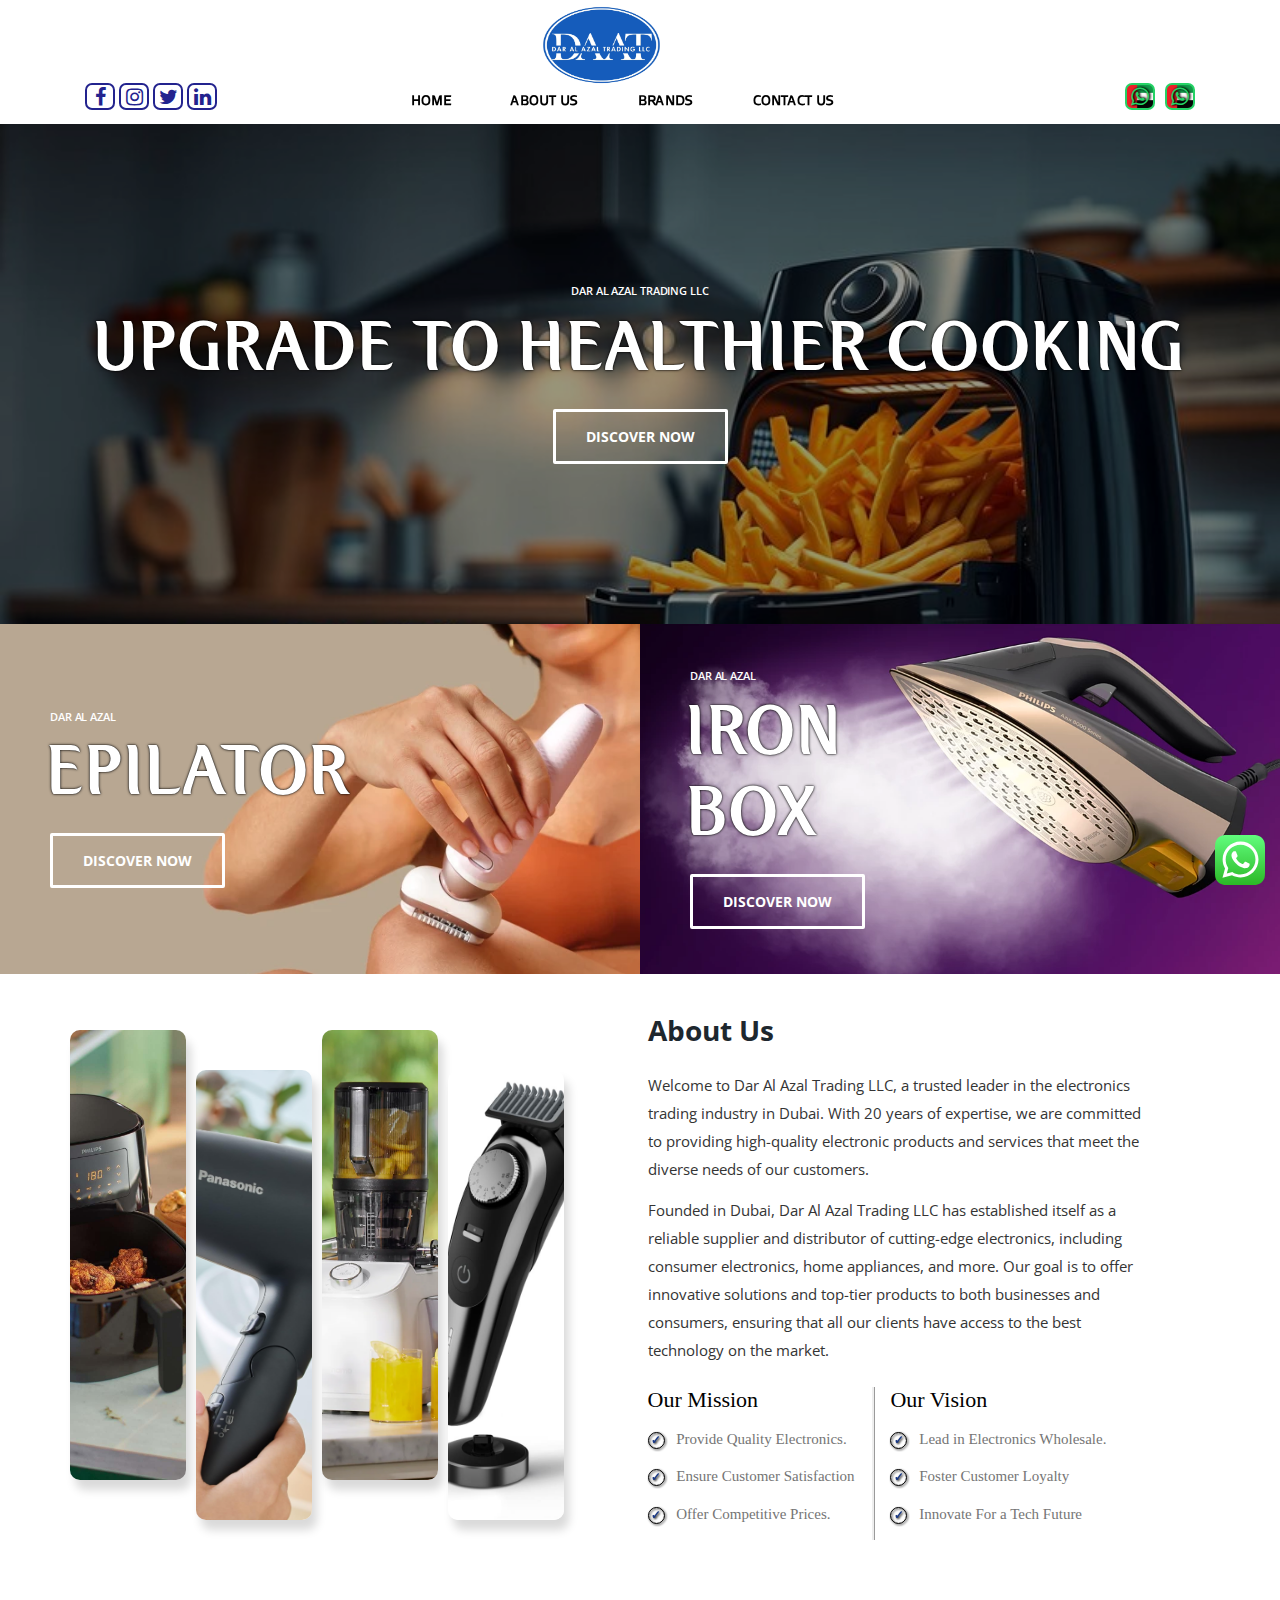
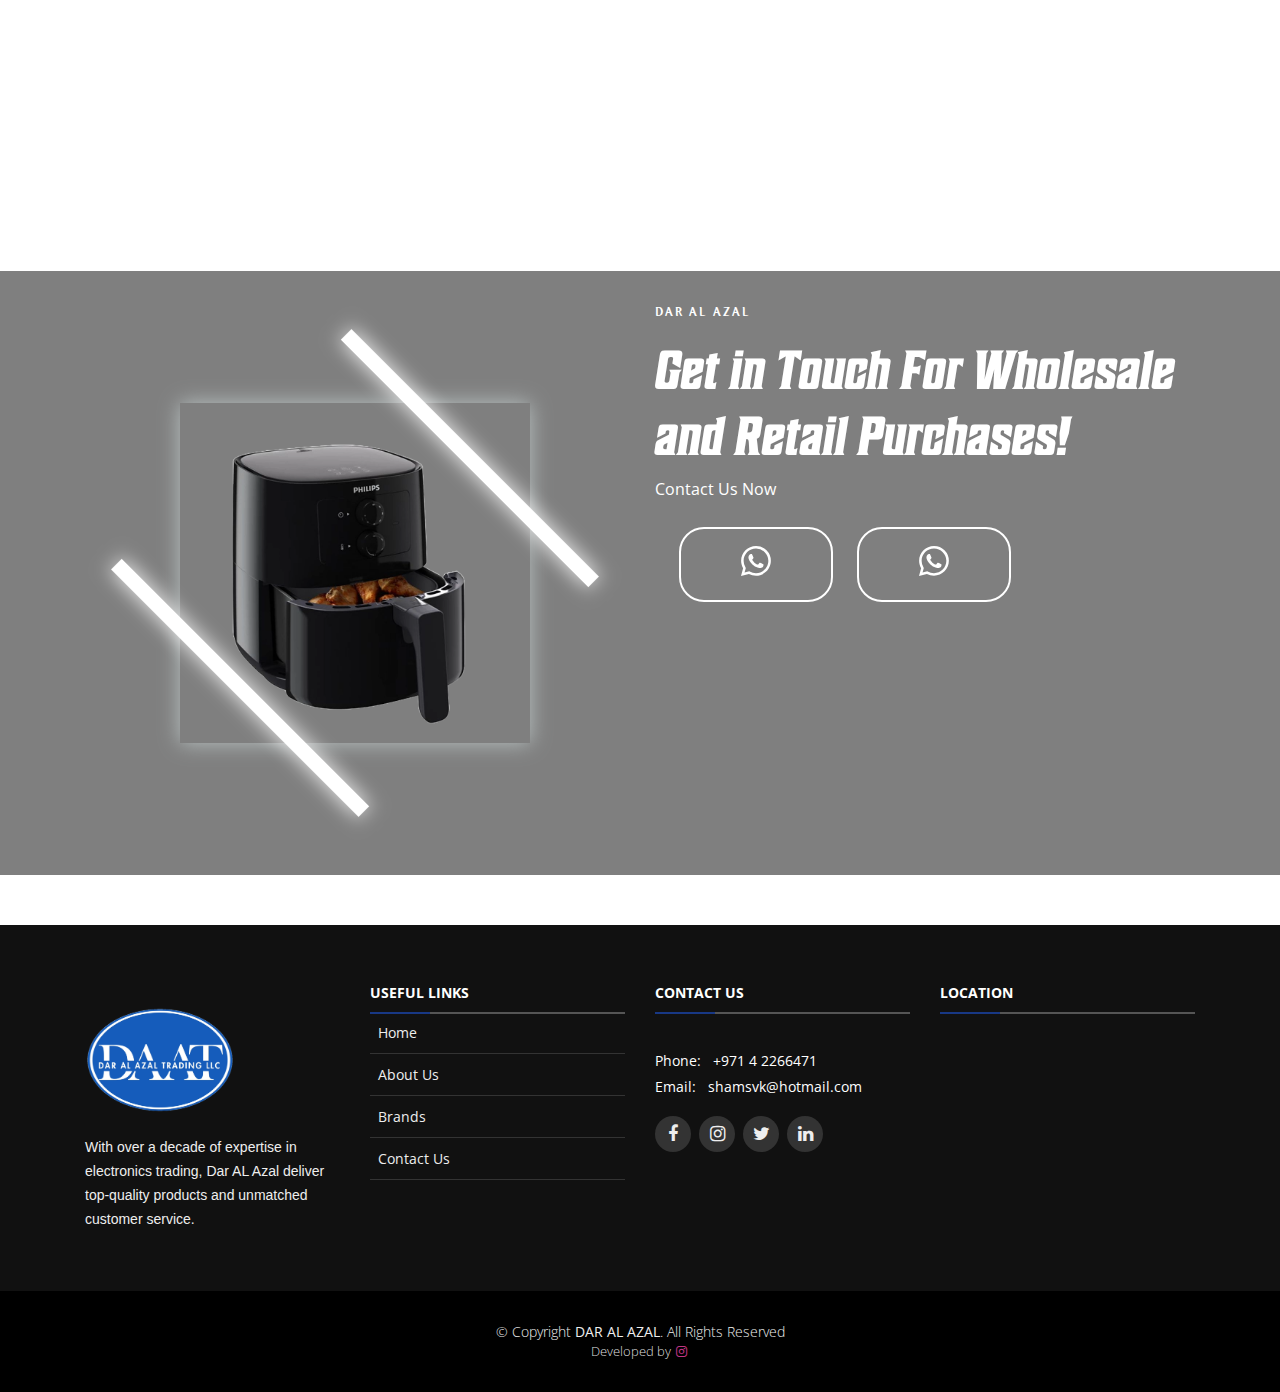
<file: index.html>
<!DOCTYPE html>
<html lang="en">

<head>
     <!-- Basic -->
  <meta charset="utf-8" />
  <meta http-equiv="X-UA-Compatible" content="IE=edge" />
  <!-- Mobile Metas -->
  <meta name="viewport" content="width=device-width, initial-scale=1, shrink-to-fit=no" />
  <!-- Site Metas -->
  <meta name="description" content="Dar Al Azal Trading LLC, a trusted leader in the electronics trading industry in Dubai">
  <meta name="keywords" content="Dar Al Azal,DarAlAzal,daralazal,dar al azal,Azal,azal">
  <meta name="description" content="" />
  <meta name="author" content="Muhammed Faisan" />
    <meta charset="UTF-8">
    <!-- The above 4 meta tags *must* come first in the head; any other head content must come *after* these tags -->

    <!-- Title  -->
    <title>DAR AL AZAL TRADING LLC</title>

    <!-- Favicon  -->
    <link rel="icon" href="img/core-img/dat.png">

    <!-- Core Style CSS -->
    <link rel="stylesheet" href="css/core-style.css">
    <link rel="stylesheet" href="style.css">
    <link rel="stylesheet" href="css/font.css">

    <!-- Responsive CSS -->
    <link href="css/responsive.css" rel="stylesheet">

</head>

<body>
    
    <div id="wrapper">

        <!-- ****** Header Area Start ****** -->
        <header class="header_area">
            <!-- Top Header Area Start -->
            <div class="top_header_area">
                <div class="container" style="height:85% !important;">
                    <div class="row  align-items-center justify-content-end" style="height:86% !important;">

                        <div class="col-12 col-lg-7">
                            <div class="top_single_area d-flex align-items-center">
                                <!-- Logo Area -->
                                <div class="top_logo">
                                    <a href="#"><img class="img-h" src="img/core-img/dat.png" alt=""></a>
                                     <!-- <p>Dar Al Azal Trading LLC</p> -->
                                </div>
                                <!-- Cart & Menu Area -->
                                <div class="header-cart-menu d-flex align-items-center ml-auto">
                                    <!-- Cart Area -->
                                    
                                    <div class=" ml-15 d-sm-block d-lg-none d-md-block">
                                        <button class="navbar-toggler" type="button" data-toggle="collapse" data-target="#karl-navbar" aria-controls="karl-navbar" aria-expanded="false" aria-label="Toggle navigation">
                                            <span class="navbar-toggler-icon"><i class="fa fa-bars"></i></span>
                                        </button>
                                    </div>
                                </div>
                            </div>
                        </div>

                    </div>
                </div>
            </div>

            <!-- Top Header Area End -->
            <div class="main_header_area">
                <div class="container h-100">
                    <div class="row h-100">
                        <div class="col-12 d-flex justify-content-between">
                            <!-- Header Social Area -->
                            <div class="header-social-area">
                                <!-- <a href="#"><span class="karl-level">Share</span> <i class="fa fa-pinterest" aria-hidden="true"></i></a> -->
                                <a href="#"><i class="fa fa-facebook" aria-hidden="true"></i></a>
                                <a href="#"><i class="fa fa-instagram" aria-hidden="true"></i></a>
                                <a href="#"><i class="fa fa-twitter" aria-hidden="true"></i></a>
                                <a href="#"><i class="fa fa-linkedin" aria-hidden="true"></i></a>
                            </div>
                            <!-- Menu Area -->
                            <div class="main-menu-area">
                                <nav class="navbar navbar-expand-lg align-items-start">

                                    <div class="collapse navbar-collapse align-items-start collapse" id="karl-navbar">
                                        <ul class="navbar-nav animated SMN_effect-15" id="nav">
                                            <li class="nav-item active"><a class="nav-link" href="index.html">Home</a></li>
                                            <li class="nav-item"><a class="nav-link" href="#about">About Us</a></li>
                                            <!-- <li class="nav-item dropdown">
                                                <a class="nav-link dropdown-toggle" href="#" id="karlDropdown" role="button" data-toggle="dropdown" aria-haspopup="true" aria-expanded="false">Pages</a>
                                                <div class="dropdown-menu" aria-labelledby="karlDropdown">
                                                    <a class="dropdown-item" href="index.html">Home</a>
                                                    <a class="dropdown-item" href="shop.html">Shop</a>
                                                    <a class="dropdown-item" href="product-details.html">Product Details</a>
                                                    <a class="dropdown-item" href="cart.html">Cart</a>
                                                    <a class="dropdown-item" href="checkout.html">Checkout</a>
                                                </div>
                                            </li> -->
                                            <li class="nav-item"><a class="nav-link" href="#brand">Brands</a></li>
                                            <!-- <li class="nav-item"><a class="nav-link" href="#"><span class="karl-level">hot</span> Shoes</a></li> -->
                                            <li class="nav-item"><a class="nav-link" href="#contact">Contact Us</a></li>
                                        </ul>
                                    </div>
                                </nav>
                            </div>
                            <!-- Help Line -->
                            <div class="help-line ">
                                <a href="https://wa.me/+971506751818" target="_blank"><i class="fa fa-whatsapp" aria-hidden="true"></i></a>
                                <!-- <span>+971 4 2266471</span>  -->
                                <a href="https://wa.me/+971507494808" target="_blank" style="margin-left: 6px;"><i class="fa fa-whatsapp" aria-hidden="true"></i></a>
                                <!-- <span>+971 4 2266471</span>                              -->
                            </div>
                            
                        </div>
                    </div>
                </div>
            </div>
        </header>
        <!-- ****** Header Area End ****** -->

        <!-- ****** Top Discount Area Start ****** -->
        <section class="top-discount-area  align-items-center d-none">
            <!-- Single Discount Area -->
            <div class="single-discount-area">
                <h5>Free Shipping &amp; Returns</h5>
                <h6><a href="#">BUY NOW</a></h6>
            </div>
            <!-- Single Discount Area -->
            <div class="single-discount-area">
                <h5>20% Discount for all dresses</h5>
                <h6>USE CODE: Colorlib</h6>
            </div>
            <!-- Single Discount Area -->
            <div class="single-discount-area">
                <h5>20% Discount for students</h5>
                <h6>USE CODE: Colorlib</h6>
            </div>
        </section>
        <!-- ****** Top Discount Area End ****** -->

        <!-- ****** Welcome Slides Area Start ****** -->
        <section class="welcome_area" style="margin-top: -18px;">
            <div class="welcome_slides owl-carousel">
                <!-- Single Slide Start -->
                <div class="single_slide height-img bg-img background-overlay" style="background-image: url(img/product-img/airfry.jpg);">
                    <div class="container h-100">
                        <div class="row h-100 align-items-center">
                            <div class="col-12 text-center">
                                <div class="welcome_slide_text">
                                    <h6 class="subheading" data-animation="bounceInDown" data-delay="0" data-duration="500ms">Dar Al Azal Trading LLC</h6>
                                    <h2 data-animation="fadeInUp" data-delay="500ms" data-duration="500ms">Upgrade to Healthier Cooking</h2>
                                    <a href="#" class="btn karl-btn" data-animation="fadeInUp" data-delay="1s" data-duration="500ms">Discover Now</a>
                                </div>
                            </div>
                        </div>
                    </div>
                </div>

                <!-- Single Slide Start -->
                <div class="single_slide height-img bg-img background-overlay" style="background-image: url(img/product-img/hair.jpg);">
                    <div class="container h-100">
                        <div class="row h-100 align-items-center">
                            <div class="col-12 text-center">
                                <div class="welcome_slide_text">
                                    <h6 data-animation="fadeInDown" data-delay="0" data-duration="500ms">Dar Al Azal Trading LLC</h6>
                                    <h2 data-animation="bounceInDown" data-delay="500ms" data-duration="500ms">Get the Style You Deserve</h2>
                                    <a href="#" class="btn karl-btn" data-animation="fadeInRightBig" data-delay="1s" data-duration="500ms">Discover Now</a>
                                </div>
                            </div>
                        </div>
                    </div>
                </div>

                <!-- Single Slide Start -->
                <div class="single_slide height-img bg-img background-overlay" style="background-image: url(img/product-img/blender.webp);">
                    <div class="container h-100">
                        <div class="row h-100 align-items-center">
                            <div class="col-12 text-center">
                                <div class="welcome_slide_text">
                                    <h6 data-animation="fadeInDown" data-delay="0" data-duration="500ms">Dar Al Azal Trading LLC</h6>
                                    <h2 data-animation="fadeInUp" data-delay="500ms" data-duration="500ms">Kitchen's Game-Changer</h2>
                                    <a href="#" class="btn karl-btn" data-animation="fadeInLeftBig" data-delay="1s" data-duration="500ms">Discover Now</a>
                                </div>
                            </div>
                        </div>
                    </div>
                </div>

                <!-- Single Slide Start -->
                <div class="single_slide height-img bg-img background-overlay" style="background-image: url(img/product-img/hairrem.webp);">
                    <div class="container h-100">
                        <div class="row h-100 align-items-center">
                            <div class="col-12 text-center">
                                <div class="welcome_slide_text">
                                    <h6 data-animation="fadeInDown" data-delay="0" data-duration="500ms">Dar Al Azal Trading LLC</h6>
                                    <h2 data-animation="bounceInDown" data-delay="500ms" data-duration="500ms">Your Secret to Smooth Skin</h2>
                                    <a href="#" class="btn karl-btn" data-animation="fadeInRightBig" data-delay="1s" data-duration="500ms">Discover Now</a>
                                </div>
                            </div>
                        </div>
                    </div>
                </div>

                

                <!-- Single Slide Start -->
                <div class="single_slide height-img bg-img background-overlay" style="background-image: url(img/product-img/hairstyle.jpg);">
                    <div class="container h-100">
                        <div class="row h-100 align-items-center">
                            <div class="col-12 text-center">
                                <div class="welcome_slide_text">
                                    <h6 data-animation="fadeInDown" data-delay="0" data-duration="500ms">Dar Al Azal Trading LLC</h6>
                                    <h2 data-animation="fadeInUp" data-delay="500ms" data-duration="500ms"> Stunning Styles with Ease</h2>
                                    <a href="#" class="btn karl-btn" data-animation="fadeInLeftBig" data-delay="1s" data-duration="500ms">Discover Now</a>
                                </div>
                            </div>
                        </div>
                    </div>
                </div>

                <!-- Single Slide Start -->
                <div class="single_slide height-img bg-img background-overlay" style="background-image: url(img/product-img/trimmer.webp);">
                    <div class="container h-100">
                        <div class="row h-100 align-items-center">
                            <div class="col-12 text-center">
                                <div class="welcome_slide_text">
                                    <h6 data-animation="fadeInDown" data-delay="0" data-duration="500ms">Dar Al Azal Trading LLC</h6>
                                    <h2 data-animation="bounceInDown" data-delay="500ms" data-duration="500ms">Shape Style Just One Click</h2>
                                    <a href="#" class="btn karl-btn" data-animation="fadeInRightBig" data-delay="1s" data-duration="500ms">Discover Now</a>
                                </div>
                            </div>
                        </div>
                    </div>
                </div>

                <!-- Single Slide Start -->
                <div class="single_slide height-img bg-img background-overlay" style="background-image: url(img/product-img/vaccum.webp);">
                    <div class="container h-100">
                        <div class="row h-100 align-items-center">
                            <div class="col-12 text-center">
                                <div class="welcome_slide_text">
                                    <h6 data-animation="fadeInDown" data-delay="0" data-duration="500ms">Dar Al Azal Trading LLC</h6>
                                    <h2 data-animation="fadeInUp" data-delay="500ms" data-duration="500ms"> Clean Smarter, Not Harder</h2>
                                    <a href="#" class="btn karl-btn" data-animation="fadeInLeftBig" data-delay="1s" data-duration="500ms">Discover Now</a>
                                </div>
                            </div>
                        </div>
                    </div>
                </div>

                <!-- Single Slide Start -->
                <div class="single_slide height-img bg-img background-overlay" style="background-image: url(img/product-img/coffe.webp);">
                    <div class="container h-100">
                        <div class="row h-100 align-items-center">
                            <div class="col-12 text-center">
                                <div class="welcome_slide_text">
                                    <h6 data-animation="fadeInDown" data-delay="0" data-duration="500ms">Dar Al Azal Trading LLC</h6>
                                    <h2 data-animation="bounceInDown" data-delay="500ms" data-duration="500ms">Brew Perfection, Every Time</h2>
                                    <a href="#" class="btn karl-btn" data-animation="fadeInRightBig" data-delay="1s" data-duration="500ms">Discover Now</a>
                                </div>
                            </div>
                        </div>
                    </div>
                </div>

                
            </div>
        </section>
        <!-- ****** Welcome Slides Area End ****** -->

        <!-- ****** Top Catagory Area Start ****** -->
        <section class="top_catagory_area d-md-flex clearfix">
            <!-- Single Catagory -->
            <div class="single_catagory_area d-flex align-items-center bg-img height-350" style="background-image: url(img/product-img/epilator.webp);">
                <div class="catagory-content">
                    <h6>DAR AL AZAL</h6>
                    <h2>EPILATOR</h2>
                    <a  class="btn karl-btn" style="color: #FFFFFF;">DISCOVER NOW</a>
                </div>
            </div>
            <!-- Single Catagory -->
            <div class="single_catagory_area d-flex align-items-center bg-img height-350" style="background-image: url(img/product-img/iron.webp);">
                <div class="catagory-content">
                    <h6>DAR AL AZAL</h6>
                    <h2>IRON BOX</h2>
                    <a  class="btn karl-btn" style="color: #FFFFFF;">DISCOVER NOW</a>
                </div>
            </div>
        </section>
        <!-- ****** Top Catagory Area End ****** -->

        <!-- ****** Quick View Modal Area Start ****** -->
        
        <!-- ****** Quick View Modal Area End ****** -->
        <section class="container pb-4" id="about">
            <div class="containers">
                <div class="contentLeft">
                  <div class="row mob-img" >
                      <div class="imgWrapper">
                          <img src="img/product-img/abair.jpg" alt="">
                      </div>
                      <div class="imgWrapper">
                          <img src="img/product-img/abhair.jpg" alt="">
                      </div>
                      <div class="imgWrapper">
                          <img src="img/product-img/abjuice.webp" alt="">
                      </div>
                      <div class="imgWrapper">
                          <img src="img/product-img/abtrim.jpg" alt="">
                      </div>
                  </div>
                </div>
                <div class="contentRight">
                  <div class="content">
                    <h4></h4>
                    <h2 style="font-size: 28px;margin-top: -18px;">About Us</h2>
                    <p style="font-size: 15px;">
                        Welcome to Dar Al Azal Trading LLC, a trusted leader in the electronics trading industry in Dubai. With 20 years of expertise, we are committed to providing high-quality electronic products and services that meet the diverse needs of our customers.
                    </p>
                    <p style="margin-top:-28px;font-size: 15px;">
                        Founded in Dubai, Dar Al Azal Trading LLC has established itself as a reliable supplier and distributor of cutting-edge electronics, including consumer electronics, home appliances, and more. Our goal is to offer innovative solutions and top-tier products to both businesses and consumers, ensuring that all our clients have access to the best technology on the market.
                    </p>
                    <div class="row" style="margin-top: -18px;">
                        <div class="col-md-6 bodleft">
                          <h4 class="ulfont">Our Mission</h4>
                          <ul class="padd">
                            <li class="marker lifont">
                                Provide Quality Electronics.
                            </li>
                            <li class="marker lifont">
                                Ensure Customer Satisfaction
                            </li>
                            <li class="marker lifont">
                                Offer Competitive Prices.
                            </li>
                          </ul>
                        </div>
                        <div class="col-md-6 bodright">
                          <h4 class="ulfont">Our Vision</h4>
                          <ul class="padd">
                            <li class="marker lifont">
                                Lead in Electronics Wholesale.
                            </li>
                            <li class="marker lifont">
                                Foster Customer Loyalty
                            </li>
                            <li class="marker lifont">
                                Innovate For a Tech Future
                            </li>
                          </ul>
                        </div>
                      </div>
                  </div>
                </div>
              </div>
        </section>

        <!-- ****** New Arrivals Area Start ****** -->
        <section class="new_arrivals_area  clearfix py-4 mb-4" id="brand">
            <!-- <div class="container">
                <div class="row">
                    <div class="col-12">
                        <div class="section_heading text-center">
                            <h2>New Arrivals</h2>
                        </div>
                    </div>
                </div>
            </div> -->

            <div class="slider" style="
            --width: 200px;
            --height: 100px;
            --quantity: 19;">
            <div class="list">
                <div class="item" style="--position: 1"><img src="img/brand/1.png" class="cardsh" alt=""></div>
                <div class="item" style="--position: 2"><img src="img/brand/2.png" class="cardsh" alt=""></div>
                <div class="item" style="--position: 3"><img src="img/brand/3.png" class="cardsh" alt=""></div>
                <div class="item" style="--position: 4"><img src="img/brand/4.png" class="cardsh" alt=""></div>
                <div class="item" style="--position: 5"><img src="img/brand/5.png" class="cardsh" alt=""></div>
                <div class="item" style="--position: 6"><img src="img/brand/6.png" class="cardsh" alt=""></div>
                <div class="item" style="--position: 7"><img src="img/brand/7.jpg" class="cardsh" alt=""></div>
                <div class="item" style="--position: 8"><img src="img/brand/8.png" class="cardsh" alt=""></div>
                <div class="item" style="--position: 9"><img src="img/brand/9.png" class="cardsh" alt=""></div>
                <div class="item" style="--position: 10"><img src="img/brand/10.png" class="cardsh" alt=""></div>
                <div class="item" style="--position: 11"><img src="img/brand/11.png" class="cardshss" alt=""></div>
                <div class="item" style="--position: 12"><img src="img/brand/12.png" class="cardsh" alt=""></div>
                <div class="item" style="--position: 13"><img src="img/brand/13.png" class="cardsh" alt=""></div>
                <div class="item" style="--position: 14"><img src="img/brand/14.png" class="cardshs" alt=""></div>
                <div class="item" style="--position: 15"><img src="img/brand/15.png" class="cardsh" alt=""></div>
                <div class="item" style="--position: 16"><img src="img/brand/16.png" class="cardsh" alt=""></div>
                <div class="item" style="--position: 17"><img src="img/brand/17.png" class="cardsh" alt=""></div>
                <div class="item" style="--position: 18"><img src="img/brand/18.png" class="cardsh" alt=""></div>
                <div class="item" style="--position: 19"><img src="img/brand/19.png" class="cardsh" alt=""></div>
            </div>
        </div>
        <div class="slider" reverse="true" style="
            --width: 200px;
            --height: 100px;
            --quantity: 19;
        ">
            <div class="list">
                <div class="item" style="--position: 1"><img src="img/brand/1.png" class="cardsh" alt=""></div>
                <div class="item" style="--position: 2"><img src="img/brand/2.png" class="cardsh" alt=""></div>
                <div class="item" style="--position: 3"><img src="img/brand/3.png" class="cardsh" alt=""></div>
                <div class="item" style="--position: 4"><img src="img/brand/4.png" class="cardsh" alt=""></div>
                <div class="item" style="--position: 5"><img src="img/brand/5.png" class="cardsh" alt=""></div>
                <div class="item" style="--position: 6"><img src="img/brand/6.png" class="cardsh" alt=""></div>
                <div class="item" style="--position: 7"><img src="img/brand/7.jpg" class="cardsh" alt=""></div>
                <div class="item" style="--position: 8"><img src="img/brand/8.png" class="cardsh" alt=""></div>
                <div class="item" style="--position: 9"><img src="img/brand/9.png" class="cardsh" alt=""></div>
                <div class="item" style="--position: 10"><img src="img/brand/10.png" class="cardsh" alt=""></div>
                <div class="item" style="--position: 11"><img src="img/brand/11.png" class="cardshss" alt=""></div>
                <div class="item" style="--position: 12"><img src="img/brand/12.png" class="cardsh" alt=""></div>
                <div class="item" style="--position: 13"><img src="img/brand/13.png" class="cardsh" alt=""></div>
                <div class="item" style="--position: 14"><img src="img/brand/14.png" class="cardshs" alt=""></div>
                <div class="item" style="--position: 15"><img src="img/brand/15.png" class="cardsh" alt=""></div>
                <div class="item" style="--position: 16"><img src="img/brand/16.png" class="cardsh" alt=""></div>
                <div class="item" style="--position: 17"><img src="img/brand/17.png" class="cardsh" alt=""></div>
                <div class="item" style="--position: 18"><img src="img/brand/18.png" class="cardsh" alt=""></div>
                <div class="item" style="--position: 19"><img src="img/brand/19.png" class="cardsh" alt=""></div>
            </div>
        </div>
        </section>
        <!-- ****** New Arrivals Area End ****** -->

        <!-- ****** Offer Area Start ****** -->
        <section class="ftco-section  bg-img" style="background-image: url(img/core-img/uae.jpeg);" id="contact">
            <div class="container">
                <div class="row">
                    <div class="col-md-6">
                        <div id="design">
                            <div class="image" ></div>
                          </div>
                        <!-- <img src="images/41.png" class="img-fluid" alt=""> -->
                    </div>
                    <div class="col-md-6">
                        <div class="heading-section heading-section-white ">
                            <span class="subheading mb-3" style="font-family:Emirates bold;color: white;">DAR AL AZAL</span>
                    <h2 class="text-deal mt-3">Get in Touch For Wholesale and Retail Purchases!</h2>
                  </div>
                        <!-- <div id="timer" class="d-flex mb-4">
                              <div class="time" id="days"></div>
                              <div class="time pl-4" id="hours"></div>
                              <div class="time pl-4" id="minutes"></div>
                              <div class="time pl-4" id="seconds"></div>
                            </div> -->
                            <div>
                                <p class="text-p" style="color: #FFFFFF;">Contact Us Now</p>
                            </div>
                            <div class="d-flex">
                                
                                <!-- <p class="price"><span class="mr-2 price-dc">$120.00</span><span class="price-sale">$80.00</span></p> -->
                                <a class="cta-btn ml-4" href="https://wa.me/+971506751818" target="_blank">
                                    <svg xmlns="http://www.w3.org/2000/svg" width="30" height="30" fill="white" class="bi bi-whatsapp" viewBox="0 0 16 16">
                                        <path d="M13.601 2.326A7.85 7.85 0 0 0 7.994 0C3.627 0 .068 3.558.064 7.926c0 1.399.366 2.76 1.057 3.965L0 16l4.204-1.102a7.9 7.9 0 0 0 3.79.965h.004c4.368 0 7.926-3.558 7.93-7.93A7.9 7.9 0 0 0 13.6 2.326zM7.994 14.521a6.6 6.6 0 0 1-3.356-.92l-.24-.144-2.494.654.666-2.433-.156-.251a6.56 6.56 0 0 1-1.007-3.505c0-3.626 2.957-6.584 6.591-6.584a6.56 6.56 0 0 1 4.66 1.931 6.56 6.56 0 0 1 1.928 4.66c-.004 3.639-2.961 6.592-6.592 6.592m3.615-4.934c-.197-.099-1.17-.578-1.353-.646-.182-.065-.315-.099-.445.099-.133.197-.513.646-.627.775-.114.133-.232.148-.43.05-.197-.1-.836-.308-1.592-.985-.59-.525-.985-1.175-1.103-1.372-.114-.198-.011-.304.088-.403.087-.088.197-.232.296-.346.1-.114.133-.198.198-.33.065-.134.034-.248-.015-.347-.05-.099-.445-1.076-.612-1.47-.16-.389-.323-.335-.445-.34-.114-.007-.247-.007-.38-.007a.73.73 0 0 0-.529.247c-.182.198-.691.677-.691 1.654s.71 1.916.81 2.049c.098.133 1.394 2.132 3.383 2.992.47.205.84.326 1.129.418.475.152.904.129 1.246.08.38-.058 1.171-.48 1.338-.943.164-.464.164-.86.114-.943-.049-.084-.182-.133-.38-.232"/>
                                      </svg>
                                    </a>
                                  <a class="cta-btn ml-4" href="https://wa.me/+971507494808" target="_blank">
                                    <svg xmlns="http://www.w3.org/2000/svg" width="30" height="30" fill="white" class="bi bi-whatsapp" viewBox="0 0 16 16">
                                        <path d="M13.601 2.326A7.85 7.85 0 0 0 7.994 0C3.627 0 .068 3.558.064 7.926c0 1.399.366 2.76 1.057 3.965L0 16l4.204-1.102a7.9 7.9 0 0 0 3.79.965h.004c4.368 0 7.926-3.558 7.93-7.93A7.9 7.9 0 0 0 13.6 2.326zM7.994 14.521a6.6 6.6 0 0 1-3.356-.92l-.24-.144-2.494.654.666-2.433-.156-.251a6.56 6.56 0 0 1-1.007-3.505c0-3.626 2.957-6.584 6.591-6.584a6.56 6.56 0 0 1 4.66 1.931 6.56 6.56 0 0 1 1.928 4.66c-.004 3.639-2.961 6.592-6.592 6.592m3.615-4.934c-.197-.099-1.17-.578-1.353-.646-.182-.065-.315-.099-.445.099-.133.197-.513.646-.627.775-.114.133-.232.148-.43.05-.197-.1-.836-.308-1.592-.985-.59-.525-.985-1.175-1.103-1.372-.114-.198-.011-.304.088-.403.087-.088.197-.232.296-.346.1-.114.133-.198.198-.33.065-.134.034-.248-.015-.347-.05-.099-.445-1.076-.612-1.47-.16-.389-.323-.335-.445-.34-.114-.007-.247-.007-.38-.007a.73.73 0 0 0-.529.247c-.182.198-.691.677-.691 1.654s.71 1.916.81 2.049c.098.133 1.394 2.132 3.383 2.992.47.205.84.326 1.129.418.475.152.904.129 1.246.08.38-.058 1.171-.48 1.338-.943.164-.464.164-.86.114-.943-.049-.084-.182-.133-.38-.232"/>
                                      </svg>
                                    </a>
                                <!-- <ul class="thumb-deal d-flex mt-4">
                                    <li class="img" style="background-image: url(images/product-6.png);"></li>
                                    <li class="img" style="background-image: url(images/product-2.png);"></li>
                                    <li class="img" style="background-image: url(images/product-4.png);"></li>
                                </ul> -->
                            </div>
                    </div>
                </div>
            </div>
        </section>
        <!-- ****** Offer Area End ****** -->

        <!-- ****** Popular Brands Area Start ****** -->
        <section class="karl-testimonials-area section_padding_100 d-none">
            <div class="container">
                <div class="row">
                    <div class="col-12">
                        <div class="section_heading text-center">
                            <h2>Customer Reviews</h2>
                        </div>
                    </div>
                </div>

                <div class="row justify-content-center">
                    <div class="col-12 col-md-8">
                        <div class="karl-testimonials-slides owl-carousel">

                            <!-- Single Testimonial Area -->
                            <div class="single-testimonial-area text-center">
                                <span class="quote"><img src="img/bg-img/quote-sign-left.png" alt="" style="height:32px ;width: 46px;"></span>
                                <span class="quotes">Nunc pulvinar molestie sem id blandit. Nunc venenatis interdum mollis. Aliquam finibus nulla quam, a iaculis justo finibus non. Suspendisse in fermentum nunc.Nunc pulvinar molestie sem id blandit. Nunc venenatis interdum mollis. </span>
                                <span class="quote" style="float: right;"><img src="img/bg-img/quote-sign-right.png" alt="" style="height:32px ;width: 46px;"></span>
                                <div class="testimonial-info d-flex align-items-center justify-content-center">
                                    <div class="tes-thumbnail">
                                        <img src="img/bg-img/faisan-modified.webp" alt="">
                                    </div>
                                    <div class="testi-data">
                                        <p>Muhammed Faisan</p>
                                        <span>AL YARMOOK LLC</span>
                                    </div>
                                </div>
                            </div>

                            <!-- Single Testimonial Area -->
                            <div class="single-testimonial-area text-center">
                                <span class="quote"><img src="img/bg-img/quote-sign-left.png" alt="" style="height:32px ;width: 46px;"></span>
                                <span class="quotes">Nunc pulvinar molestie sem id blandit. Nunc venenatis interdum mollis. Aliquam finibus nulla quam, a iaculis justo finibus non. Suspendisse in fermentum nunc.Nunc pulvinar molestie sem id blandit. Nunc venenatis interdum mollis. </span>
                                <span class="quote" style="float: right;"><img src="img/bg-img/quote-sign-right.png" alt="" style="height:32px ;width: 46px;"></span>
                                <div class="testimonial-info d-flex align-items-center justify-content-center">
                                    <div class="tes-thumbnail">
                                        <img src="img/bg-img/faisan-modified.webp" alt="">
                                    </div>
                                    <div class="testi-data">
                                        <p>Muhammed Faisan</p>
                                        <span>AL YARMOOK LLC</span>
                                    </div>
                                </div>
                            </div>

                            <!-- Single Testimonial Area -->
                            <div class="single-testimonial-area text-center">
                                <span class="quote"><img src="img/bg-img/quote-sign-left.png" alt="" style="height:32px ;width: 46px;"></span>
                                <span class="quotes">Nunc pulvinar molestie sem id blandit. Nunc venenatis interdum mollis. Aliquam finibus nulla quam, a iaculis justo finibus non. Suspendisse in fermentum nunc.Nunc pulvinar molestie sem id blandit. Nunc venenatis interdum mollis. </span>
                                <span class="quote" style="float: right;"><img src="img/bg-img/quote-sign-right.png" alt="" style="height:32px ;width: 46px;"></span>
                                <div class="testimonial-info d-flex align-items-center justify-content-center">
                                    <div class="tes-thumbnail">
                                        <img src="img/bg-img/faisan-modified.webp" alt="">
                                    </div>
                                    <div class="testi-data">
                                        <p>Muhammed Faisan</p>
                                        <span>AL YARMOOK LLC</span>
                                    </div>
                                </div>
                            </div>

                        </div>
                    </div>
                </div>

            </div>
        </section>
        <!-- ****** Popular Brands Area End ****** -->

        <!-- ****** Footer Area Start ****** -->
        <footer id="footer">
            <div class="container">
                <div class="row">
                <div class="mouse">
                          <a href="#" class="mouse-icon">
                              <div class="mouse-wheel"><span class="ion-ios-arrow-up"></span></div>
                          </a>
                      </div>
            </div>
            </div>
            <div class="footer-top">
              <div class="container">
                <div class="row">
        
                  <div class="col-lg-3 col-md-6 footer-info">
                    <!-- <h3>Yarmook</h3> -->
                    <a href="#intro"><img src="img/core-img/dat.png" alt="DAR AL AZAL" title="DAL AL AZAL" style="height:150px;width: 150px;" /></a>
                    <!-- <img src="assets/img/logo.png" alt="AL YARMOOK" title="AL YARMOOK" style="height:100px;width: auto;" /> -->
                    <p class="">With over a decade of expertise in electronics trading, Dar AL Azal deliver top-quality products and unmatched customer service.</p>
                  </div>
        
                  <div class="col-lg-3 col-md-6 footer-links">
                    <h4>Useful Links</h4>
                    <ul>
                      <li><i class="bi bi-chevron-right"></i> <a href="">Home</a></li>
                      <li><i class="bi bi-chevron-right"></i> <a href="">About Us</a></li>
                      <li><i class="bi bi-chevron-right"></i> <a href="">Brands</a></li>
                      <li><i class="bi bi-chevron-right"></i> <a href="">Contact Us</a></li>
                      <!-- <li><i class="bi bi-chevron-right"></i> <a href="#">Privacy policy</a></li> -->
                    </ul>
                  </div>
        
                  <div class="col-lg-3 col-md-6 footer-contact">
                    <h4>Contact Us</h4>
                    <p>
                      <!-- Lorem ipsum, dolor sit amet consectetur adipisicing elit. -->
                      <br>
                      <span style="color:#FFFFFF;">Phone: &nbsp; <a href="tel:+97142266471" target="_blank" style="color:#FFFFFF;">+971 4 2266471</a></span><br>
                      <span style="color:#FFFFFF;">Email: &nbsp; <a href="mailto:shamsvk@hotmail.com" style="color:#FFFFFF;">shamsvk@hotmail.com</a></span><br>
                    </p>
              
                    <div class="social-links">
                      <a  class="facebook" href="" target="_blank">
                        <i class="fa fa-facebook" style="width:16px;height:16px;"></i>
                      </a>
                      <a class="instagram" href="" target="_blank">
                        <i class="fa fa-instagram" style="width:16px;height:16px;"></i>
                      </a>
                      <a  class="twitter" href="" target="_blank">
                        <i class="fa fa-twitter" style="width:16px;height:16px;"></i>
                        </a>
                      <!-- <a href="" class="instagram"><i class="bi bi-instagram"></i></a> -->
                      <a  class="linkedin">
                        <i class="fa fa-linkedin" style="width:16px;height:16px;"></i>
                      </a>
                    </div>
              
                    </div>
                  <div class="col-lg-3 col-md-6 footer-links">
                    <h4>Location</h4>
                    <iframe src="https://www.google.com/maps/embed?pb=!1m18!1m12!1m3!1d3608.0630086175865!2d55.29811227384197!3d25.268465777665153!2m3!1f0!2f0!3f0!3m2!1i1024!2i768!4f13.1!3m3!1m2!1s0x3e5f1357bc155555%3A0xf23bf776d0245a43!2sDAR%20AL%20AZAL%20TRADING%20L.L.C!5e0!3m2!1sen!2sae!4v1733055211294!5m2!1sen!2sae"
                    style="border:0; width: 100%; height: 200px;border-radius: 30px" allowfullscreen="" loading="lazy" referrerpolicy="no-referrer-when-downgrade" frameborder="2">
                    </iframe>
                  </div>
        
                </div>
              </div>
            </div>
        
            <div class="container">
              <div class="copyright">
                &copy; Copyright <strong>DAR AL AZAL</strong>. All Rights Reserved
              </div>
              <div class="credits">
                
                Developed by <a  class="instagram" href="https://faisan333.github.io/Faisan.github.io/" target="_blank">
                    <i class="fa fa-instagram" style="width:16px;height:16px;color:#C13584;"></i>
                  </a>
              </div>
            </div>
          </footer>
        <!-- ****** Footer Area End ****** -->

        <a href="https://wa.me/+971507494808" target="_blank" class="back-to-top bounce" type="button" class="btn" data-toggle="tooltip" data-placement="left" title="Whatsapp Us">
            <svg style="pointer-events:none; display:block; height:50px; width:50px;" width="60px" height="60px" viewBox="0 0 1024 1024">
            <defs>
            <path id="htwasqicona-chat" d="M1023.941 765.153c0 5.606-.171 17.766-.508 27.159-.824 22.982-2.646 52.639-5.401 66.151-4.141 20.306-10.392 39.472-18.542 55.425-9.643 18.871-21.943 35.775-36.559 50.364-14.584 14.56-31.472 26.812-50.315 36.416-16.036 8.172-35.322 14.426-55.744 18.549-13.378 2.701-42.812 4.488-65.648 5.3-9.402.336-21.564.505-27.15.505l-504.226-.081c-5.607 0-17.765-.172-27.158-.509-22.983-.824-52.639-2.646-66.152-5.4-20.306-4.142-39.473-10.392-55.425-18.542-18.872-9.644-35.775-21.944-50.364-36.56-14.56-14.584-26.812-31.471-36.415-50.314-8.174-16.037-14.428-35.323-18.551-55.744-2.7-13.378-4.487-42.812-5.3-65.649-.334-9.401-.503-21.563-.503-27.148l.08-504.228c0-5.607.171-17.766.508-27.159.825-22.983 2.646-52.639 5.401-66.151 4.141-20.306 10.391-39.473 18.542-55.426C34.154 93.24 46.455 76.336 61.07 61.747c14.584-14.559 31.472-26.812 50.315-36.416 16.037-8.172 35.324-14.426 55.745-18.549 13.377-2.701 42.812-4.488 65.648-5.3 9.402-.335 21.565-.504 27.149-.504l504.227.081c5.608 0 17.766.171 27.159.508 22.983.825 52.638 2.646 66.152 5.401 20.305 4.141 39.472 10.391 55.425 18.542 18.871 9.643 35.774 21.944 50.363 36.559 14.559 14.584 26.812 31.471 36.415 50.315 8.174 16.037 14.428 35.323 18.551 55.744 2.7 13.378 4.486 42.812 5.3 65.649.335 9.402.504 21.564.504 27.15l-.082 504.226z"></path>
            </defs>
            <linearGradient id="htwasqiconb-chat" gradientUnits="userSpaceOnUse" x1="512.001" y1=".978" x2="512.001" y2="1025.023">
              <stop offset="0" stop-color="#61fd7d"></stop>
              <stop offset="1" stop-color="#2bb826"></stop>
            </linearGradient>
            <use xlink:href="#htwasqicona-chat" overflow="visible" style="fill: url(#htwasqiconb-chat)" fill="url(#htwasqiconb-chat)"></use>
            <g>
              <path style="fill: #FFFFFF;" fill="#FFF" d="M783.302 243.246c-69.329-69.387-161.529-107.619-259.763-107.658-202.402 0-367.133 164.668-367.214 367.072-.026 64.699 16.883 127.854 49.017 183.522l-52.096 190.229 194.665-51.047c53.636 29.244 114.022 44.656 175.482 44.682h.151c202.382 0 367.128-164.688 367.21-367.094.039-98.087-38.121-190.319-107.452-259.706zM523.544 808.047h-.125c-54.767-.021-108.483-14.729-155.344-42.529l-11.146-6.612-115.517 30.293 30.834-112.592-7.259-11.544c-30.552-48.579-46.688-104.729-46.664-162.379.066-168.229 136.985-305.096 305.339-305.096 81.521.031 158.154 31.811 215.779 89.482s89.342 134.332 89.312 215.859c-.066 168.243-136.984 305.118-305.209 305.118zm167.415-228.515c-9.177-4.591-54.286-26.782-62.697-29.843-8.41-3.062-14.526-4.592-20.645 4.592-6.115 9.182-23.699 29.843-29.053 35.964-5.352 6.122-10.704 6.888-19.879 2.296-9.176-4.591-38.74-14.277-73.786-45.526-27.275-24.319-45.691-54.359-51.043-63.543-5.352-9.183-.569-14.146 4.024-18.72 4.127-4.109 9.175-10.713 13.763-16.069 4.587-5.355 6.117-9.183 9.175-15.304 3.059-6.122 1.529-11.479-.765-16.07-2.293-4.591-20.644-49.739-28.29-68.104-7.447-17.886-15.013-15.466-20.645-15.747-5.346-.266-11.469-.322-17.585-.322s-16.057 2.295-24.467 11.478-32.113 31.374-32.113 76.521c0 45.147 32.877 88.764 37.465 94.885 4.588 6.122 64.699 98.771 156.741 138.502 21.892 9.45 38.982 15.094 52.308 19.322 21.98 6.979 41.982 5.995 57.793 3.634 17.628-2.633 54.284-22.189 61.932-43.615 7.646-21.427 7.646-39.791 5.352-43.617-2.294-3.826-8.41-6.122-17.585-10.714z"></path>
            </g>
            </svg>
            </a>
    </div>

    
    <!-- /.wrapper end -->

    <!-- jQuery (Necessary for All JavaScript Plugins) -->
    <script src="js/jquery/jquery-2.2.4.min.js"></script>
    <!-- Popper js -->
    <script src="js/popper.min.js"></script>
    <!-- Bootstrap js -->
    <script src="js/bootstrap.min.js"></script>
    <!-- Plugins js -->
    <script src="js/plugins.js"></script>
    <!-- Active js -->
    <script src="js/active.js"></script>

</body>

</html>
</file>
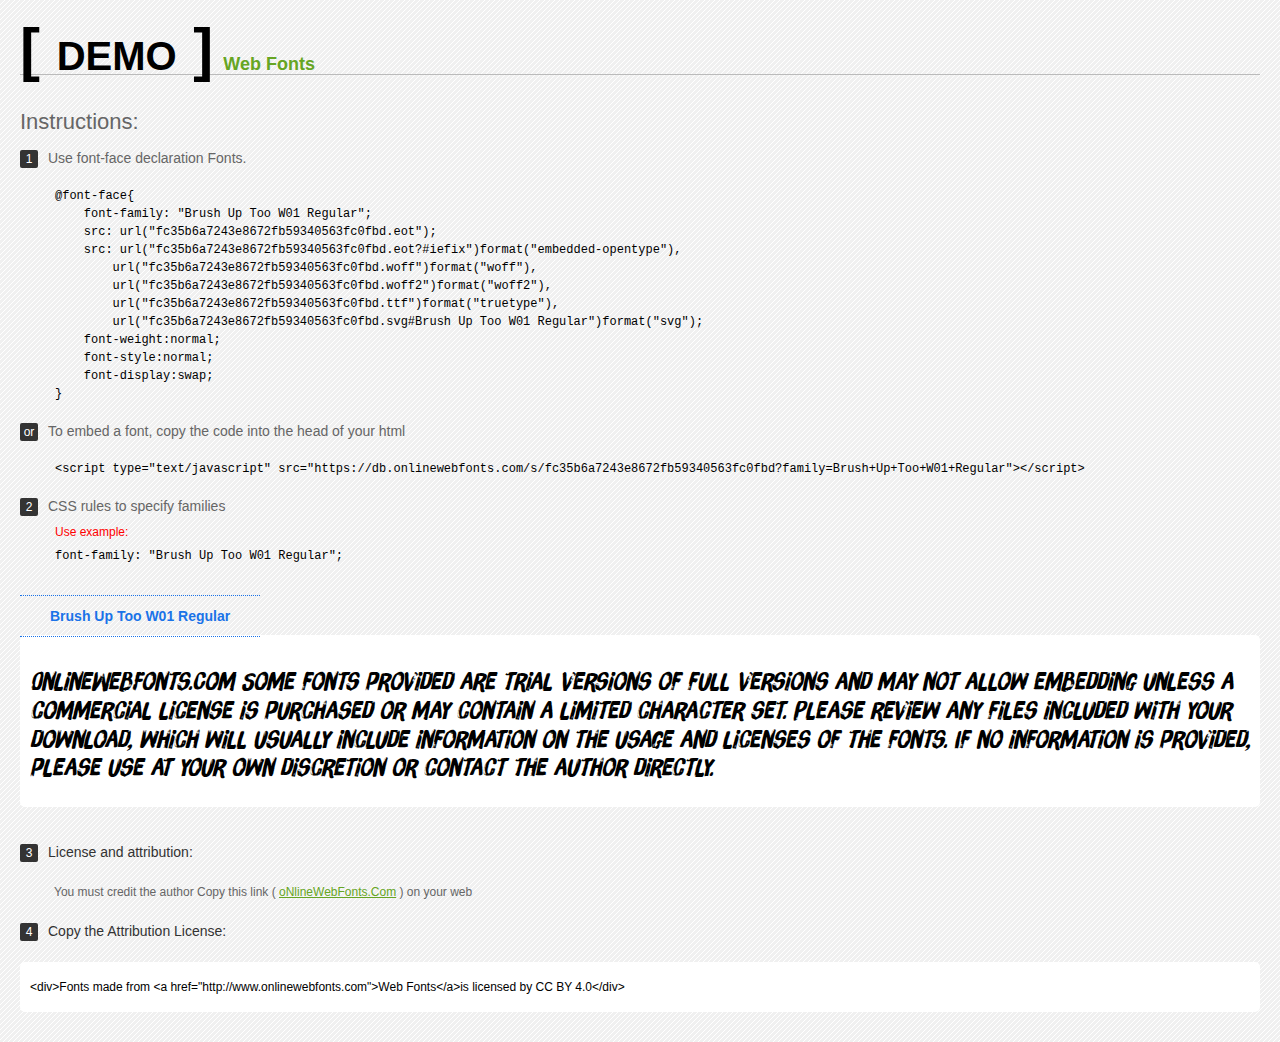
<file: fonts/Brush Up Too W01 Regular/Web Fonts Demo.html>
<!doctype html>
<html>
<head>
<meta charset="utf-8">
<title>Brush Up Too W01 Regular Fonts Demo</title>
<style type="text/css">
*{margin:0;padding:0;list-style-type:none;}body{font-family:Arial,Helvetica,sans-serif;line-height:1.5;font-size:16px;padding:20px;color:#333;background-image:url([data-uri]);}a{color:#66A523;}a:hover,.g:hover{opacity:0.7;}h1{font-size:60px;border-bottom:1px solid #bbb;line-height:20px;color:#000;text-transform:uppercase;margin-top:20px;}h1 a{font-size:18px;color:#66A523;text-decoration:none;text-transform:capitalize;margin-left:10px;}h1 font{font-size:40px;}.info{float:left;font-size:14px;margin-top:30px;color:#666;}.info .inst{font-size:22px;margin-bottom:10px;}.info span,.by span{color:#fff;border-radius:2px;display:inline-block;width:18px;height:18px;text-align:center;margin-right:10px;background-color:#333333;font-size:12px;line-height:18px;}.info .exs{font-size:12px;color:#666;margin-left:35px;display:block;}.info .exs font{color:#f00;line-height:30px;}.demo{float:left;width:100%;height:auto;padding-bottom:10px;margin-top:70px;background-color:#FFF;border-radius:5px;}.demo a{color:#1a73e8;float:left;font-weight:bold;font-size:14px;padding-right:30px;padding-left:30px;position:relative;border-top-width:1px;border-top-style:dotted;border-top-color:#1A73E8;text-decoration:none;border-bottom-width:1px;border-bottom-style:dotted;border-bottom-color:#1A73E8;line-height:40px;margin-top:-40px;}.demo .t{font-size:24px;float:left;width:calc(100% - 20px);color:#000;height:120px;margin-top:20px;line-height:1.2em;overflow-x:hidden;padding:10px;}.by{padding-top:15px;float:left;width:100%;margin-top:10px;margin-right:0;margin-bottom:10px;margin-left:0;font-size:14px;color:#666;}.by .b{padding-top:10px;padding-bottom:10px;color:#333;}.by .a{padding-top:10px;padding-bottom:10px;margin-left:34px;font-size:12px;}.te{width:100%;height:auto;border:0px solid #CCC;resize:none;float:left;margin-top:10px;line-height:16px;overflow:hidden;border-radius:5px;color:#000000;background-color:#FFF;font-size:12px;margin-bottom:20px;text-indent:10px;padding-top:17px;padding-bottom:17px;}pre{color:#000;}
</style>
<style type="text/css">

@font-face{
    font-family: "Brush Up Too W01 Regular";
    src: url("fc35b6a7243e8672fb59340563fc0fbd.eot");
    src: url("fc35b6a7243e8672fb59340563fc0fbd.eot?#iefix")format("embedded-opentype"),
        url("fc35b6a7243e8672fb59340563fc0fbd.woff")format("woff"),
        url("fc35b6a7243e8672fb59340563fc0fbd.woff2")format("woff2"),
        url("fc35b6a7243e8672fb59340563fc0fbd.ttf")format("truetype"),
        url("fc35b6a7243e8672fb59340563fc0fbd.svg#Brush Up Too W01 Regular")format("svg");
    font-weight:normal;
    font-style:normal;
    font-display:swap;
}

</style>
</head>
<body>
<h1> <span>[ <font>Demo</font> ]</span><a href="http://www.onlinewebfonts.com" target="_blank">Web Fonts</a></h1>
<div class="info">
  <div class="inst">Instructions:</div>
  <span>1</span>Use font-face declaration Fonts.
  <div class="exs">
    <pre>

@font-face{
    font-family: "Brush Up Too W01 Regular";
    src: url("fc35b6a7243e8672fb59340563fc0fbd.eot");
    src: url("fc35b6a7243e8672fb59340563fc0fbd.eot?#iefix")format("embedded-opentype"),
        url("fc35b6a7243e8672fb59340563fc0fbd.woff")format("woff"),
        url("fc35b6a7243e8672fb59340563fc0fbd.woff2")format("woff2"),
        url("fc35b6a7243e8672fb59340563fc0fbd.ttf")format("truetype"),
        url("fc35b6a7243e8672fb59340563fc0fbd.svg#Brush Up Too W01 Regular")format("svg");
    font-weight:normal;
    font-style:normal;
    font-display:swap;
}

</pre>
  </div>
  <span>or</span>To embed a font, copy the code into the head of your html
  <div class="exs">
<br/><pre>&lt;script type=&quot;text/javascript&quot; src=&quot;https://db.onlinewebfonts.com/s/fc35b6a7243e8672fb59340563fc0fbd?family=Brush+Up+Too+W01+Regular&quot;&gt;&lt;/script&gt;</pre><br/>
  </div>
  <span>2</span>CSS rules to specify families
  <div class="exs"><font>Use example:</font> <br/>
    <pre>
font-family: &quot;Brush Up Too W01 Regular&quot;;
</pre>
  </div>
</div>
<!--demo-->
<div class="demo"><a href="https://www.onlinewebfonts.com/download/fc35b6a7243e8672fb59340563fc0fbd" target="_blank">Brush Up Too W01 Regular</a>
  <div class="t" style='font-family:"Brush Up Too W01 Regular"'>
  OnlineWebFonts.Com Some fonts provided are trial versions of full versions and may not allow embedding 
unless a commercial license is purchased or may contain a limited character set. 
Please review any files included with your download, 
which will usually include information on the usage and licenses of the fonts. 
If no information is provided, 
please use at your own discretion or contact the author directly.</div>
</div>
<!--demo-->
<div class="by">
  <div class="b"><span>3</span>License and attribution:</div>
  <div class="a">You must credit the author Copy this link ( <a href="http://www.onlinewebfonts.com" target="_blank">oNlineWebFonts.Com</a> ) on your web</div>
  <div class="b"><span>4</span>Copy the Attribution License:</div>
  <div class="te">&lt;div&gt;Fonts made from &lt;a href="http://www.onlinewebfonts.com"&gt;Web Fonts&lt;/a&gt;is licensed by CC BY 4.0&lt;/div&gt;</div>
</div>
</body>
</html>
</file>
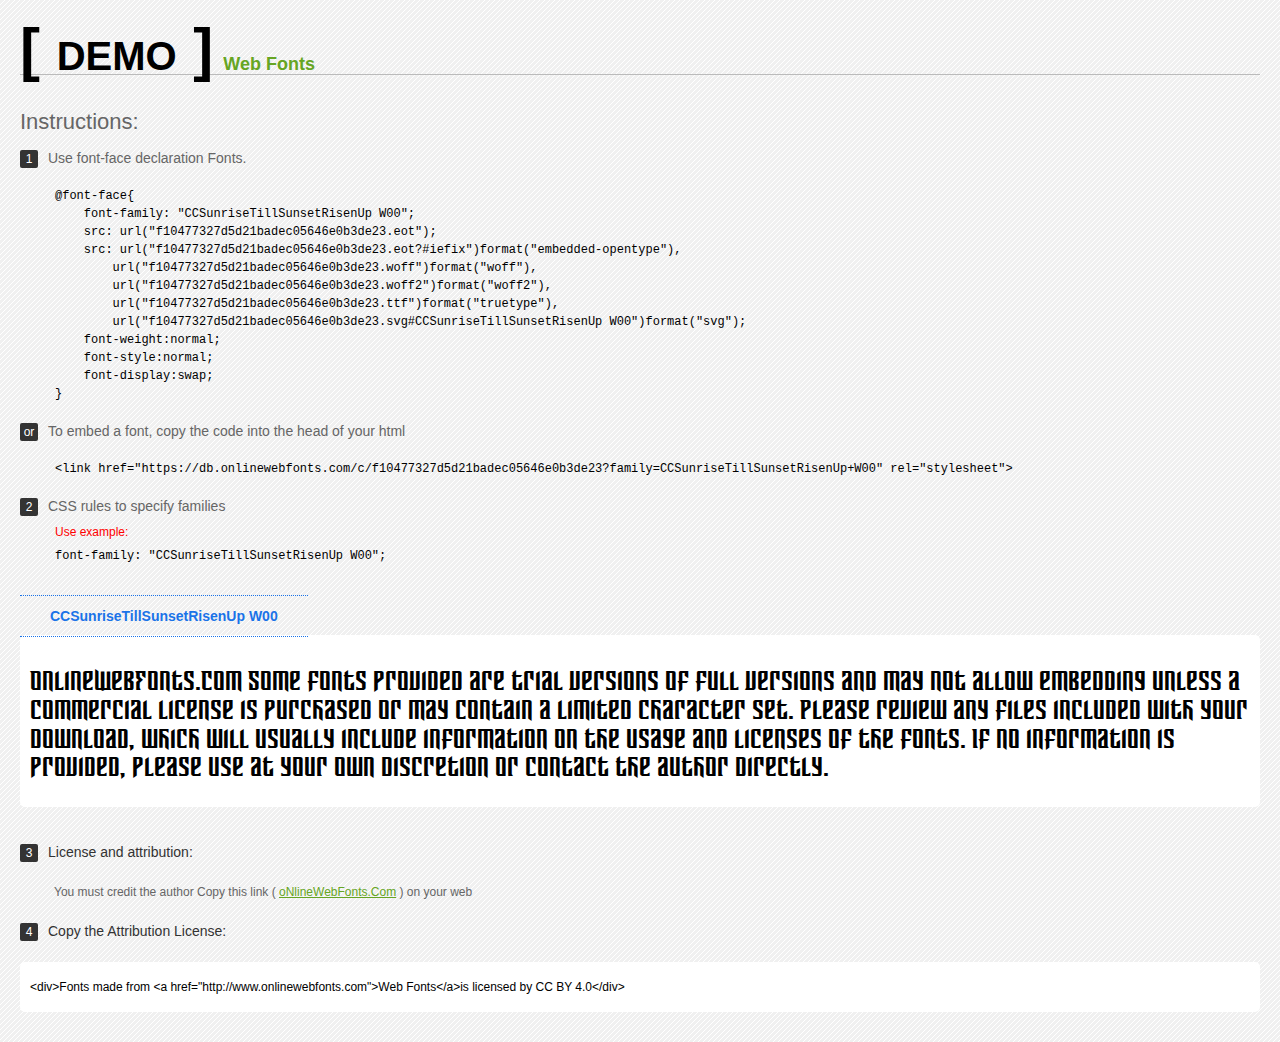
<file: fonts/CCSunriseTillSunsetRisenUp W00/Web Fonts Demo.html>
<!doctype html>
<html>
<head>
<meta charset="utf-8">
<title>CCSunriseTillSunsetRisenUp W00 Fonts Demo</title>
<style type="text/css">
*{margin:0;padding:0;list-style-type:none;}body{font-family:Arial,Helvetica,sans-serif;line-height:1.5;font-size:16px;padding:20px;color:#333;background-image:url([data-uri]);}a{color:#66A523;}a:hover,.g:hover{opacity:0.7;}h1{font-size:60px;border-bottom:1px solid #bbb;line-height:20px;color:#000;text-transform:uppercase;margin-top:20px;}h1 a{font-size:18px;color:#66A523;text-decoration:none;text-transform:capitalize;margin-left:10px;}h1 font{font-size:40px;}.info{float:left;font-size:14px;margin-top:30px;color:#666;}.info .inst{font-size:22px;margin-bottom:10px;}.info span,.by span{color:#fff;border-radius:2px;display:inline-block;width:18px;height:18px;text-align:center;margin-right:10px;background-color:#333333;font-size:12px;line-height:18px;}.info .exs{font-size:12px;color:#666;margin-left:35px;display:block;}.info .exs font{color:#f00;line-height:30px;}.demo{float:left;width:100%;height:auto;padding-bottom:10px;margin-top:70px;background-color:#FFF;border-radius:5px;}.demo a{color:#1a73e8;float:left;font-weight:bold;font-size:14px;padding-right:30px;padding-left:30px;position:relative;border-top-width:1px;border-top-style:dotted;border-top-color:#1A73E8;text-decoration:none;border-bottom-width:1px;border-bottom-style:dotted;border-bottom-color:#1A73E8;line-height:40px;margin-top:-40px;}.demo .t{font-size:24px;float:left;width:calc(100% - 20px);color:#000;height:120px;margin-top:20px;line-height:1.2em;overflow-x:hidden;padding:10px;}.by{padding-top:15px;float:left;width:100%;margin-top:10px;margin-right:0;margin-bottom:10px;margin-left:0;font-size:14px;color:#666;}.by .b{padding-top:10px;padding-bottom:10px;color:#333;}.by .a{padding-top:10px;padding-bottom:10px;margin-left:34px;font-size:12px;}.te{width:100%;height:auto;border:0px solid #CCC;resize:none;float:left;margin-top:10px;line-height:16px;overflow:hidden;border-radius:5px;color:#000000;background-color:#FFF;font-size:12px;margin-bottom:20px;text-indent:10px;padding-top:17px;padding-bottom:17px;}pre{color:#000;}
</style>
<style type="text/css">

@font-face{
    font-family: "CCSunriseTillSunsetRisenUp W00";
    src: url("f10477327d5d21badec05646e0b3de23.eot");
    src: url("f10477327d5d21badec05646e0b3de23.eot?#iefix")format("embedded-opentype"),
        url("f10477327d5d21badec05646e0b3de23.woff")format("woff"),
        url("f10477327d5d21badec05646e0b3de23.woff2")format("woff2"),
        url("f10477327d5d21badec05646e0b3de23.ttf")format("truetype"),
        url("f10477327d5d21badec05646e0b3de23.svg#CCSunriseTillSunsetRisenUp W00")format("svg");
    font-weight:normal;
    font-style:normal;
    font-display:swap;
}

</style>
</head>
<body>
<h1> <span>[ <font>Demo</font> ]</span><a href="http://www.onlinewebfonts.com" target="_blank">Web Fonts</a></h1>
<div class="info">
  <div class="inst">Instructions:</div>
  <span>1</span>Use font-face declaration Fonts.
  <div class="exs">
    <pre>

@font-face{
    font-family: "CCSunriseTillSunsetRisenUp W00";
    src: url("f10477327d5d21badec05646e0b3de23.eot");
    src: url("f10477327d5d21badec05646e0b3de23.eot?#iefix")format("embedded-opentype"),
        url("f10477327d5d21badec05646e0b3de23.woff")format("woff"),
        url("f10477327d5d21badec05646e0b3de23.woff2")format("woff2"),
        url("f10477327d5d21badec05646e0b3de23.ttf")format("truetype"),
        url("f10477327d5d21badec05646e0b3de23.svg#CCSunriseTillSunsetRisenUp W00")format("svg");
    font-weight:normal;
    font-style:normal;
    font-display:swap;
}

</pre>
  </div>
  <span>or</span>To embed a font, copy the code into the head of your html
  <div class="exs">
<br/><pre>&lt;link href=&quot;https://db.onlinewebfonts.com/c/f10477327d5d21badec05646e0b3de23?family=CCSunriseTillSunsetRisenUp+W00&quot; rel=&quot;stylesheet&quot;&gt;</pre><br/>
  </div>
  <span>2</span>CSS rules to specify families
  <div class="exs"><font>Use example:</font> <br/>
    <pre>
font-family: &quot;CCSunriseTillSunsetRisenUp W00&quot;;
</pre>
  </div>
</div>
<!--demo-->
<div class="demo"><a href="https://www.onlinewebfonts.com/download/f10477327d5d21badec05646e0b3de23" target="_blank">CCSunriseTillSunsetRisenUp W00</a>
  <div class="t" style='font-family:"CCSunriseTillSunsetRisenUp W00"'>
  OnlineWebFonts.Com Some fonts provided are trial versions of full versions and may not allow embedding 
unless a commercial license is purchased or may contain a limited character set. 
Please review any files included with your download, 
which will usually include information on the usage and licenses of the fonts. 
If no information is provided, 
please use at your own discretion or contact the author directly.</div>
</div>
<!--demo-->
<div class="by">
  <div class="b"><span>3</span>License and attribution:</div>
  <div class="a">You must credit the author Copy this link ( <a href="http://www.onlinewebfonts.com" target="_blank">oNlineWebFonts.Com</a> ) on your web</div>
  <div class="b"><span>4</span>Copy the Attribution License:</div>
  <div class="te">&lt;div&gt;Fonts made from &lt;a href="http://www.onlinewebfonts.com"&gt;Web Fonts&lt;/a&gt;is licensed by CC BY 4.0&lt;/div&gt;</div>
</div>
</body>
</html>
</file>
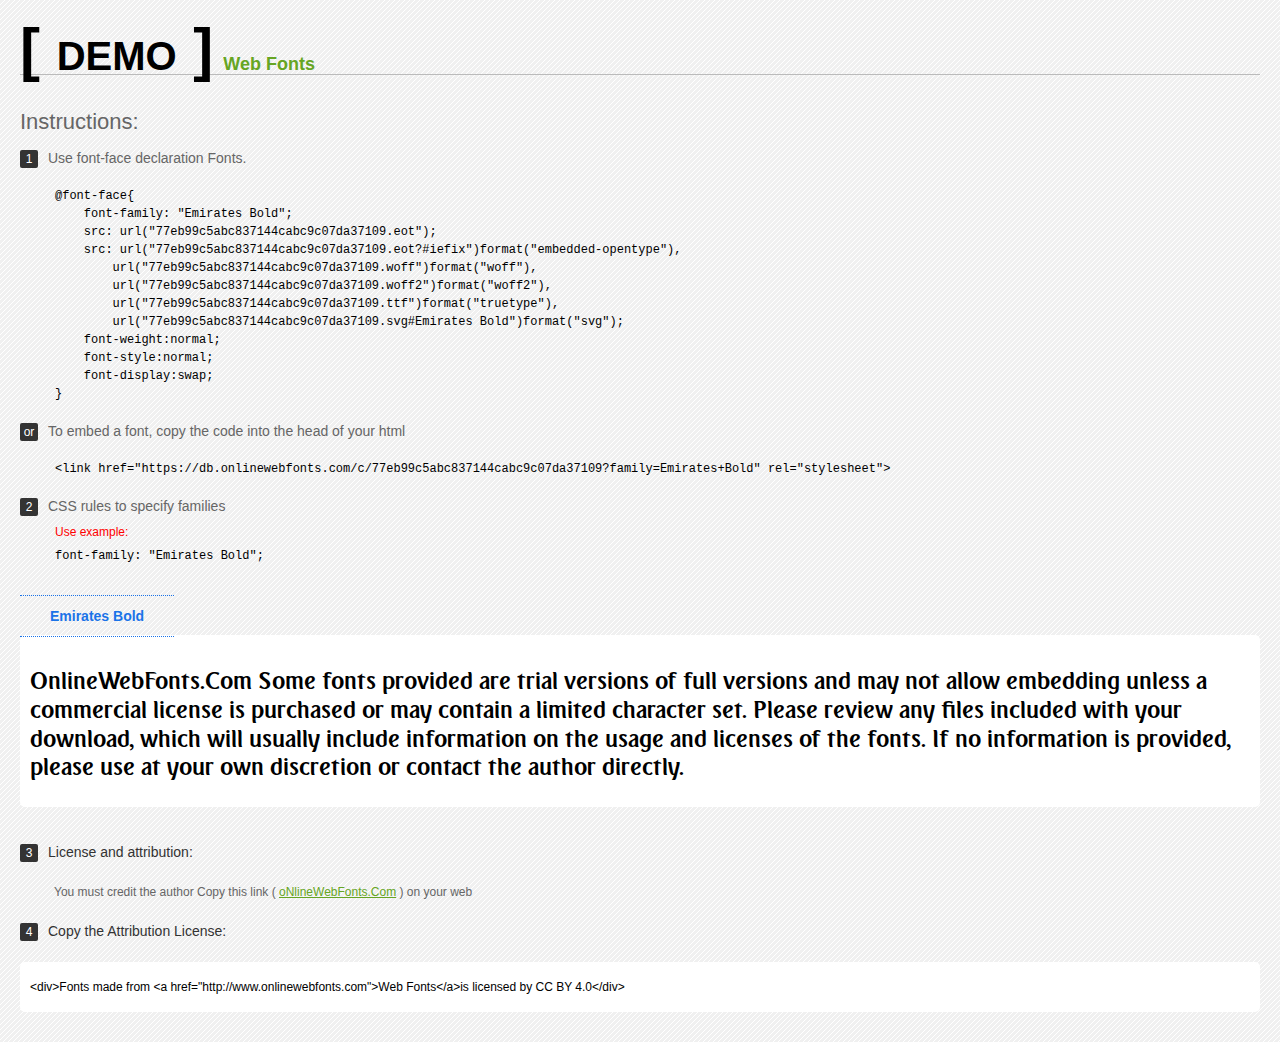
<file: fonts/Emirates Bold/Web Fonts Demo.html>
<!doctype html>
<html>
<head>
<meta charset="utf-8">
<title>Emirates Bold Fonts Demo</title>
<style type="text/css">
*{margin:0;padding:0;list-style-type:none;}body{font-family:Arial,Helvetica,sans-serif;line-height:1.5;font-size:16px;padding:20px;color:#333;background-image:url([data-uri]);}a{color:#66A523;}a:hover,.g:hover{opacity:0.7;}h1{font-size:60px;border-bottom:1px solid #bbb;line-height:20px;color:#000;text-transform:uppercase;margin-top:20px;}h1 a{font-size:18px;color:#66A523;text-decoration:none;text-transform:capitalize;margin-left:10px;}h1 font{font-size:40px;}.info{float:left;font-size:14px;margin-top:30px;color:#666;}.info .inst{font-size:22px;margin-bottom:10px;}.info span,.by span{color:#fff;border-radius:2px;display:inline-block;width:18px;height:18px;text-align:center;margin-right:10px;background-color:#333333;font-size:12px;line-height:18px;}.info .exs{font-size:12px;color:#666;margin-left:35px;display:block;}.info .exs font{color:#f00;line-height:30px;}.demo{float:left;width:100%;height:auto;padding-bottom:10px;margin-top:70px;background-color:#FFF;border-radius:5px;}.demo a{color:#1a73e8;float:left;font-weight:bold;font-size:14px;padding-right:30px;padding-left:30px;position:relative;border-top-width:1px;border-top-style:dotted;border-top-color:#1A73E8;text-decoration:none;border-bottom-width:1px;border-bottom-style:dotted;border-bottom-color:#1A73E8;line-height:40px;margin-top:-40px;}.demo .t{font-size:24px;float:left;width:calc(100% - 20px);color:#000;height:120px;margin-top:20px;line-height:1.2em;overflow-x:hidden;padding:10px;}.by{padding-top:15px;float:left;width:100%;margin-top:10px;margin-right:0;margin-bottom:10px;margin-left:0;font-size:14px;color:#666;}.by .b{padding-top:10px;padding-bottom:10px;color:#333;}.by .a{padding-top:10px;padding-bottom:10px;margin-left:34px;font-size:12px;}.te{width:100%;height:auto;border:0px solid #CCC;resize:none;float:left;margin-top:10px;line-height:16px;overflow:hidden;border-radius:5px;color:#000000;background-color:#FFF;font-size:12px;margin-bottom:20px;text-indent:10px;padding-top:17px;padding-bottom:17px;}pre{color:#000;}
</style>
<style type="text/css">

@font-face{
    font-family: "Emirates Bold";
    src: url("77eb99c5abc837144cabc9c07da37109.eot");
    src: url("77eb99c5abc837144cabc9c07da37109.eot?#iefix")format("embedded-opentype"),
        url("77eb99c5abc837144cabc9c07da37109.woff")format("woff"),
        url("77eb99c5abc837144cabc9c07da37109.woff2")format("woff2"),
        url("77eb99c5abc837144cabc9c07da37109.ttf")format("truetype"),
        url("77eb99c5abc837144cabc9c07da37109.svg#Emirates Bold")format("svg");
    font-weight:normal;
    font-style:normal;
    font-display:swap;
}

</style>
</head>
<body>
<h1> <span>[ <font>Demo</font> ]</span><a href="http://www.onlinewebfonts.com" target="_blank">Web Fonts</a></h1>
<div class="info">
  <div class="inst">Instructions:</div>
  <span>1</span>Use font-face declaration Fonts.
  <div class="exs">
    <pre>

@font-face{
    font-family: "Emirates Bold";
    src: url("77eb99c5abc837144cabc9c07da37109.eot");
    src: url("77eb99c5abc837144cabc9c07da37109.eot?#iefix")format("embedded-opentype"),
        url("77eb99c5abc837144cabc9c07da37109.woff")format("woff"),
        url("77eb99c5abc837144cabc9c07da37109.woff2")format("woff2"),
        url("77eb99c5abc837144cabc9c07da37109.ttf")format("truetype"),
        url("77eb99c5abc837144cabc9c07da37109.svg#Emirates Bold")format("svg");
    font-weight:normal;
    font-style:normal;
    font-display:swap;
}

</pre>
  </div>
  <span>or</span>To embed a font, copy the code into the head of your html
  <div class="exs">
<br/><pre>&lt;link href=&quot;https://db.onlinewebfonts.com/c/77eb99c5abc837144cabc9c07da37109?family=Emirates+Bold&quot; rel=&quot;stylesheet&quot;&gt;</pre><br/>
  </div>
  <span>2</span>CSS rules to specify families
  <div class="exs"><font>Use example:</font> <br/>
    <pre>
font-family: &quot;Emirates Bold&quot;;
</pre>
  </div>
</div>
<!--demo-->
<div class="demo"><a href="https://www.onlinewebfonts.com/download/77eb99c5abc837144cabc9c07da37109" target="_blank">Emirates Bold</a>
  <div class="t" style='font-family:"Emirates Bold"'>
  OnlineWebFonts.Com Some fonts provided are trial versions of full versions and may not allow embedding 
unless a commercial license is purchased or may contain a limited character set. 
Please review any files included with your download, 
which will usually include information on the usage and licenses of the fonts. 
If no information is provided, 
please use at your own discretion or contact the author directly.</div>
</div>
<!--demo-->
<div class="by">
  <div class="b"><span>3</span>License and attribution:</div>
  <div class="a">You must credit the author Copy this link ( <a href="http://www.onlinewebfonts.com" target="_blank">oNlineWebFonts.Com</a> ) on your web</div>
  <div class="b"><span>4</span>Copy the Attribution License:</div>
  <div class="te">&lt;div&gt;Fonts made from &lt;a href="http://www.onlinewebfonts.com"&gt;Web Fonts&lt;/a&gt;is licensed by CC BY 4.0&lt;/div&gt;</div>
</div>
</body>
</html>
</file>
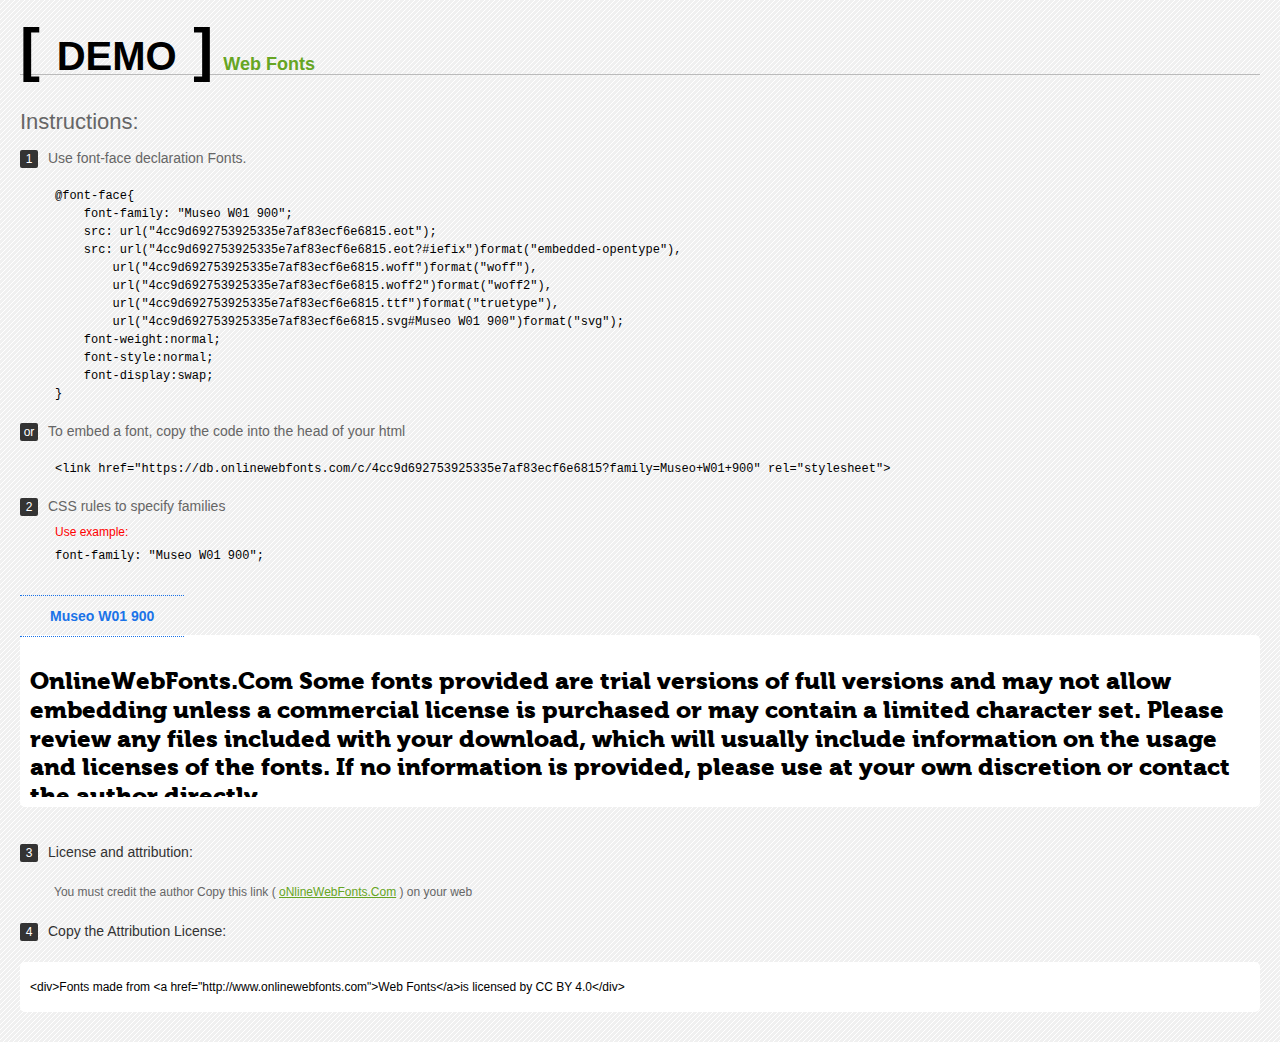
<file: fonts/Museo W01 900/Web Fonts Demo.html>
<!doctype html>
<html>
<head>
<meta charset="utf-8">
<title>Museo W01 900 Fonts Demo</title>
<style type="text/css">
*{margin:0;padding:0;list-style-type:none;}body{font-family:Arial,Helvetica,sans-serif;line-height:1.5;font-size:16px;padding:20px;color:#333;background-image:url([data-uri]);}a{color:#66A523;}a:hover,.g:hover{opacity:0.7;}h1{font-size:60px;border-bottom:1px solid #bbb;line-height:20px;color:#000;text-transform:uppercase;margin-top:20px;}h1 a{font-size:18px;color:#66A523;text-decoration:none;text-transform:capitalize;margin-left:10px;}h1 font{font-size:40px;}.info{float:left;font-size:14px;margin-top:30px;color:#666;}.info .inst{font-size:22px;margin-bottom:10px;}.info span,.by span{color:#fff;border-radius:2px;display:inline-block;width:18px;height:18px;text-align:center;margin-right:10px;background-color:#333333;font-size:12px;line-height:18px;}.info .exs{font-size:12px;color:#666;margin-left:35px;display:block;}.info .exs font{color:#f00;line-height:30px;}.demo{float:left;width:100%;height:auto;padding-bottom:10px;margin-top:70px;background-color:#FFF;border-radius:5px;}.demo a{color:#1a73e8;float:left;font-weight:bold;font-size:14px;padding-right:30px;padding-left:30px;position:relative;border-top-width:1px;border-top-style:dotted;border-top-color:#1A73E8;text-decoration:none;border-bottom-width:1px;border-bottom-style:dotted;border-bottom-color:#1A73E8;line-height:40px;margin-top:-40px;}.demo .t{font-size:24px;float:left;width:calc(100% - 20px);color:#000;height:120px;margin-top:20px;line-height:1.2em;overflow-x:hidden;padding:10px;}.by{padding-top:15px;float:left;width:100%;margin-top:10px;margin-right:0;margin-bottom:10px;margin-left:0;font-size:14px;color:#666;}.by .b{padding-top:10px;padding-bottom:10px;color:#333;}.by .a{padding-top:10px;padding-bottom:10px;margin-left:34px;font-size:12px;}.te{width:100%;height:auto;border:0px solid #CCC;resize:none;float:left;margin-top:10px;line-height:16px;overflow:hidden;border-radius:5px;color:#000000;background-color:#FFF;font-size:12px;margin-bottom:20px;text-indent:10px;padding-top:17px;padding-bottom:17px;}pre{color:#000;}
</style>
<style type="text/css">

@font-face{
    font-family: "Museo W01 900";
    src: url("4cc9d692753925335e7af83ecf6e6815.eot");
    src: url("4cc9d692753925335e7af83ecf6e6815.eot?#iefix")format("embedded-opentype"),
        url("4cc9d692753925335e7af83ecf6e6815.woff")format("woff"),
        url("4cc9d692753925335e7af83ecf6e6815.woff2")format("woff2"),
        url("4cc9d692753925335e7af83ecf6e6815.ttf")format("truetype"),
        url("4cc9d692753925335e7af83ecf6e6815.svg#Museo W01 900")format("svg");
    font-weight:normal;
    font-style:normal;
    font-display:swap;
}

</style>
</head>
<body>
<h1> <span>[ <font>Demo</font> ]</span><a href="http://www.onlinewebfonts.com" target="_blank">Web Fonts</a></h1>
<div class="info">
  <div class="inst">Instructions:</div>
  <span>1</span>Use font-face declaration Fonts.
  <div class="exs">
    <pre>

@font-face{
    font-family: "Museo W01 900";
    src: url("4cc9d692753925335e7af83ecf6e6815.eot");
    src: url("4cc9d692753925335e7af83ecf6e6815.eot?#iefix")format("embedded-opentype"),
        url("4cc9d692753925335e7af83ecf6e6815.woff")format("woff"),
        url("4cc9d692753925335e7af83ecf6e6815.woff2")format("woff2"),
        url("4cc9d692753925335e7af83ecf6e6815.ttf")format("truetype"),
        url("4cc9d692753925335e7af83ecf6e6815.svg#Museo W01 900")format("svg");
    font-weight:normal;
    font-style:normal;
    font-display:swap;
}

</pre>
  </div>
  <span>or</span>To embed a font, copy the code into the head of your html
  <div class="exs">
<br/><pre>&lt;link href=&quot;https://db.onlinewebfonts.com/c/4cc9d692753925335e7af83ecf6e6815?family=Museo+W01+900&quot; rel=&quot;stylesheet&quot;&gt;</pre><br/>
  </div>
  <span>2</span>CSS rules to specify families
  <div class="exs"><font>Use example:</font> <br/>
    <pre>
font-family: &quot;Museo W01 900&quot;;
</pre>
  </div>
</div>
<!--demo-->
<div class="demo"><a href="https://www.onlinewebfonts.com/download/4cc9d692753925335e7af83ecf6e6815" target="_blank">Museo W01 900</a>
  <div class="t" style='font-family:"Museo W01 900"'>
  OnlineWebFonts.Com Some fonts provided are trial versions of full versions and may not allow embedding 
unless a commercial license is purchased or may contain a limited character set. 
Please review any files included with your download, 
which will usually include information on the usage and licenses of the fonts. 
If no information is provided, 
please use at your own discretion or contact the author directly.</div>
</div>
<!--demo-->
<div class="by">
  <div class="b"><span>3</span>License and attribution:</div>
  <div class="a">You must credit the author Copy this link ( <a href="http://www.onlinewebfonts.com" target="_blank">oNlineWebFonts.Com</a> ) on your web</div>
  <div class="b"><span>4</span>Copy the Attribution License:</div>
  <div class="te">&lt;div&gt;Fonts made from &lt;a href="http://www.onlinewebfonts.com"&gt;Web Fonts&lt;/a&gt;is licensed by CC BY 4.0&lt;/div&gt;</div>
</div>
</body>
</html>
</file>
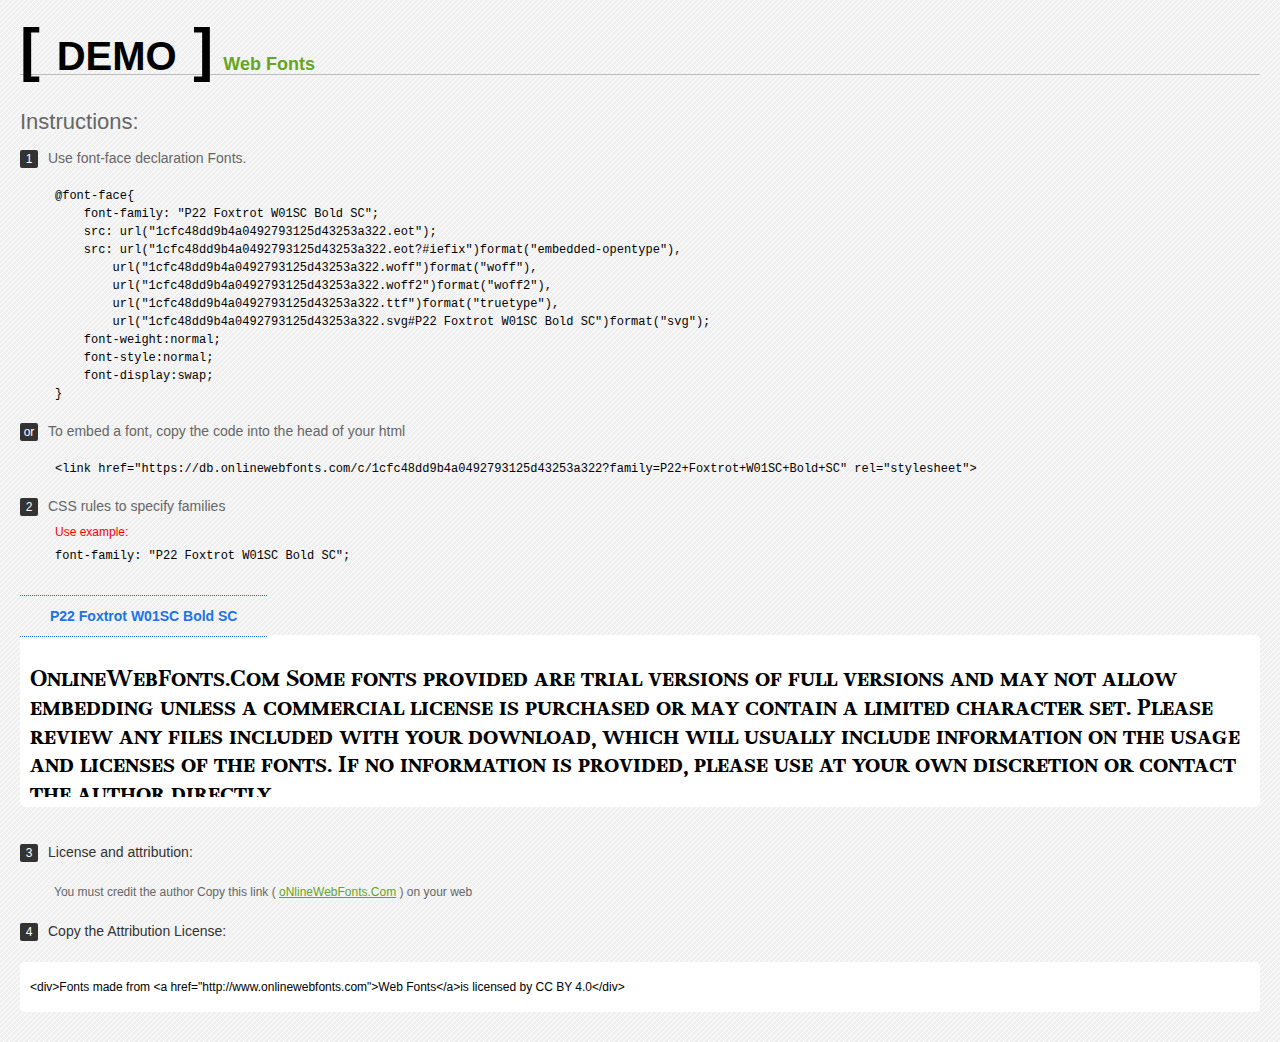
<file: fonts/P22 Foxtrot W01SC Bold SC/Web Fonts Demo.html>
<!doctype html>
<html>
<head>
<meta charset="utf-8">
<title>P22 Foxtrot W01SC Bold SC Fonts Demo</title>
<style type="text/css">
*{margin:0;padding:0;list-style-type:none;}body{font-family:Arial,Helvetica,sans-serif;line-height:1.5;font-size:16px;padding:20px;color:#333;background-image:url([data-uri]);}a{color:#66A523;}a:hover,.g:hover{opacity:0.7;}h1{font-size:60px;border-bottom:1px solid #bbb;line-height:20px;color:#000;text-transform:uppercase;margin-top:20px;}h1 a{font-size:18px;color:#66A523;text-decoration:none;text-transform:capitalize;margin-left:10px;}h1 font{font-size:40px;}.info{float:left;font-size:14px;margin-top:30px;color:#666;}.info .inst{font-size:22px;margin-bottom:10px;}.info span,.by span{color:#fff;border-radius:2px;display:inline-block;width:18px;height:18px;text-align:center;margin-right:10px;background-color:#333333;font-size:12px;line-height:18px;}.info .exs{font-size:12px;color:#666;margin-left:35px;display:block;}.info .exs font{color:#f00;line-height:30px;}.demo{float:left;width:100%;height:auto;padding-bottom:10px;margin-top:70px;background-color:#FFF;border-radius:5px;}.demo a{color:#1a73e8;float:left;font-weight:bold;font-size:14px;padding-right:30px;padding-left:30px;position:relative;border-top-width:1px;border-top-style:dotted;border-top-color:#1A73E8;text-decoration:none;border-bottom-width:1px;border-bottom-style:dotted;border-bottom-color:#1A73E8;line-height:40px;margin-top:-40px;}.demo .t{font-size:24px;float:left;width:calc(100% - 20px);color:#000;height:120px;margin-top:20px;line-height:1.2em;overflow-x:hidden;padding:10px;}.by{padding-top:15px;float:left;width:100%;margin-top:10px;margin-right:0;margin-bottom:10px;margin-left:0;font-size:14px;color:#666;}.by .b{padding-top:10px;padding-bottom:10px;color:#333;}.by .a{padding-top:10px;padding-bottom:10px;margin-left:34px;font-size:12px;}.te{width:100%;height:auto;border:0px solid #CCC;resize:none;float:left;margin-top:10px;line-height:16px;overflow:hidden;border-radius:5px;color:#000000;background-color:#FFF;font-size:12px;margin-bottom:20px;text-indent:10px;padding-top:17px;padding-bottom:17px;}pre{color:#000;}
</style>
<style type="text/css">

@font-face{
    font-family: "P22 Foxtrot W01SC Bold SC";
    src: url("1cfc48dd9b4a0492793125d43253a322.eot");
    src: url("1cfc48dd9b4a0492793125d43253a322.eot?#iefix")format("embedded-opentype"),
        url("1cfc48dd9b4a0492793125d43253a322.woff")format("woff"),
        url("1cfc48dd9b4a0492793125d43253a322.woff2")format("woff2"),
        url("1cfc48dd9b4a0492793125d43253a322.ttf")format("truetype"),
        url("1cfc48dd9b4a0492793125d43253a322.svg#P22 Foxtrot W01SC Bold SC")format("svg");
    font-weight:normal;
    font-style:normal;
    font-display:swap;
}

</style>
</head>
<body>
<h1> <span>[ <font>Demo</font> ]</span><a href="http://www.onlinewebfonts.com" target="_blank">Web Fonts</a></h1>
<div class="info">
  <div class="inst">Instructions:</div>
  <span>1</span>Use font-face declaration Fonts.
  <div class="exs">
    <pre>

@font-face{
    font-family: "P22 Foxtrot W01SC Bold SC";
    src: url("1cfc48dd9b4a0492793125d43253a322.eot");
    src: url("1cfc48dd9b4a0492793125d43253a322.eot?#iefix")format("embedded-opentype"),
        url("1cfc48dd9b4a0492793125d43253a322.woff")format("woff"),
        url("1cfc48dd9b4a0492793125d43253a322.woff2")format("woff2"),
        url("1cfc48dd9b4a0492793125d43253a322.ttf")format("truetype"),
        url("1cfc48dd9b4a0492793125d43253a322.svg#P22 Foxtrot W01SC Bold SC")format("svg");
    font-weight:normal;
    font-style:normal;
    font-display:swap;
}

</pre>
  </div>
  <span>or</span>To embed a font, copy the code into the head of your html
  <div class="exs">
<br/><pre>&lt;link href=&quot;https://db.onlinewebfonts.com/c/1cfc48dd9b4a0492793125d43253a322?family=P22+Foxtrot+W01SC+Bold+SC&quot; rel=&quot;stylesheet&quot;&gt;</pre><br/>
  </div>
  <span>2</span>CSS rules to specify families
  <div class="exs"><font>Use example:</font> <br/>
    <pre>
font-family: &quot;P22 Foxtrot W01SC Bold SC&quot;;
</pre>
  </div>
</div>
<!--demo-->
<div class="demo"><a href="https://www.onlinewebfonts.com/download/1cfc48dd9b4a0492793125d43253a322" target="_blank">P22 Foxtrot W01SC Bold SC</a>
  <div class="t" style='font-family:"P22 Foxtrot W01SC Bold SC"'>
  OnlineWebFonts.Com Some fonts provided are trial versions of full versions and may not allow embedding 
unless a commercial license is purchased or may contain a limited character set. 
Please review any files included with your download, 
which will usually include information on the usage and licenses of the fonts. 
If no information is provided, 
please use at your own discretion or contact the author directly.</div>
</div>
<!--demo-->
<div class="by">
  <div class="b"><span>3</span>License and attribution:</div>
  <div class="a">You must credit the author Copy this link ( <a href="http://www.onlinewebfonts.com" target="_blank">oNlineWebFonts.Com</a> ) on your web</div>
  <div class="b"><span>4</span>Copy the Attribution License:</div>
  <div class="te">&lt;div&gt;Fonts made from &lt;a href="http://www.onlinewebfonts.com"&gt;Web Fonts&lt;/a&gt;is licensed by CC BY 4.0&lt;/div&gt;</div>
</div>
</body>
</html>
</file>
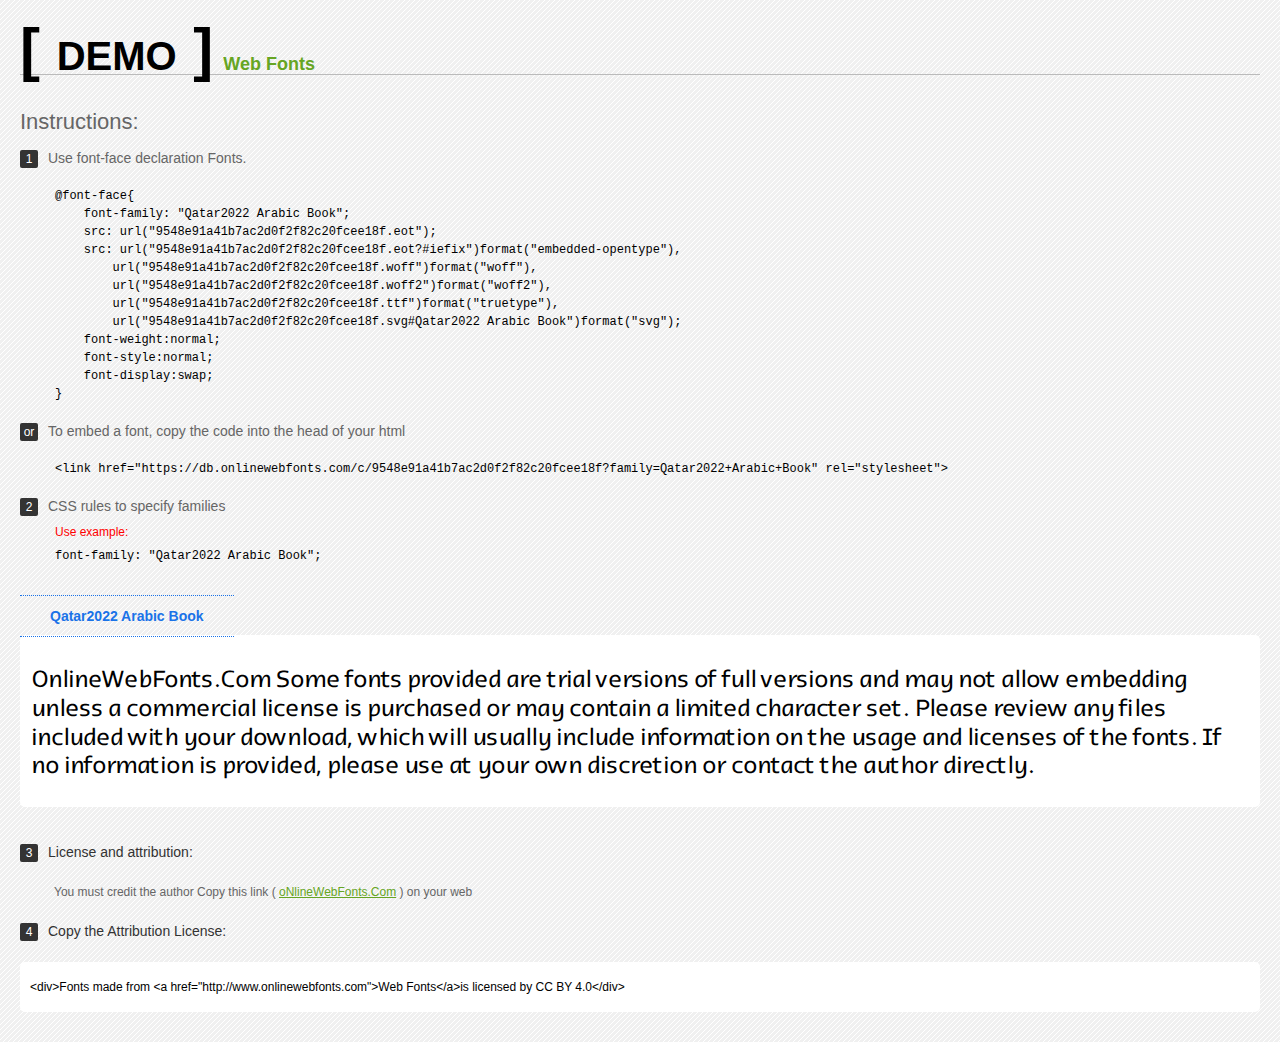
<file: fonts/Qatar2022 Arabic Book/Web Fonts Demo.html>
<!doctype html>
<html>
<head>
<meta charset="utf-8">
<title>Qatar2022 Arabic Book Fonts Demo</title>
<style type="text/css">
*{margin:0;padding:0;list-style-type:none;}body{font-family:Arial,Helvetica,sans-serif;line-height:1.5;font-size:16px;padding:20px;color:#333;background-image:url([data-uri]);}a{color:#66A523;}a:hover,.g:hover{opacity:0.7;}h1{font-size:60px;border-bottom:1px solid #bbb;line-height:20px;color:#000;text-transform:uppercase;margin-top:20px;}h1 a{font-size:18px;color:#66A523;text-decoration:none;text-transform:capitalize;margin-left:10px;}h1 font{font-size:40px;}.info{float:left;font-size:14px;margin-top:30px;color:#666;}.info .inst{font-size:22px;margin-bottom:10px;}.info span,.by span{color:#fff;border-radius:2px;display:inline-block;width:18px;height:18px;text-align:center;margin-right:10px;background-color:#333333;font-size:12px;line-height:18px;}.info .exs{font-size:12px;color:#666;margin-left:35px;display:block;}.info .exs font{color:#f00;line-height:30px;}.demo{float:left;width:100%;height:auto;padding-bottom:10px;margin-top:70px;background-color:#FFF;border-radius:5px;}.demo a{color:#1a73e8;float:left;font-weight:bold;font-size:14px;padding-right:30px;padding-left:30px;position:relative;border-top-width:1px;border-top-style:dotted;border-top-color:#1A73E8;text-decoration:none;border-bottom-width:1px;border-bottom-style:dotted;border-bottom-color:#1A73E8;line-height:40px;margin-top:-40px;}.demo .t{font-size:24px;float:left;width:calc(100% - 20px);color:#000;height:120px;margin-top:20px;line-height:1.2em;overflow-x:hidden;padding:10px;}.by{padding-top:15px;float:left;width:100%;margin-top:10px;margin-right:0;margin-bottom:10px;margin-left:0;font-size:14px;color:#666;}.by .b{padding-top:10px;padding-bottom:10px;color:#333;}.by .a{padding-top:10px;padding-bottom:10px;margin-left:34px;font-size:12px;}.te{width:100%;height:auto;border:0px solid #CCC;resize:none;float:left;margin-top:10px;line-height:16px;overflow:hidden;border-radius:5px;color:#000000;background-color:#FFF;font-size:12px;margin-bottom:20px;text-indent:10px;padding-top:17px;padding-bottom:17px;}pre{color:#000;}
</style>
<style type="text/css">

@font-face{
    font-family: "Qatar2022 Arabic Book";
    src: url("9548e91a41b7ac2d0f2f82c20fcee18f.eot");
    src: url("9548e91a41b7ac2d0f2f82c20fcee18f.eot?#iefix")format("embedded-opentype"),
        url("9548e91a41b7ac2d0f2f82c20fcee18f.woff")format("woff"),
        url("9548e91a41b7ac2d0f2f82c20fcee18f.woff2")format("woff2"),
        url("9548e91a41b7ac2d0f2f82c20fcee18f.ttf")format("truetype"),
        url("9548e91a41b7ac2d0f2f82c20fcee18f.svg#Qatar2022 Arabic Book")format("svg");
    font-weight:normal;
    font-style:normal;
    font-display:swap;
}

</style>
</head>
<body>
<h1> <span>[ <font>Demo</font> ]</span><a href="http://www.onlinewebfonts.com" target="_blank">Web Fonts</a></h1>
<div class="info">
  <div class="inst">Instructions:</div>
  <span>1</span>Use font-face declaration Fonts.
  <div class="exs">
    <pre>

@font-face{
    font-family: "Qatar2022 Arabic Book";
    src: url("9548e91a41b7ac2d0f2f82c20fcee18f.eot");
    src: url("9548e91a41b7ac2d0f2f82c20fcee18f.eot?#iefix")format("embedded-opentype"),
        url("9548e91a41b7ac2d0f2f82c20fcee18f.woff")format("woff"),
        url("9548e91a41b7ac2d0f2f82c20fcee18f.woff2")format("woff2"),
        url("9548e91a41b7ac2d0f2f82c20fcee18f.ttf")format("truetype"),
        url("9548e91a41b7ac2d0f2f82c20fcee18f.svg#Qatar2022 Arabic Book")format("svg");
    font-weight:normal;
    font-style:normal;
    font-display:swap;
}

</pre>
  </div>
  <span>or</span>To embed a font, copy the code into the head of your html
  <div class="exs">
<br/><pre>&lt;link href=&quot;https://db.onlinewebfonts.com/c/9548e91a41b7ac2d0f2f82c20fcee18f?family=Qatar2022+Arabic+Book&quot; rel=&quot;stylesheet&quot;&gt;</pre><br/>
  </div>
  <span>2</span>CSS rules to specify families
  <div class="exs"><font>Use example:</font> <br/>
    <pre>
font-family: &quot;Qatar2022 Arabic Book&quot;;
</pre>
  </div>
</div>
<!--demo-->
<div class="demo"><a href="https://www.onlinewebfonts.com/download/9548e91a41b7ac2d0f2f82c20fcee18f" target="_blank">Qatar2022 Arabic Book</a>
  <div class="t" style='font-family:"Qatar2022 Arabic Book"'>
  OnlineWebFonts.Com Some fonts provided are trial versions of full versions and may not allow embedding 
unless a commercial license is purchased or may contain a limited character set. 
Please review any files included with your download, 
which will usually include information on the usage and licenses of the fonts. 
If no information is provided, 
please use at your own discretion or contact the author directly.</div>
</div>
<!--demo-->
<div class="by">
  <div class="b"><span>3</span>License and attribution:</div>
  <div class="a">You must credit the author Copy this link ( <a href="http://www.onlinewebfonts.com" target="_blank">oNlineWebFonts.Com</a> ) on your web</div>
  <div class="b"><span>4</span>Copy the Attribution License:</div>
  <div class="te">&lt;div&gt;Fonts made from &lt;a href="http://www.onlinewebfonts.com"&gt;Web Fonts&lt;/a&gt;is licensed by CC BY 4.0&lt;/div&gt;</div>
</div>
</body>
</html>
</file>
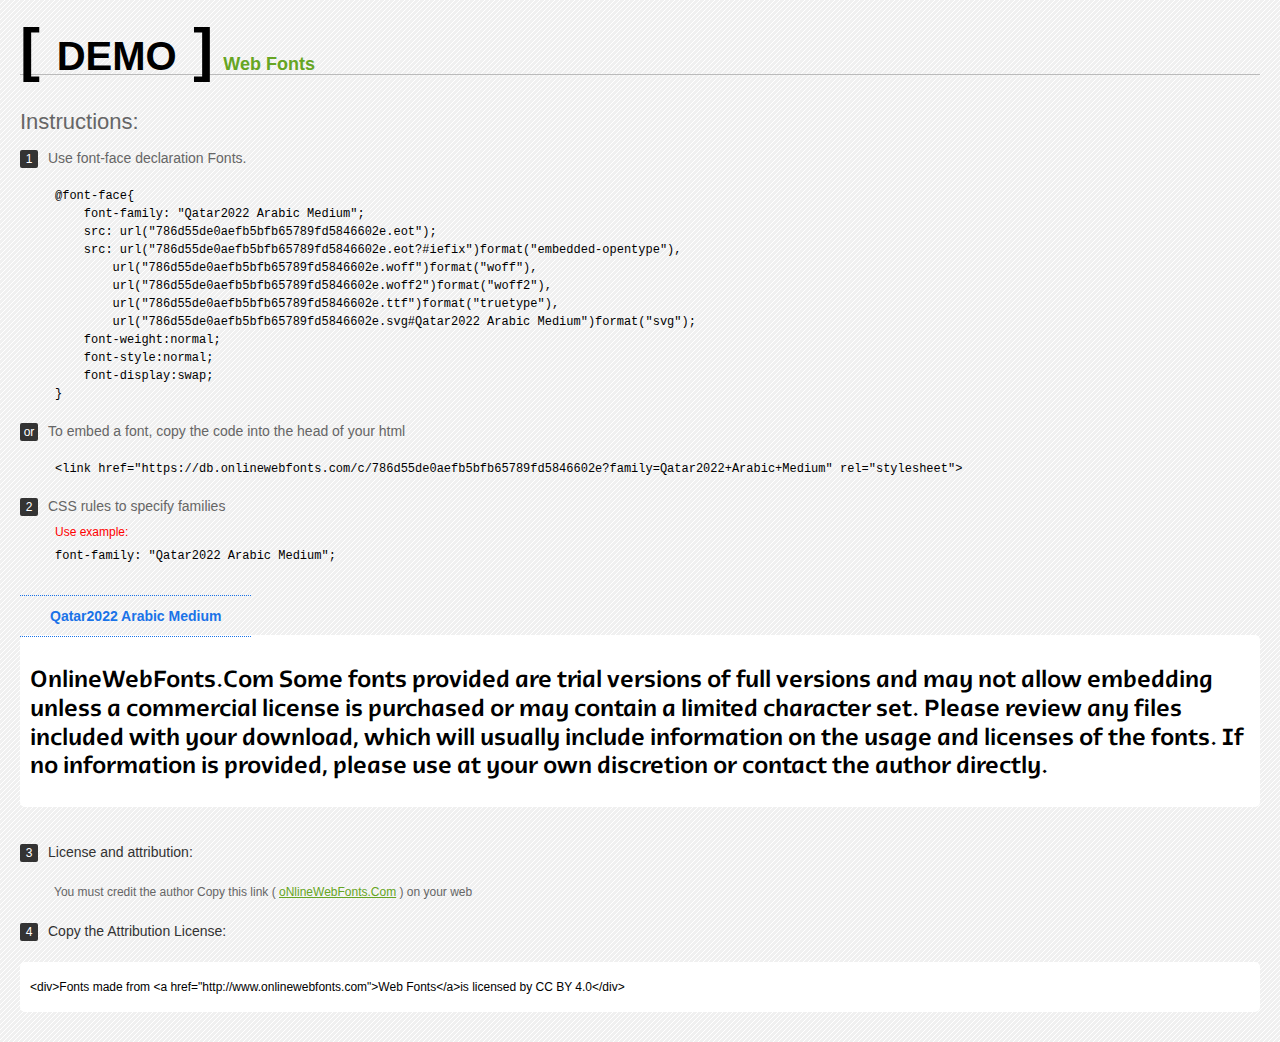
<file: fonts/Qatar2022 Arabic Medium/Web Fonts Demo.html>
<!doctype html>
<html>
<head>
<meta charset="utf-8">
<title>Qatar2022 Arabic Medium Fonts Demo</title>
<style type="text/css">
*{margin:0;padding:0;list-style-type:none;}body{font-family:Arial,Helvetica,sans-serif;line-height:1.5;font-size:16px;padding:20px;color:#333;background-image:url([data-uri]);}a{color:#66A523;}a:hover,.g:hover{opacity:0.7;}h1{font-size:60px;border-bottom:1px solid #bbb;line-height:20px;color:#000;text-transform:uppercase;margin-top:20px;}h1 a{font-size:18px;color:#66A523;text-decoration:none;text-transform:capitalize;margin-left:10px;}h1 font{font-size:40px;}.info{float:left;font-size:14px;margin-top:30px;color:#666;}.info .inst{font-size:22px;margin-bottom:10px;}.info span,.by span{color:#fff;border-radius:2px;display:inline-block;width:18px;height:18px;text-align:center;margin-right:10px;background-color:#333333;font-size:12px;line-height:18px;}.info .exs{font-size:12px;color:#666;margin-left:35px;display:block;}.info .exs font{color:#f00;line-height:30px;}.demo{float:left;width:100%;height:auto;padding-bottom:10px;margin-top:70px;background-color:#FFF;border-radius:5px;}.demo a{color:#1a73e8;float:left;font-weight:bold;font-size:14px;padding-right:30px;padding-left:30px;position:relative;border-top-width:1px;border-top-style:dotted;border-top-color:#1A73E8;text-decoration:none;border-bottom-width:1px;border-bottom-style:dotted;border-bottom-color:#1A73E8;line-height:40px;margin-top:-40px;}.demo .t{font-size:24px;float:left;width:calc(100% - 20px);color:#000;height:120px;margin-top:20px;line-height:1.2em;overflow-x:hidden;padding:10px;}.by{padding-top:15px;float:left;width:100%;margin-top:10px;margin-right:0;margin-bottom:10px;margin-left:0;font-size:14px;color:#666;}.by .b{padding-top:10px;padding-bottom:10px;color:#333;}.by .a{padding-top:10px;padding-bottom:10px;margin-left:34px;font-size:12px;}.te{width:100%;height:auto;border:0px solid #CCC;resize:none;float:left;margin-top:10px;line-height:16px;overflow:hidden;border-radius:5px;color:#000000;background-color:#FFF;font-size:12px;margin-bottom:20px;text-indent:10px;padding-top:17px;padding-bottom:17px;}pre{color:#000;}
</style>
<style type="text/css">

@font-face{
    font-family: "Qatar2022 Arabic Medium";
    src: url("786d55de0aefb5bfb65789fd5846602e.eot");
    src: url("786d55de0aefb5bfb65789fd5846602e.eot?#iefix")format("embedded-opentype"),
        url("786d55de0aefb5bfb65789fd5846602e.woff")format("woff"),
        url("786d55de0aefb5bfb65789fd5846602e.woff2")format("woff2"),
        url("786d55de0aefb5bfb65789fd5846602e.ttf")format("truetype"),
        url("786d55de0aefb5bfb65789fd5846602e.svg#Qatar2022 Arabic Medium")format("svg");
    font-weight:normal;
    font-style:normal;
    font-display:swap;
}

</style>
</head>
<body>
<h1> <span>[ <font>Demo</font> ]</span><a href="http://www.onlinewebfonts.com" target="_blank">Web Fonts</a></h1>
<div class="info">
  <div class="inst">Instructions:</div>
  <span>1</span>Use font-face declaration Fonts.
  <div class="exs">
    <pre>

@font-face{
    font-family: "Qatar2022 Arabic Medium";
    src: url("786d55de0aefb5bfb65789fd5846602e.eot");
    src: url("786d55de0aefb5bfb65789fd5846602e.eot?#iefix")format("embedded-opentype"),
        url("786d55de0aefb5bfb65789fd5846602e.woff")format("woff"),
        url("786d55de0aefb5bfb65789fd5846602e.woff2")format("woff2"),
        url("786d55de0aefb5bfb65789fd5846602e.ttf")format("truetype"),
        url("786d55de0aefb5bfb65789fd5846602e.svg#Qatar2022 Arabic Medium")format("svg");
    font-weight:normal;
    font-style:normal;
    font-display:swap;
}

</pre>
  </div>
  <span>or</span>To embed a font, copy the code into the head of your html
  <div class="exs">
<br/><pre>&lt;link href=&quot;https://db.onlinewebfonts.com/c/786d55de0aefb5bfb65789fd5846602e?family=Qatar2022+Arabic+Medium&quot; rel=&quot;stylesheet&quot;&gt;</pre><br/>
  </div>
  <span>2</span>CSS rules to specify families
  <div class="exs"><font>Use example:</font> <br/>
    <pre>
font-family: &quot;Qatar2022 Arabic Medium&quot;;
</pre>
  </div>
</div>
<!--demo-->
<div class="demo"><a href="https://www.onlinewebfonts.com/download/786d55de0aefb5bfb65789fd5846602e" target="_blank">Qatar2022 Arabic Medium</a>
  <div class="t" style='font-family:"Qatar2022 Arabic Medium"'>
  OnlineWebFonts.Com Some fonts provided are trial versions of full versions and may not allow embedding 
unless a commercial license is purchased or may contain a limited character set. 
Please review any files included with your download, 
which will usually include information on the usage and licenses of the fonts. 
If no information is provided, 
please use at your own discretion or contact the author directly.</div>
</div>
<!--demo-->
<div class="by">
  <div class="b"><span>3</span>License and attribution:</div>
  <div class="a">You must credit the author Copy this link ( <a href="http://www.onlinewebfonts.com" target="_blank">oNlineWebFonts.Com</a> ) on your web</div>
  <div class="b"><span>4</span>Copy the Attribution License:</div>
  <div class="te">&lt;div&gt;Fonts made from &lt;a href="http://www.onlinewebfonts.com"&gt;Web Fonts&lt;/a&gt;is licensed by CC BY 4.0&lt;/div&gt;</div>
</div>
</body>
</html>
</file>
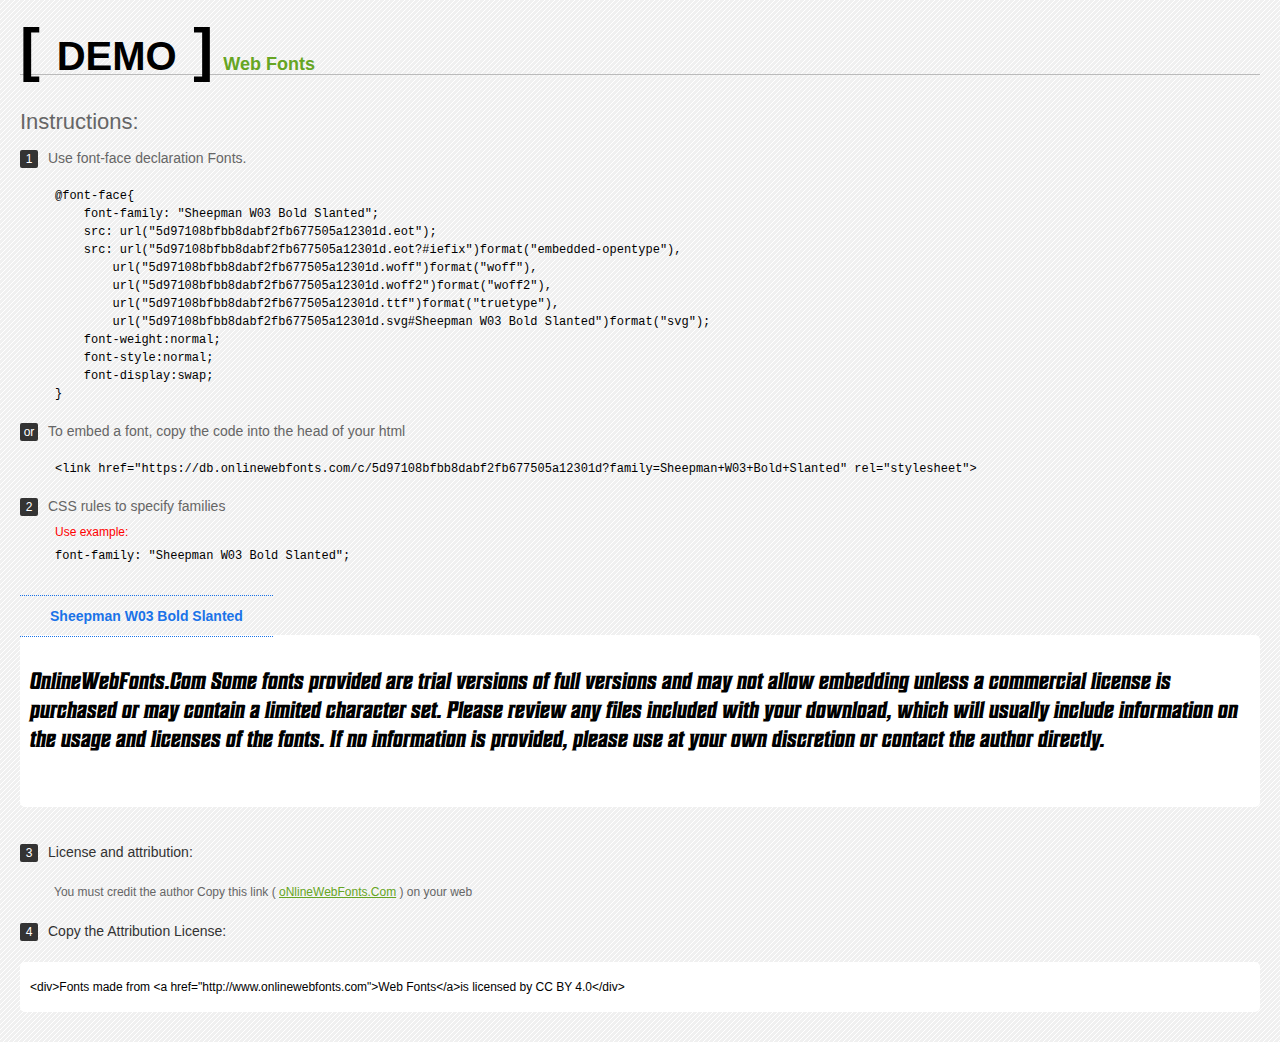
<file: fonts/Sheepman W03 Bold Slanted/Web Fonts Demo.html>
<!doctype html>
<html>
<head>
<meta charset="utf-8">
<title>Sheepman W03 Bold Slanted Fonts Demo</title>
<style type="text/css">
*{margin:0;padding:0;list-style-type:none;}body{font-family:Arial,Helvetica,sans-serif;line-height:1.5;font-size:16px;padding:20px;color:#333;background-image:url([data-uri]);}a{color:#66A523;}a:hover,.g:hover{opacity:0.7;}h1{font-size:60px;border-bottom:1px solid #bbb;line-height:20px;color:#000;text-transform:uppercase;margin-top:20px;}h1 a{font-size:18px;color:#66A523;text-decoration:none;text-transform:capitalize;margin-left:10px;}h1 font{font-size:40px;}.info{float:left;font-size:14px;margin-top:30px;color:#666;}.info .inst{font-size:22px;margin-bottom:10px;}.info span,.by span{color:#fff;border-radius:2px;display:inline-block;width:18px;height:18px;text-align:center;margin-right:10px;background-color:#333333;font-size:12px;line-height:18px;}.info .exs{font-size:12px;color:#666;margin-left:35px;display:block;}.info .exs font{color:#f00;line-height:30px;}.demo{float:left;width:100%;height:auto;padding-bottom:10px;margin-top:70px;background-color:#FFF;border-radius:5px;}.demo a{color:#1a73e8;float:left;font-weight:bold;font-size:14px;padding-right:30px;padding-left:30px;position:relative;border-top-width:1px;border-top-style:dotted;border-top-color:#1A73E8;text-decoration:none;border-bottom-width:1px;border-bottom-style:dotted;border-bottom-color:#1A73E8;line-height:40px;margin-top:-40px;}.demo .t{font-size:24px;float:left;width:calc(100% - 20px);color:#000;height:120px;margin-top:20px;line-height:1.2em;overflow-x:hidden;padding:10px;}.by{padding-top:15px;float:left;width:100%;margin-top:10px;margin-right:0;margin-bottom:10px;margin-left:0;font-size:14px;color:#666;}.by .b{padding-top:10px;padding-bottom:10px;color:#333;}.by .a{padding-top:10px;padding-bottom:10px;margin-left:34px;font-size:12px;}.te{width:100%;height:auto;border:0px solid #CCC;resize:none;float:left;margin-top:10px;line-height:16px;overflow:hidden;border-radius:5px;color:#000000;background-color:#FFF;font-size:12px;margin-bottom:20px;text-indent:10px;padding-top:17px;padding-bottom:17px;}pre{color:#000;}
</style>
<style type="text/css">

@font-face{
    font-family: "Sheepman W03 Bold Slanted";
    src: url("5d97108bfbb8dabf2fb677505a12301d.eot");
    src: url("5d97108bfbb8dabf2fb677505a12301d.eot?#iefix")format("embedded-opentype"),
        url("5d97108bfbb8dabf2fb677505a12301d.woff")format("woff"),
        url("5d97108bfbb8dabf2fb677505a12301d.woff2")format("woff2"),
        url("5d97108bfbb8dabf2fb677505a12301d.ttf")format("truetype"),
        url("5d97108bfbb8dabf2fb677505a12301d.svg#Sheepman W03 Bold Slanted")format("svg");
    font-weight:normal;
    font-style:normal;
    font-display:swap;
}

</style>
</head>
<body>
<h1> <span>[ <font>Demo</font> ]</span><a href="http://www.onlinewebfonts.com" target="_blank">Web Fonts</a></h1>
<div class="info">
  <div class="inst">Instructions:</div>
  <span>1</span>Use font-face declaration Fonts.
  <div class="exs">
    <pre>

@font-face{
    font-family: "Sheepman W03 Bold Slanted";
    src: url("5d97108bfbb8dabf2fb677505a12301d.eot");
    src: url("5d97108bfbb8dabf2fb677505a12301d.eot?#iefix")format("embedded-opentype"),
        url("5d97108bfbb8dabf2fb677505a12301d.woff")format("woff"),
        url("5d97108bfbb8dabf2fb677505a12301d.woff2")format("woff2"),
        url("5d97108bfbb8dabf2fb677505a12301d.ttf")format("truetype"),
        url("5d97108bfbb8dabf2fb677505a12301d.svg#Sheepman W03 Bold Slanted")format("svg");
    font-weight:normal;
    font-style:normal;
    font-display:swap;
}

</pre>
  </div>
  <span>or</span>To embed a font, copy the code into the head of your html
  <div class="exs">
<br/><pre>&lt;link href=&quot;https://db.onlinewebfonts.com/c/5d97108bfbb8dabf2fb677505a12301d?family=Sheepman+W03+Bold+Slanted&quot; rel=&quot;stylesheet&quot;&gt;</pre><br/>
  </div>
  <span>2</span>CSS rules to specify families
  <div class="exs"><font>Use example:</font> <br/>
    <pre>
font-family: &quot;Sheepman W03 Bold Slanted&quot;;
</pre>
  </div>
</div>
<!--demo-->
<div class="demo"><a href="https://www.onlinewebfonts.com/download/5d97108bfbb8dabf2fb677505a12301d" target="_blank">Sheepman W03 Bold Slanted</a>
  <div class="t" style='font-family:"Sheepman W03 Bold Slanted"'>
  OnlineWebFonts.Com Some fonts provided are trial versions of full versions and may not allow embedding 
unless a commercial license is purchased or may contain a limited character set. 
Please review any files included with your download, 
which will usually include information on the usage and licenses of the fonts. 
If no information is provided, 
please use at your own discretion or contact the author directly.</div>
</div>
<!--demo-->
<div class="by">
  <div class="b"><span>3</span>License and attribution:</div>
  <div class="a">You must credit the author Copy this link ( <a href="http://www.onlinewebfonts.com" target="_blank">oNlineWebFonts.Com</a> ) on your web</div>
  <div class="b"><span>4</span>Copy the Attribution License:</div>
  <div class="te">&lt;div&gt;Fonts made from &lt;a href="http://www.onlinewebfonts.com"&gt;Web Fonts&lt;/a&gt;is licensed by CC BY 4.0&lt;/div&gt;</div>
</div>
</body>
</html>
</file>
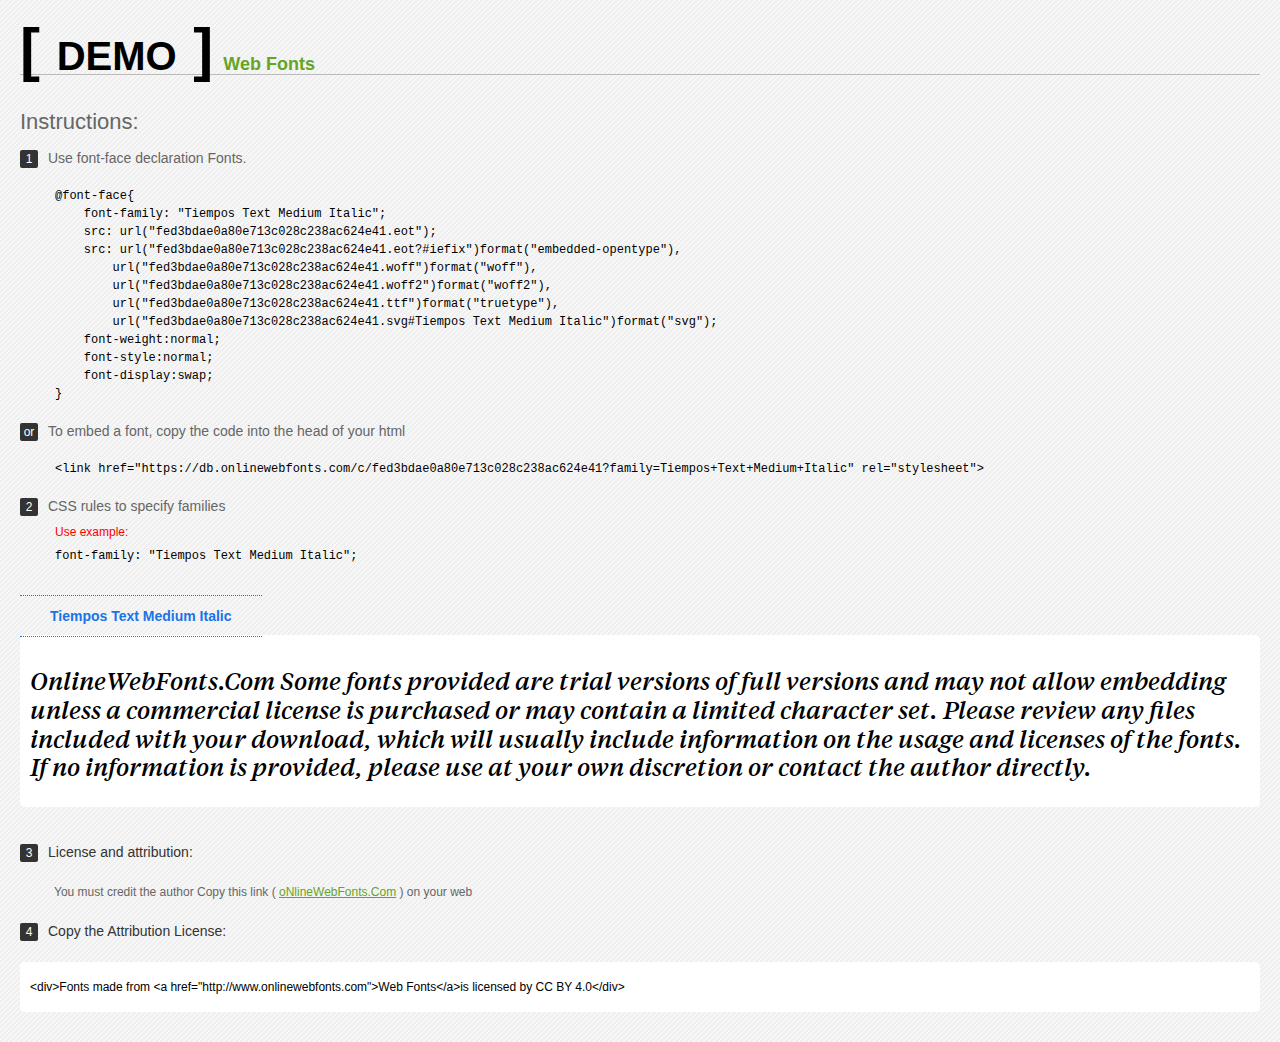
<file: fonts/Tiempos Text Medium Italic/Web Fonts Demo.html>
<!doctype html>
<html>
<head>
<meta charset="utf-8">
<title>Tiempos Text Medium Italic Fonts Demo</title>
<style type="text/css">
*{margin:0;padding:0;list-style-type:none;}body{font-family:Arial,Helvetica,sans-serif;line-height:1.5;font-size:16px;padding:20px;color:#333;background-image:url([data-uri]);}a{color:#66A523;}a:hover,.g:hover{opacity:0.7;}h1{font-size:60px;border-bottom:1px solid #bbb;line-height:20px;color:#000;text-transform:uppercase;margin-top:20px;}h1 a{font-size:18px;color:#66A523;text-decoration:none;text-transform:capitalize;margin-left:10px;}h1 font{font-size:40px;}.info{float:left;font-size:14px;margin-top:30px;color:#666;}.info .inst{font-size:22px;margin-bottom:10px;}.info span,.by span{color:#fff;border-radius:2px;display:inline-block;width:18px;height:18px;text-align:center;margin-right:10px;background-color:#333333;font-size:12px;line-height:18px;}.info .exs{font-size:12px;color:#666;margin-left:35px;display:block;}.info .exs font{color:#f00;line-height:30px;}.demo{float:left;width:100%;height:auto;padding-bottom:10px;margin-top:70px;background-color:#FFF;border-radius:5px;}.demo a{color:#1a73e8;float:left;font-weight:bold;font-size:14px;padding-right:30px;padding-left:30px;position:relative;border-top-width:1px;border-top-style:dotted;border-top-color:#1A73E8;text-decoration:none;border-bottom-width:1px;border-bottom-style:dotted;border-bottom-color:#1A73E8;line-height:40px;margin-top:-40px;}.demo .t{font-size:24px;float:left;width:calc(100% - 20px);color:#000;height:120px;margin-top:20px;line-height:1.2em;overflow-x:hidden;padding:10px;}.by{padding-top:15px;float:left;width:100%;margin-top:10px;margin-right:0;margin-bottom:10px;margin-left:0;font-size:14px;color:#666;}.by .b{padding-top:10px;padding-bottom:10px;color:#333;}.by .a{padding-top:10px;padding-bottom:10px;margin-left:34px;font-size:12px;}.te{width:100%;height:auto;border:0px solid #CCC;resize:none;float:left;margin-top:10px;line-height:16px;overflow:hidden;border-radius:5px;color:#000000;background-color:#FFF;font-size:12px;margin-bottom:20px;text-indent:10px;padding-top:17px;padding-bottom:17px;}pre{color:#000;}
</style>
<style type="text/css">

@font-face{
    font-family: "Tiempos Text Medium Italic";
    src: url("fed3bdae0a80e713c028c238ac624e41.eot");
    src: url("fed3bdae0a80e713c028c238ac624e41.eot?#iefix")format("embedded-opentype"),
        url("fed3bdae0a80e713c028c238ac624e41.woff")format("woff"),
        url("fed3bdae0a80e713c028c238ac624e41.woff2")format("woff2"),
        url("fed3bdae0a80e713c028c238ac624e41.ttf")format("truetype"),
        url("fed3bdae0a80e713c028c238ac624e41.svg#Tiempos Text Medium Italic")format("svg");
    font-weight:normal;
    font-style:normal;
    font-display:swap;
}

</style>
</head>
<body>
<h1> <span>[ <font>Demo</font> ]</span><a href="http://www.onlinewebfonts.com" target="_blank">Web Fonts</a></h1>
<div class="info">
  <div class="inst">Instructions:</div>
  <span>1</span>Use font-face declaration Fonts.
  <div class="exs">
    <pre>

@font-face{
    font-family: "Tiempos Text Medium Italic";
    src: url("fed3bdae0a80e713c028c238ac624e41.eot");
    src: url("fed3bdae0a80e713c028c238ac624e41.eot?#iefix")format("embedded-opentype"),
        url("fed3bdae0a80e713c028c238ac624e41.woff")format("woff"),
        url("fed3bdae0a80e713c028c238ac624e41.woff2")format("woff2"),
        url("fed3bdae0a80e713c028c238ac624e41.ttf")format("truetype"),
        url("fed3bdae0a80e713c028c238ac624e41.svg#Tiempos Text Medium Italic")format("svg");
    font-weight:normal;
    font-style:normal;
    font-display:swap;
}

</pre>
  </div>
  <span>or</span>To embed a font, copy the code into the head of your html
  <div class="exs">
<br/><pre>&lt;link href=&quot;https://db.onlinewebfonts.com/c/fed3bdae0a80e713c028c238ac624e41?family=Tiempos+Text+Medium+Italic&quot; rel=&quot;stylesheet&quot;&gt;</pre><br/>
  </div>
  <span>2</span>CSS rules to specify families
  <div class="exs"><font>Use example:</font> <br/>
    <pre>
font-family: &quot;Tiempos Text Medium Italic&quot;;
</pre>
  </div>
</div>
<!--demo-->
<div class="demo"><a href="https://www.onlinewebfonts.com/download/fed3bdae0a80e713c028c238ac624e41" target="_blank">Tiempos Text Medium Italic</a>
  <div class="t" style='font-family:"Tiempos Text Medium Italic"'>
  OnlineWebFonts.Com Some fonts provided are trial versions of full versions and may not allow embedding 
unless a commercial license is purchased or may contain a limited character set. 
Please review any files included with your download, 
which will usually include information on the usage and licenses of the fonts. 
If no information is provided, 
please use at your own discretion or contact the author directly.</div>
</div>
<!--demo-->
<div class="by">
  <div class="b"><span>3</span>License and attribution:</div>
  <div class="a">You must credit the author Copy this link ( <a href="http://www.onlinewebfonts.com" target="_blank">oNlineWebFonts.Com</a> ) on your web</div>
  <div class="b"><span>4</span>Copy the Attribution License:</div>
  <div class="te">&lt;div&gt;Fonts made from &lt;a href="http://www.onlinewebfonts.com"&gt;Web Fonts&lt;/a&gt;is licensed by CC BY 4.0&lt;/div&gt;</div>
</div>
</body>
</html>
</file>
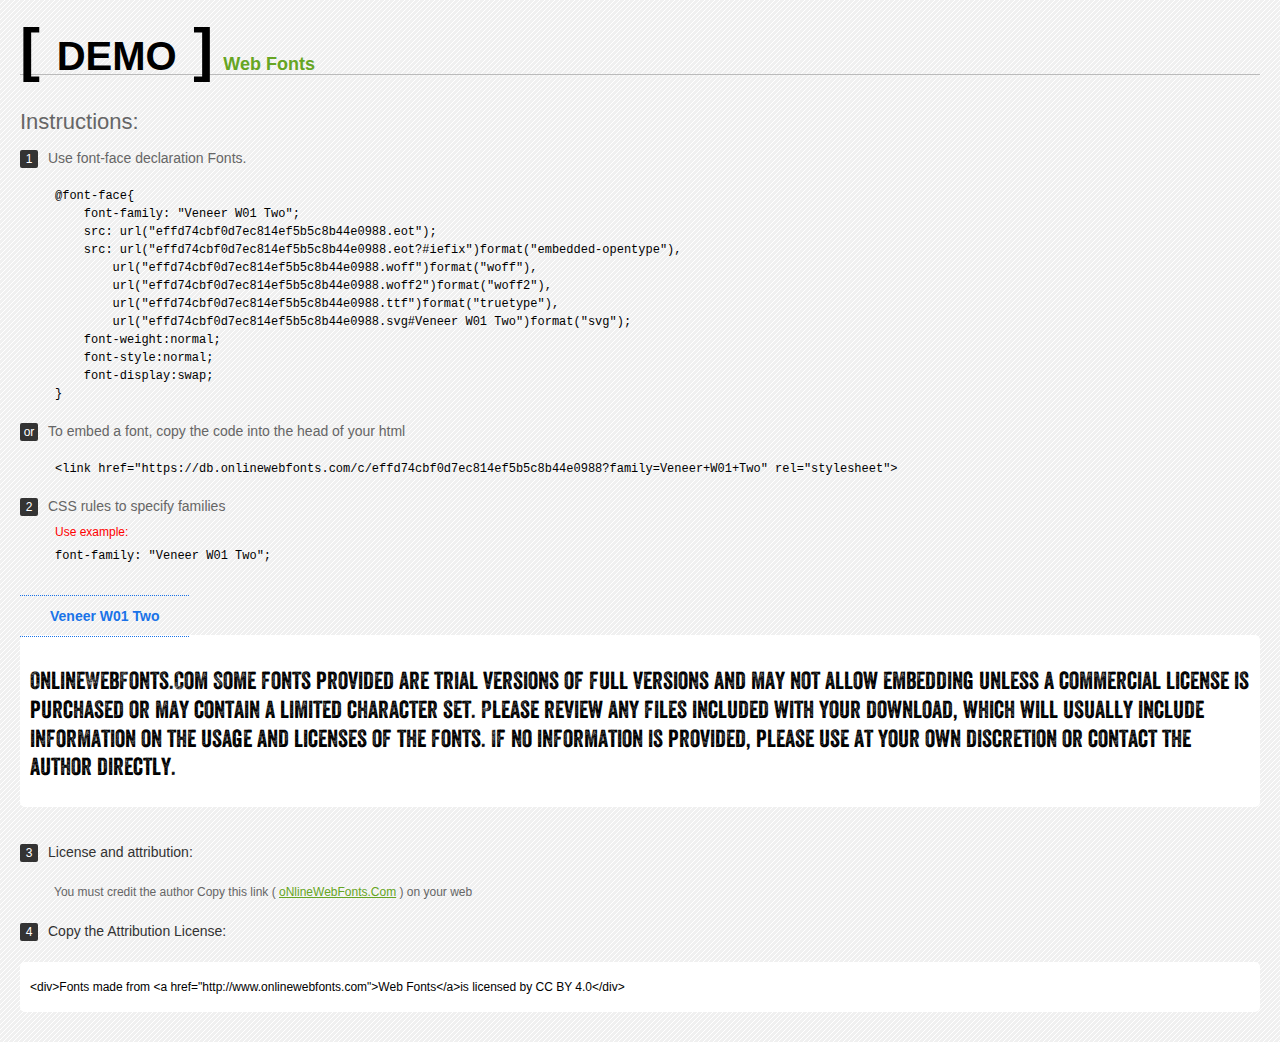
<file: fonts/Veneer W01 Two/Web Fonts Demo.html>
<!doctype html>
<html>
<head>
<meta charset="utf-8">
<title>Veneer W01 Two Fonts Demo</title>
<style type="text/css">
*{margin:0;padding:0;list-style-type:none;}body{font-family:Arial,Helvetica,sans-serif;line-height:1.5;font-size:16px;padding:20px;color:#333;background-image:url([data-uri]);}a{color:#66A523;}a:hover,.g:hover{opacity:0.7;}h1{font-size:60px;border-bottom:1px solid #bbb;line-height:20px;color:#000;text-transform:uppercase;margin-top:20px;}h1 a{font-size:18px;color:#66A523;text-decoration:none;text-transform:capitalize;margin-left:10px;}h1 font{font-size:40px;}.info{float:left;font-size:14px;margin-top:30px;color:#666;}.info .inst{font-size:22px;margin-bottom:10px;}.info span,.by span{color:#fff;border-radius:2px;display:inline-block;width:18px;height:18px;text-align:center;margin-right:10px;background-color:#333333;font-size:12px;line-height:18px;}.info .exs{font-size:12px;color:#666;margin-left:35px;display:block;}.info .exs font{color:#f00;line-height:30px;}.demo{float:left;width:100%;height:auto;padding-bottom:10px;margin-top:70px;background-color:#FFF;border-radius:5px;}.demo a{color:#1a73e8;float:left;font-weight:bold;font-size:14px;padding-right:30px;padding-left:30px;position:relative;border-top-width:1px;border-top-style:dotted;border-top-color:#1A73E8;text-decoration:none;border-bottom-width:1px;border-bottom-style:dotted;border-bottom-color:#1A73E8;line-height:40px;margin-top:-40px;}.demo .t{font-size:24px;float:left;width:calc(100% - 20px);color:#000;height:120px;margin-top:20px;line-height:1.2em;overflow-x:hidden;padding:10px;}.by{padding-top:15px;float:left;width:100%;margin-top:10px;margin-right:0;margin-bottom:10px;margin-left:0;font-size:14px;color:#666;}.by .b{padding-top:10px;padding-bottom:10px;color:#333;}.by .a{padding-top:10px;padding-bottom:10px;margin-left:34px;font-size:12px;}.te{width:100%;height:auto;border:0px solid #CCC;resize:none;float:left;margin-top:10px;line-height:16px;overflow:hidden;border-radius:5px;color:#000000;background-color:#FFF;font-size:12px;margin-bottom:20px;text-indent:10px;padding-top:17px;padding-bottom:17px;}pre{color:#000;}
</style>
<style type="text/css">

@font-face{
    font-family: "Veneer W01 Two";
    src: url("effd74cbf0d7ec814ef5b5c8b44e0988.eot");
    src: url("effd74cbf0d7ec814ef5b5c8b44e0988.eot?#iefix")format("embedded-opentype"),
        url("effd74cbf0d7ec814ef5b5c8b44e0988.woff")format("woff"),
        url("effd74cbf0d7ec814ef5b5c8b44e0988.woff2")format("woff2"),
        url("effd74cbf0d7ec814ef5b5c8b44e0988.ttf")format("truetype"),
        url("effd74cbf0d7ec814ef5b5c8b44e0988.svg#Veneer W01 Two")format("svg");
    font-weight:normal;
    font-style:normal;
    font-display:swap;
}

</style>
</head>
<body>
<h1> <span>[ <font>Demo</font> ]</span><a href="http://www.onlinewebfonts.com" target="_blank">Web Fonts</a></h1>
<div class="info">
  <div class="inst">Instructions:</div>
  <span>1</span>Use font-face declaration Fonts.
  <div class="exs">
    <pre>

@font-face{
    font-family: "Veneer W01 Two";
    src: url("effd74cbf0d7ec814ef5b5c8b44e0988.eot");
    src: url("effd74cbf0d7ec814ef5b5c8b44e0988.eot?#iefix")format("embedded-opentype"),
        url("effd74cbf0d7ec814ef5b5c8b44e0988.woff")format("woff"),
        url("effd74cbf0d7ec814ef5b5c8b44e0988.woff2")format("woff2"),
        url("effd74cbf0d7ec814ef5b5c8b44e0988.ttf")format("truetype"),
        url("effd74cbf0d7ec814ef5b5c8b44e0988.svg#Veneer W01 Two")format("svg");
    font-weight:normal;
    font-style:normal;
    font-display:swap;
}

</pre>
  </div>
  <span>or</span>To embed a font, copy the code into the head of your html
  <div class="exs">
<br/><pre>&lt;link href=&quot;https://db.onlinewebfonts.com/c/effd74cbf0d7ec814ef5b5c8b44e0988?family=Veneer+W01+Two&quot; rel=&quot;stylesheet&quot;&gt;</pre><br/>
  </div>
  <span>2</span>CSS rules to specify families
  <div class="exs"><font>Use example:</font> <br/>
    <pre>
font-family: &quot;Veneer W01 Two&quot;;
</pre>
  </div>
</div>
<!--demo-->
<div class="demo"><a href="https://www.onlinewebfonts.com/download/effd74cbf0d7ec814ef5b5c8b44e0988" target="_blank">Veneer W01 Two</a>
  <div class="t" style='font-family:"Veneer W01 Two"'>
  OnlineWebFonts.Com Some fonts provided are trial versions of full versions and may not allow embedding 
unless a commercial license is purchased or may contain a limited character set. 
Please review any files included with your download, 
which will usually include information on the usage and licenses of the fonts. 
If no information is provided, 
please use at your own discretion or contact the author directly.</div>
</div>
<!--demo-->
<div class="by">
  <div class="b"><span>3</span>License and attribution:</div>
  <div class="a">You must credit the author Copy this link ( <a href="http://www.onlinewebfonts.com" target="_blank">oNlineWebFonts.Com</a> ) on your web</div>
  <div class="b"><span>4</span>Copy the Attribution License:</div>
  <div class="te">&lt;div&gt;Fonts made from &lt;a href="http://www.onlinewebfonts.com"&gt;Web Fonts&lt;/a&gt;is licensed by CC BY 4.0&lt;/div&gt;</div>
</div>
</body>
</html>
</file>
<file: css/core-style.css>
/* [Master Stylesheet] */

/* ------------- Index of Stylesheet -------------
:: 1.0 Import Web Fonts
:: 2.0 Import All CSS
:: 3.0 Common/Base CSS
:: 4.0 Wrapper CSS
:: 5.0 Header Area CSS
:: 6.0 Side Menu Area CSS
:: 7.0 Top Discount CSS
:: 8.0 Welcome Area CSS
:: 9.0 Quickview Modal Area CSS
:: 10.0 Top Catagory Area CSS
:: 11.0 New Arrivals Area Start
:: 12.0 Offer Area CSS
:: 13.0 Testimonials CSS
:: 14.0 Footer Area CSS
:: 15.0 Breadcumb Area CSS
:: 16.0 Product Sidebar Area CSS
:: 17.0 Product Details Area CSS
:: 18.0 Cart Page CSS
:: 19.0 Checkout Area CSS
------------------------------------------------ */

/* --------------------
:: 1.0 Import Web Fonts
-------------------- */

@import url('https://fonts.googleapis.com/css?family=Open+Sans:300,400,600,700,800');

/* ------------------
:: 2.0 Import All CSS
------------------ */

@import '../css/bootstrap.min.css';
@import '../css/owl.carousel.css';
@import '../css/font-awesome.min.css';
@import '../css/themify-icons.css';
@import '../css/magnific-popup.css';
@import '../css/animate.css';
@import '../css/jquery-ui.min.css';

/* -------------------
:: 3.0 Common/Base CSS
------------------- */

* {
    margin: 0;
    padding: 0;
}

body {
    font-family: 'Open Sans', sans-serif;
    font-weight: 400;
    overflow-x: hidden;
}

h1,
h2,
h3,
h4,
h5,
h6 {
    color: #3a3a3a;
    line-height: 1.2;
    font-family: 'Open Sans', sans-serif;
    font-weight: 700;
}

p {
    color: #3a3a3a;
    font-size: 1em;
    line-height: 1.5;
    font-family: 'Open Sans', sans-serif;
    font-weight: 400;
}

a:focus {
    outline: 0 solid;
}

a,
a:hover,
a:focus {
    -webkit-transition: all 500ms ease 0s;
    transition: all 500ms ease 0s;
    text-decoration: none;
    outline: none;
    color: #000000;
    font-family: 'Open Sans', sans-serif;
    font-weight: 400;
}

ul,
ol {
    margin: 0;
}

ol li,
ul li {
    list-style: outside none none;
}

img {
    height: auto;
    max-width: 100%;
}

.background-overlay,
.background-overlay-white {
    position: relative;
    z-index: 2;
    background-position: center center;
    background-size: cover;
}

.background-overlay:before,
.background-overlay-white:before {
    position: absolute;
    z-index: -1;
    top: 0;
    left: 0;
    width: 100%;
    height: 100%;
    content: "";
}

.background-overlay:before {
    background-color: rgba(0, 0, 0, 0.4);
}

.background-overlay-white:before {
    background-color: rgba(255, 255, 255, 0.9);
}

.karl-table {
    display: table;
    z-index: 9;
    position: absolute;
    width: 100%;
    height: 100%;
    margin: 0;
}

.karl-table-cell {
    display: table-cell;
    vertical-align: middle;
}

.mt-15 {
    margin-top: 15px;
}

.mt-30 {
    margin-top: 30px;
}

.mt-50 {
    margin-top: 50px;
}

.mt-70 {
    margin-top: 70px;
}

.mt-100 {
    margin-top: 100px;
}

.mb-15 {
    margin-bottom: 15px;
}

.mb-30 {
    margin-bottom: 30px;
}

.mb-50 {
    margin-bottom: 50px;
}

.ml-15 {
    margin-left: 15px;
}

.ml-30 {
    margin-left: 30px;
}

.mr-15 {
    margin-right: 15px;
}

.mr-30 {
    margin-right: 30px;
}

.mb-70 {
    margin-bottom: 70px;
}

.mb-100 {
    margin-bottom: 100px;
}

.bg-img {
    background-position: center center;
    background-size: cover;
    background-repeat: no-repeat;
}

.bg-white {
    background-color: #fff;
}

.bg-dark {
    background-color: #000;
}

.bg-transparent {
    background-color: transparent;
}

.bg-transparent-dark {
    background-color: rgba(0, 0, 0, 0.5) !important;
}

.bg-transparent-light {
    background-color: rgba(255, 255, 255, 0.5) !important;
}

.bg-dark3 {
    background-color: rgba(0, 0, 0, 0.75) !important;
}

.bg-dark2 {
    background-color: rgba(0, 0, 0, 0.5) !important;
}

.font-bold {
    font-weight: 700;
}

.font-light {
    font-weight: 300;
}

.line,
.line-mtb15 {
    width: 100%;
    height: 1px;
    background-color: #ddd;
    margin: 30px 0;
}

.line-mtb15 {
    margin: 15px 0;
}

.height-300 {
    height: 300px !important;
}
.height-350 {
    height: 350px !important;
}

.height-400 {
    height: 400px !important;
}

.height-500 {
    height: 500px !important;
}

.height-600 {
    height: 600px !important;
}

.height-700 {
    height: 700px !important;
}

.height-800 {
    height: 800px !important;
}

#scrollUp {
    background-color: #ff084e;
    border-radius: 0;
    bottom: 0;
    box-shadow: 0 2px 6px 0 rgba(0, 0, 0, 0.3);
    color: #fff;
    font-size: 24px;
    height: 40px;
    line-height: 40px;
    right: 60px;
    text-align: center;
    width: 40px;
}

.section_padding_100 {
    padding: 100px 0;
}

.section_padding_100_0 {
    padding: 100px 0 0;
}

.section_padding_0_100 {
    padding: 0 0 100px;
}

.section_heading {
    margin-bottom: 50px;
    position: relative;
    z-index: 1;
}

.section_heading h2 {
    font-size: 28px;
    margin-bottom: 0;
    
}

.section_heading.text-left {
    text-align: left !important;
}

.karl-btn {
    display: inline-block;
    min-width: 170px;
    height: 55px;
    color: #fff;
    border: 3px solid #fff;
    border-radius: 2px;
    padding: 0 30px;
    text-transform: uppercase;
    font-size: 14px;
    font-weight: 700;
    line-height: 49px;
}

.karl-btn:hover,
.karl-btn:focus {
    font-weight: 700;
    color: #fff;
    background-color: #ff084e;
    border-color: #ff084e;
}

/* -------------------
:: 4.0 Wrapper CSS
------------------- */

#wrapper {
    position: relative;
    z-index: 1000;
    background-color: #fff;
    left: 0;
    top: 0;
    -webkit-transition: all linear 500ms;
    transition: all linear 500ms;
    box-shadow: 0 0 50px rgba(0, 0, 0, 0.2);
}

#wrapper.karl-side-menu-open {
    top: 0;
    left: 300px;
    -webkit-transition-duration: 500ms;
    transition-duration: 500ms;
}

#wrapper.karl-side-menu-open:after {
    top: 0;
    left: 0;
    width: 100%;
    height: 100%;
    background-color: rgba(0, 0, 0, 0.5);
    content: '';
    position: absolute;
    z-index: 1200;
}

/* ------------------------
:: 5.0 Header Area CSS
------------------------ */

.top_header_area {
    height: 108px;
    width: 100%;
    position: relative;
    /* z-index: 1000; */
}

.cart > a {
    color: #2e2e2e;
    font-size: 14px;
    line-height: 1;
    position: relative;
    z-index: 1;
    font-weight: 600;
}

.cart > a > i {
    font-size: 20px;
    padding-right: 5px;
}

.cart_quantity {
    background-color: #ff084e;
    border-radius: 50%;
    color: #fff;
    font-size: 11px;
    height: 20px;
    line-height: 20px;
    position: absolute;
    left: -5px;
    text-align: center;
    top: 5px;
    width: 20px;
    z-index: 2;
    -webkit-transition-duration: 500ms;
    transition-duration: 500ms;
    font-weight: 600;
}

.main-menu-area {
    position: relative;
    z-index: 500;
    margin-left: -99px;
}

.header-right-side-menu > a {
    width: 60px;
    display: block;
    height: 60px;
    text-align: center;
    line-height: 60px;
    font-size: 24px;
    background-color: #3a3a3a;
    color: #fff;
    border-radius: 50%;
}

.header-right-side-menu > a:focus,
.header-right-side-menu > a:hover {
    background-color: #ff084e;
    color: #fff;
}

.hero_meta_area .cart:hover .cart_quantity {
    background-color: #000000;
    color: #fff;
}

.hero_meta_area .cart,
.hero_meta_area .user_thumb {
    position: relative;
    z-index: 999;
    -webkit-transition-duration: 500ms;
    transition-duration: 500ms;
}

.cart {
    position: relative;
    z-index: 200;
}

.cart-list {
    background-color: #f4f6f8;
    box-shadow: 2px 0 20px rgba(0, 0, 0, 0.15);
    -webkit-transition-duration: 750ms;
    transition-duration: 750ms;
    border-radius: 0;
    display: none;
    position: absolute;
    right: -44px;
    top: 50px;
    width: 280px;
    z-index: 120;
}

.cart-data-open .cart-list {
    display: block;
}

.cart-list > li {
    border-bottom: 1px solid #ebebeb;
    padding: 20px 15px;
    position: relative;
    text-align: left;
    z-index: 1;
}

.cart-list li .image {
    left: 15px;
    position: absolute;
    top: 20px;
    z-index: 9;
}

.cart-list .image > img {
    width: 40px;
    height: 40px;
}

.cart-item-desc {
    padding-left: 55px;
}

.cart-item-desc > h6 {
    font-size: 13px;
    margin-bottom: 5px;
}

.cart-list li .btn-checkout,
.cart-list li .btn-cart {
    background-color: #ff084e;
    border-radius: 0;
    color: #fff;
    font-size: 13px;
}

.cart-list li .btn-cart {
    background-color: #3a3a3a;
}

.cart-item-desc > p {
    font-size: 14px;
    margin: 0;
}

.cart-list li span {
    font-size: 13px;
    text-transform: uppercase;
}



.header-social-area a {
    padding: 0 13px;
    position: relative;
    display: inline-flex;
    justify-content: center;
    align-items: center;
    width: 27px;
    height: 27px;
    background: transparent;
    border: 2px solid #23238E;
    border-radius: 7px;
    font-size: 20px;
    color: #23238E;
    z-index: 1;
    overflow: hidden;
    transition: .5s;
}

.help-line a {
    line-height: 35px;
    font-weight: 600;
    padding: 0 13px;
    position: relative;
    display: inline-flex;
    justify-content: center;
    align-items: center;
    width: 27px;
    height: 27px;
    /* background: transparent; */
    background-image: url(../img/bg-img/uaeflag.jpg);
    background-size: cover;
    border: 2px solid #25D366;
    border-radius: 7px;
    font-size: 21px;
    color: #25D366;
    text-shadow: 1px 0px 3px #000000, 1px 0px 2px #000000;
    z-index: 1;
    overflow: hidden;
    transition: .5s;
}

.help-line a:hover,
.help-line a:focus {
    background-color: #3a3a3a;
}

.navbar-expand-lg .navbar-nav .nav-link {
    padding-right: 15px;
    padding-left: 15px;
    position: relative;
    z-index: 1;
    font-size: 14px;
    font-weight: 600;
    text-transform: uppercase;
    font-family: "Qatar2022 Arabic Book" !important;
    /* font-family: "Emirates Bold" !important; */
} 

/* .navbar-expand-lg .navbar-nav .nav-link:hover {
    border-top: 4px solid white;
    border-bottom: 4px solid white;
    padding: 6px 0; 
  } */
  

.main-menu-area .navbar {
    padding: 0;
}

.dropdown-menu.show {
    border: none;
    box-shadow: 3px 3px 20px rgba(0, 0, 0, 0.15);
}

.dropdown-menu .dropdown-item {
    font-size: 14px;
    font-weight: 700;
    text-transform: uppercase;
}

.dropdown-menu .dropdown-item:focus,
.dropdown-menu .dropdown-item:hover {
    color: #fff;
    text-decoration: none;
    background-color: #ff084e;
    font-weight: 700;
}

/* -------------------
:: 6.0 Side Menu Area CSS
------------------- */

.catagories-side-menu {
    background-color: #fff;
    width: 300px;
    position: fixed;
    top: 0;
    left: 0;
    height: 100%;
    z-index: 1;
}

#sideMenuClose {
    color: #fff;
    width: 20%;
    height: 50px;
    line-height: 50px;
    font-size: 18px;
    text-align: center;
    border-radius: 0;
    cursor: pointer;
    z-index: 99;
    position: absolute;
    top: 0;
    right: 0;
    -webkit-transition-duration: 500ms;
    transition-duration: 500ms;
    background-color: #3a3a3a;
}

#sideMenuClose:hover {
    background-color: #ff084e;
}

.menu-list {
    margin-top: 50px;
}

.menu-list h6 {
    padding: 30px 15px;
    margin-bottom: 0;
    border-bottom: 1px solid #ebebeb;
}

.menu-content ul,
.menu-content li {
    list-style: none;
    padding: 0;
    margin: 0;
    cursor: pointer;
}

.menu-content ul :not(collapsed) .arrow:before,
.menu-content li :not(collapsed) .arrow:before {
    font-family: FontAwesome;
    content: "\f078";
    display: inline-block;
    padding-left: 10px;
    padding-right: 15px;
    vertical-align: middle;
    float: right;
    color: #9f9f9f;
}

.menu-content ul .sub-menu li,
.menu-content li .sub-menu li {
    border: none;
    border-bottom: 1px solid #ebebeb;
    margin-left: 0;
    padding-left: 5px;
}

.menu-content li {
    padding-left: 0px;
    border-bottom: 1px solid #ebebeb;
}

.menu-content li a {
    position: relative;
    z-index: 1;
    text-decoration: none;
    color: #3a3a3a;
    height: 45px;
    display: block;
    line-height: 45px;
    padding-left: 30px;
    font-size: 13px;
}

.menu-content .sub-menu li a {
    position: relative;
    z-index: 1;
    text-decoration: none;
    color: #3a3a3a;
    height: 40px;
    display: inline-block;
    line-height: 40px;
}

.menu-content li .sub-menu li a:before {
    width: 10px;
    height: 10px;
    border: 1px solid #858585;
    background-color: transparent;
    border-radius: 2px;
    display: inline-block;
    margin-left: 10px;
    margin-right: 10px;
    content: '';
    position: absolute;
    top: 15px;
    left: 0;
}

.menu-content > li > a:before {
    width: 10px;
    height: 10px;
    border: 1px solid #ff084e;
    background-color: #ff084e;
    border-radius: 2px;
    display: inline-block;
    margin-left: 10px;
    margin-right: 10px;
    content: '';
    position: absolute;
    top: 18px;
    left: 0;
}

.menu-content > li.collapsed > a:before {
    width: 10px;
    height: 10px;
    border: 1px solid #858585;
    background-color: transparent;
    border-radius: 2px;
    display: inline-block;
    margin-left: 10px;
    margin-right: 10px;
    content: '';
    position: absolute;
    top: 18px;
    left: 0;
}

.menu-list .menu-content {
    display: block;
}

/* -------------------
:: 7.0 Top Discount CSS
------------------- */

.top-discount-area .single-discount-area {
    -webkit-box-flex: 0;
    -ms-flex: 0 0 33.333333%;
    flex: 0 0 33.333333%;
    max-width: 33.333333%;
    padding: 40px 15px;
    background-color: #b8b8b8;
    text-align: center;
    -ms-flex-item-align: stretch;
        align-self: stretch;
}

.top-discount-area .single-discount-area:nth-child(2) {
    background-color: #ff084e;
}

.top-discount-area .single-discount-area:last-child {
    background-color: #3a3a3a;
}

.top-discount-area .single-discount-area h5 {
    font-size: 18px;
    color: #fff;
    margin-bottom: 15px;
}

.top-discount-area .single-discount-area h6,
.top-discount-area .single-discount-area a {
    font-size: 12px;
    color: #fff;
    font-weight: 700;
    margin-bottom: 0;
}

/* ---------------------
:: 8.0 Welcome Area CSS
--------------------- */

.single_slide {
    background-position: center top;
    background-size: cover;
    position: relative;
    z-index: 1;
}

.welcome_slide_text {
    position: relative;
    z-index: 1;
}

.welcome_slide_text > h2,
.single_catagory_area h2 {
    font-size: 68px;
    letter-spacing: 0;
    margin-left: -5px;
    text-transform: uppercase;
    color: #fff;
    margin-bottom: 20px;
    font-weight: 900 ;
    font-family: "Emirates Bold";
}

.welcome_slide_text h6,
.single_catagory_area h6 {
    font-size: 11px ;
    font-weight: 600 ;
    text-transform: uppercase ;
    letter-spacing: -0.01em ;
    font-family: 'Open Sans',sans-serif ;
    color:white;
}


.welcome_slides.owl-carousel .owl-dots {
    position: absolute;
    top: 50%;
    left: 1%;
    z-index: 5;
    width: 30px;
    background-color: transparent;
    height: auto;
    text-align: center;
    -webkit-transform: translateY(-50%);
    transform: translateY(-50%);
}

/* .welcome_slides.owl-carousel .owl-dot {
    background-color: #fff;
    border: 2px solid #fff;
    border-radius: 50%;
    display: block;
    height: 9px;
    margin: 15px 10px;
    width: 9px;
}

.welcome_slides.owl-carousel .owl-dot.active {
    background-color: #ff084e;
    border-color: #ff084e;
} */

/* -----------------------------
:: 9.0 Quickview Modal Area CSS
----------------------------- */

#quickview button.close {
    box-shadow: none;
    position: absolute;
    right: 15px;
    text-align: right;
    top: 10px;
    z-index: 9;
}

.quickview_body {
    position: relative;
    z-index: 1;
    overflow: hidden;
}

.quickview_pro_img {
    border: 1px solid #f6f6f6;
    position: relative;
    width: 100%;
    z-index: 1;
}

.quickview_pro_img .hover_img {
    left: 0;
    opacity: 0;
    -ms-filter: "progid:DXImageTransform.Microsoft.Alpha(Opacity=0)";
    position: absolute;
    top: -30px;
    -webkit-transition-duration: 500ms;
    transition-duration: 500ms;
}

.quickview_pro_img:hover .hover_img {
    top: 0;
    opacity: 1;
    -ms-filter: "progid:DXImageTransform.Microsoft.Alpha(Opacity=100)";
}

.quickview_pro_des .title {
    text-transform: capitalize;
}

.quickview_pro_des {
    padding: 30px 0;
}

.quickview_pro_des .price > span {
    color: #888;
    font-size: 14px;
    text-decoration: line-through;
}

.quickview_pro_des > p {
    font-size: 13px;
}

.quickview_pro_des > a {
    color: #19B5FE;
    font-size: 13px;
    text-decoration: underline;
}

.quickview_body .quantity > input {
    -moz-appearance: textfield;
    border: 1px solid #f6f6f6;
    height: 35px;
    text-align: center;
    width: 40px;
    font-size: 13px;
}

.quickview_body .quantity {
    -webkit-box-align: center;
    -ms-flex-align: center;
    align-items: center;
    display: -webkit-box;
    display: -ms-flexbox;
    display: flex;
}

.quickview_body .cart {
    display: -webkit-box;
    display: -ms-flexbox;
    display: flex;
}

.quickview_body .qty-plus,
.quickview_body .qty-minus {
    background-color: transparent;
    border: 1px solid #f6f6f6;
    color: #000;
    cursor: pointer;
    height: 35px;
    text-align: center;
    width: 22px;
}

.quickview_body .qty-plus {
    border-left: 0 solid transparent;
}

.quickview_body .qty-minus {
    border-right: 0 solid transparent;
}

.quickview_body .cart-submit {
    background-color: #ff084e;
    border: medium none;
    color: #fff;
    cursor: pointer;
    font-size: 13px;
    height: 35px;
    margin-left: 15px;
    width: 120px;
    -webkit-transition-duration: 500ms;
    transition-duration: 500ms;
}

.quickview_body .cart-submit:hover {
    background-color: #ff084e;
    color: #fff;
}

.quickview_body .qty-minus i,
.quickview_body .qty-plus i {
    color: #888;
    font-size: 10px;
    line-height: 33px;
}

.quickview_body .modal_pro_wishlist > a,
.quickview_body .modal_pro_compare > a {
    background-color: #e91e63;
    color: #fff;
    display: block;
    height: 35px;
    margin: 0 15px;
    text-align: center;
    width: 35px;
    font-size: 22px;
}

.quickview_body .modal_pro_wishlist > a:hover,
.quickview_body .modal_pro_compare > a:hover {
    background-color: #000;
    color: #fff;
}

.quickview_body .modal_pro_compare > a {
    background-color: #00bcd4;
    margin: 0;
}

.quickview_body .modal_pro_wishlist > a i,
.quickview_body .modal_pro_compare > a i {
    line-height: 35px;
}

.quickview_body .share_wf > p {
    font-size: 13px;
    margin-bottom: 5px;
    text-transform: capitalize;
}

.quickview_body .share_wf ._icon > a {
    color: #888;
    font-size: 14px;
    margin-right: 5px;
}

.quickview_body .share_wf ._icon > a:hover {
    color: #000;
}

.quickview_body .top_seller_product_rating > i {
    color: #ff9800;
    font-size: 13px;
}

/* --------------------------
:: 10.0 Top Catagory Area CSS
-------------------------- */

.single_catagory_area {
    padding: 150px 50px;
    width: 50%;
    -webkit-box-flex: 0;
    -ms-flex: 0 0 50%;
    flex: 0 0 50%;
    -webkit-transition-duration: 500ms;
    transition-duration: 500ms;
    position: relative;
    z-index: 1;
}

.single_catagory_area:after {
    content: "";
    width: 100%;
    height: 100%;
    background-color: #183885;
    position: absolute;
    top: 0;
    left: 0;
    z-index: -8;
    opacity: 0;
    -ms-filter: "progid:DXImageTransform.Microsoft.Alpha(Opacity=0)";
    -webkit-transition-duration: 500ms;
    transition-duration: 500ms;
}

.single_catagory_area:hover:after {
    opacity: 0.7;
    -ms-filter: "progid:DXImageTransform.Microsoft.Alpha(Opacity=70)";
}

.single_catagory_area h6 {
    text-transform: uppercase;
}

.catagory-content {
    width: 55%;
}

/* ----------------------------
:: 11.0 New Arrivals Area Start
---------------------------- */

.portfolio-menu > .btn {
    font-size: 14px;
    font-weight: 700;
    color: #9f9f9f;
    background-color: transparent;
    padding: 0 15px;
    text-transform: uppercase;
}

.portfolio-menu > .btn:focus,
.portfolio-menu > .btn.active {
    color: #3a3a3a;
    box-shadow: none;
}

.single_gallery_item {
    margin-bottom: 100px;
    overflow: hidden
}

.product-img {
    position: relative;
    z-index: 1;
    overflow: hidden
}

.product-img > img {
    width: 100%;
    -webkit-transition-duration: 500ms;
    transition-duration: 500ms;
}

.single_gallery_item:hover .product-img > img {
    -webkit-transform: scale(1.15);
    transform: scale(1.15);
}

.product-img .product-quicview {
    position: absolute;
    width: 100%;
    height: 100%;
    z-index: 9;
    top: 0;
    left: 0;
    display: -webkit-box;
    display: -ms-flexbox;
    display: flex;
    -webkit-box-align: center;
    -ms-flex-align: center;
    align-items: center;
    -webkit-box-pack: center;
    -ms-flex-pack: center;
    justify-content: center;
    background-color: rgba(23, 24, 24, 0.6);
    opacity: 0;
    -ms-filter: "progid:DXImageTransform.Microsoft.Alpha(Opacity=0)";
    -webkit-transition-duration: 500ms;
    transition-duration: 500ms;
}

.product-img:hover .product-quicview {
    opacity: 1;
    -ms-filter: "progid:DXImageTransform.Microsoft.Alpha(Opacity=100)";
}

.product-img .product-quicview > a {
    width: 72px;
    height: 72px;
    border: 2px solid rgba(255, 255, 255, 0.8);
    border-radius: 50%;
    text-align: center;
    color: rgba(255, 255, 255, 0.8);
    font-size: 36px;
    line-height: 72px;
}

.product-img .product-quicview > a:hover {
    border: 2px solid rgba(255, 255, 255, 1);
    color: rgba(255, 255, 255, 1);
}

.product-description {
    margin-top: 20px;
}

.product-description h4 {
    font-weight: 400;
    color: #9f9f9f;
    margin-bottom: 5px;
    display: block;
}

.product-description p {
    font-size: 15px;
    margin: 0;
}

.product-description .add-to-cart-btn {
    margin-top: 50px;
    font-size: 12px;
    font-weight: 700;
    color: #ff084e;
    display: block;
}

.product-description .add-to-cart-btn:hover {
    color: #2a2a2a;
}

/* -------------------
:: 12.0 Offer Area CSS
------------------- */

.offer_area {
    position: relative;
    z-index: 1;
}

.offer-content-area {
    background-color: rgba(58, 58, 58, 0.7);
    padding: 100px 50px 50px;
    position: relative;
    z-index: 1;
}

.offer-content-area h2 {
    position: relative;
    z-index: 1;
    color: #fff;
    font-size: 48px;
    text-transform: uppercase;
    margin-bottom: 0;
}

.karl-level {
    position: absolute;
    z-index: 2;
    color: #fff;
    font-size: 11px;
    text-transform: uppercase;
    font-weight: 700;
    background-color: #ff084e;
    padding: 3px 10px;
    top: -30px;
    left: 10px;
}

.karl-level:after {
    position: absolute;
    z-index: 2;
    content: "";
    width: 0;
    height: 0;
    border-style: solid;
    border-width: 0 9px 9px 9px;
    border-color: transparent transparent #ff084e transparent;
    bottom: -2px;
    left: -6px;
    -webkit-transform: rotate(-45deg);
    transform: rotate(-45deg);
}

.offer-content-area p {
    color: #fff;
    font-weight: 600;
    font-size: 14px;
}

.offer-product-price h3 {
    color: #ff084e;
}

.offer-product-price h3 span {
    margin-right: 15px;
    font-weight: 400;
    text-decoration: line-through;
    color: #fff;
}

/* -------------------
:: 13.0 Testimonials CSS
------------------- */

/* .single-testimonial-area .quote {
    font-size: 72px;
    font-weight: 700;
    color: #ff084e;
    line-height: 1;
} */

.single-testimonial-area .quotes {
    line-height: 2;
    color: #9f9f9f;
    font-size: 14px;
    font-weight: 700;
}

.testimonial-info {
    margin-top: 14px;
}

.testimonial-info .tes-thumbnail {
    width: 67px;
    height: 67px;
    border-radius: 50%;
    margin-right: 20px;
}

.testimonial-info .tes-thumbnail img {
    width: 100%;
    height: 100%;
    border-radius: 50%;
}

.testimonial-info .testi-data > p {
    font-size: 14px;
    text-align: left;
    font-weight: 700;
    margin-bottom: 0;
}

.testimonial-info .testi-data span {
    font-size: 12px;
    text-align: left;
    display: block;
    font-weight: 700;
    color: #ff084e;
}

.karl-testimonials-slides.owl-carousel .owl-dots {
    position: absolute;
    top: 50%;
    left: -20%;
    z-index: 5;
    width: 30px;
    background-color: transparent;
    height: auto;
    text-align: center;
    -webkit-transform: translateY(-50%);
    transform: translateY(-50%);
}

.karl-testimonials-slides.owl-carousel .owl-dot {
    border: 2px solid #9f9f9f;
    border-radius: 50%;
    display: block;
    height: 9px;
    margin: 15px 10px;
    width: 9px;
}

.karl-testimonials-slides.owl-carousel .owl-dot.active {
    background-color: #ff084e;
    border-color: #ff084e;
}

/* ----------------------
:: 14.0 Footer Area CSS
---------------------- */

.footer_area {
    background-color: #fff;
    border-top: 2px solid #e5e5e5;
    padding: 100px 0 50px;
}

.footer_content > p {
    font-size: 14px;
}

.footer_content > p:first-child {
    margin-bottom: 30px;
}

.footer_social_area > a {
    display: inline-block;
    font-size: 26px;
    padding: 0 30px;
}

.footer_social_area > a:hover {
    -webkit-transform: translateY(-5px);
    transform: translateY(-5px);
    color: #ff084e;
}

.footer_widget_menu a {
    display: block;
    font-size: 14px;
    margin-bottom: 10px;
    text-transform: capitalize;
    -webkit-transition-duration: 500ms;
    transition-duration: 500ms;
    font-weight: 600;
}

.footer_widget_menu a:hover {
    margin-left: 5px;
}

.footer_widget_menu a i {
    padding-right: 5px;
}

.subscribtion_form {
    position: relative;
    z-index: 1;
}

.subscribtion_form .mail {
    border: none;
    border-radius: 0;
    font-size: 12px;
    height: 50px;
    padding: 5px 15px;
    width: 100%;
    background-color: #f0eded;
    color: #929191;
    font-style: italic;
}

.subscribtion_form .submit {
    background-color: #3a3a3a;
    border: none;
    border-radius: 0;
    color: #fff;
    cursor: pointer;
    font-size: 14px;
    height: 50px;
    position: absolute;
    right: 0;
    text-transform: uppercase;
    top: 0;
    -webkit-transition-duration: 500ms;
    transition-duration: 500ms;
    padding: 0 30px;
    font-weight: 700;
}

.subscribtion_form .submit:hover {
    background-color: #ff084e;
    color: #fff;
}

.copywrite_text > p {
    color: #9f9f9f;
    font-size: 14px;
    margin-top: 30px;
    display: block;
}

/* ------------------------
:: 15.0 Breadcumb Area CSS
------------------------ */

.breadcumb_area {
    padding-top: 100px;
    padding-bottom: 40px;
}

.breadcumb_area .breadcrumb {
    margin-bottom: 0;
    background-color: transparent;
    padding: 0;
}

.breadcumb_area .breadcrumb-item,
.breadcumb_area .breadcrumb-item > a {
    text-transform: capitalize;
    font-size: 14px;
}

.backToHome {
    font-size: 12px;
    margin-top: 25px;
}

/* ------------------------------
:: 16.0 Product Sidebar Area CSS
------------------------------ */

.widget {
    border-bottom: 2px solid #ebebeb;
    padding-bottom: 50px;
}

.widget:last-child {
    border-bottom: none;
    padding-bottom: 0;
}

.custom-checkbox .custom-control-indicator {
    border-radius: 50%;
}

.custom-control-input:checked ~ .custom-control-indicator {
    background-color: #00bcd4;
    color: #fff;
    box-shadow: none !important;
}

.widget-title {
    font-size: 14px;
    font-weight: 700;
    text-transform: uppercase;
}

.widget-desc .custom-control-description {
    font-size: 14px;
}

.widget.rating .widget-desc a {
    color: #ff9800;
    font-size: 14px;
}

.widget.size .widget-desc li {
    display: inline-block;
}

.widget.size .widget-desc a {
    display: block;
    font-size: 14px;
    padding: 5px 10px;
}

.widget.size .widget-desc a:hover,
.widget.size .widget-desc a:focus {
    background-color: #ff084e;
    color: #fff;
}

.widget.price .ui-slider-handle {
    background-color: #3a3a3a;
    border: none;
    border-radius: 0;
    top: -6px;
    width: 15px;
    height: 15px;
}

.widget.price .ui-slider-range.ui-corner-all.ui-widget-header {
    background-color: #3a3a3a;
}

.widget.price .ui-slider-horizontal {
    height: 5px;
}

.widget.price .range-price {
    font-size: 14px;
    font-weight: 700;
    margin-top: 15px;
    text-transform: uppercase;
}

.widget.color .widget-desc ul li a {
    width: 25px;
    height: 25px;
    display: block;
    background-color: #000;
    position: relative;
    z-index: 1;
}

.widget.color .widget-desc ul li.gray a {
    background-color: #d7d7d7;
}

.widget.color .widget-desc ul li.red a {
    background-color: #fd4f4f;
}

.widget.color .widget-desc ul li.yellow a {
    background-color: #fcf29c;
}

.widget.color .widget-desc ul li.green a {
    background-color: #8fc99c;
}

.widget.color .widget-desc ul li.teal a {
    background-color: #bc83b1;
}

.widget.color .widget-desc ul li.cyan a {
    background-color: #9ee7f4;
}

.widget.color .widget-desc ul li a:after {
    width: calc(100% + 6px);
    height: calc(100% + 6px);
    display: block;
    border: 2px solid #ff084e;
    position: absolute;
    z-index: -1;
    top: -3px;
    left: -3px;
    content: "";
    opacity: 0;
    -ms-filter: "progid:DXImageTransform.Microsoft.Alpha(Opacity=0)";
}

.widget.color .widget-desc ul li a:hover:after,
.widget.color .widget-desc ul li a:focus:after {
    opacity: 1;
    -ms-filter: "progid:DXImageTransform.Microsoft.Alpha(Opacity=100)";
}

.widget.color .widget-desc ul li a span {
    font-size: 12px;
    display: block;
    padding-top: 35px;
}

.single-recommended-product .single-recommended-thumb,
.single-recommended-product .single-recommended-desc {
    max-width: 50%;
    -webkit-box-flex: 0;
    -ms-flex: 0 0 50%;
    flex: 0 0 50%;
}

.single-recommended-product .single-recommended-desc h6 {
    font-size: 14px;
}

.pagination-sm .page-link {
    padding: 0;
    font-size: 15px;
    line-height: 37px;
    width: 37px;
    text-align: center;
    font-weight: 700;
    color: #9f9f9f;
    border: 2px solid #9f9f9f;
    margin-right: 5px;
    background-color: transparent;
}

.pagination-sm .page-link:hover,
.pagination-sm .page-item.active .page-link,
.pagination-sm .page-link:focus {
    color: #ff084e;
    border: 2px solid #ff084e;
    background-color: transparent;
}

.pagination-sm .page-item:first-child .page-link {
    border-top-left-radius: 0;
    border-bottom-left-radius: 0;
}

.pagination-sm .page-item:last-child .page-link {
    border-top-right-radius: 0;
    border-bottom-right-radius: 0;
}

/* ------------------------------
:: 17.0 Product Details Area CSS
------------------------------ */

.single_product_thumb {
    margin-bottom: 100px;
}

.single_product_thumb .carousel-indicators {
    bottom: -86px;
    -webkit-box-pack: left;
    -ms-flex-pack: left;
    justify-content: left;
    left: 0;
    margin: 0;
    display: -moz-flex;
    display: -ms-flex;
    display: -o-flex;
    display: -webkit-box;
    display: -ms-flexbox;
    display: flex;
    width: 100%;
}

.single_product_thumb .carousel-indicators li {
    background-position: center center;
    background-size: cover;
    height: 80px;
    width: 25%;
}

.single_product_thumb .carousel-inner {
    border: 1px solid #ddd;
    margin: 0 3px;
    width: calc(100% - 6px);
}

.single_product_thumb .carousel-indicators li.active {
    border: 1px solid #ddd;
}

.single_product_thumb .product_badge {
    top: 30px;
}

.single_product_desc {
    position: relative;
    z-index: 1;
}

.single_product_desc .title {
    font-size: 24px;
    margin-bottom: 15px;
}

.single_product_desc .price {
    margin-bottom: 15px;
}

.single_product_desc .available {
    margin-bottom: 15px;
    font-size: 12px;
}

.single_product_desc .single_product_ratings i {
    color: #ff9800;
    font-size: 14px;
}

.single_product_desc .single_product_ratings span {
    font-size: 13px;
}

.single_product_desc .single_product_desc .price {
    font-size: 18px;
}

.single_product_desc .short_overview > h6 {
    font-size: 14px;
}

.single_product_desc .short_overview > p {
    color: #888;
    font-size: 14px;
    font-weight: 300;
}

.single_product_desc .custom-control {
    margin-right: 0;
}

.single_product_desc .widget.size .widget-desc a {
    font-size: 12px;
    padding: 0;
    width: 37px;
    height: 37px;
    border: 2px solid #3a3a3a;
    font-weight: 700;
    text-align: center;
    line-height: 33px;
}

.single_product_desc .widget.size .widget-desc a:hover,
.single_product_desc .widget.size .widget-desc a:focus {
    border: 2px solid #ff084e;
    background-color: #ff084e;
}

.single_product_desc .widget.size {
    border-bottom: none;
    padding-bottom: 0;
}

.single_product_desc .cart .qty-text {
    border: 1px solid #ddd;
    height: 40px;
    padding: 5px 15px;
    width: 140px;
    -moz-appearance: textfield;
    -webkit-appearance: textfield;
    appearance: textfield;
    font-size: 14px;
}

.single_product_desc .cart .quantity {
    display: inline-block;
    float: left;
    position: relative;
    z-index: 1;
}

.single_product_desc .cart .qty-minus,
.single_product_desc .cart .qty-plus {
    background-color: #fff;
    border: 1px solid #ddd;
    display: block;
    height: 20px;
    position: absolute;
    right: 0;
    text-align: center;
    top: 0;
    width: 30px;
    z-index: 99;
    cursor: pointer;
    font-size: 10px;
    line-height: 20px;
    color: #888;
}

.single_product_desc .cart .qty-plus {
    top: auto;
    bottom: 0;
}

.single_product_desc .cart .cart-submit {
    background-color: #ff084e;
    border: medium none;
    color: #fff;
    font-size: 14px;
    height: 40px;
    margin-left: 15px;
    text-transform: uppercase;
    width: 150px;
    cursor: pointer;
    border-radius: 0;
}


.single_product_desc .card-header {
    padding: 30px 15px;
    margin-bottom: 0;
    background-color: transparent;
    border-bottom: 2px solid #ebebeb;
}

.single_product_desc .card-header h6 a {
    font-size: 14px;
    font-weight: 700;
    text-transform: uppercase;
}

.single_product_desc .card-body p {
    font-size: 14px;
    color: #9f9f9f;
}

.single_product_desc .card {
    border: none;
}

.single_product_desc .card:first-child {
    border-top: 2px solid #ebebeb;
    border-bottom: none;
    border-left: none;
    border-radius: 0;
    border-right: none;
}

.modal-backdrop.show {
    display: none !important;
}

.modal-content {
    box-shadow: 1px 10px 30px rgba(0, 0, 0, 0.15);
    border: 1px solid #ebebeb;
}

/* -------------------
:: 18.0 Cart Page CSS
------------------- */

.cart-table .table {
    position: relative;
    z-index: 9;
}

.cart_area table thead {
    background-color: #f4f2f8;
    border: none;
}

.cart_area table tbody tr td {
    width: 10% !important;
}

.cart_area table tbody tr td:first-child {
    width: 70% !important;
}

.cart_product_img > a {
    width: 120px;
    margin-right: 20px;
}

.cart-table .table td,
.cart-table .table th {
    padding: 12px;
    padding: 12px;
    padding: 0.75rem;
    text-align: left;
    vertical-align: middle;
    border: none;
    font-size: 13px;
}

.cart-table .cart_product_img h6 {
    font-size: 14px;
    margin: 0;
    font-weight: 400;
}

.cart-table .qty-minus,
.cart-table .qty-plus {
    background-color: #f6f6f6;
    cursor: pointer;
    display: inline-block;
    height: 30px;
    width: 30px;
}

.cart-table .qty-minus i,
.cart-table .qty-plus i {
    line-height: 30px;
    font-size: 10px;
}

.cart-table .qty-text {
    background-color: #f6f6f6;
    border: medium none;
    display: inline-block;
    height: 30px;
    -moz-appearance: textfield;
    -webkit-appearance: textfield;
    appearance: textfield;
    text-align: center;
    font-size: 12px;
    width: 50px;
}

.cart-table .quantity {
    -webkit-box-align: center;
    -ms-flex-align: center;
    align-items: center;
    display: -webkit-inline-box;
    display: -ms-inline-flexbox;
    display: inline-flex;
    text-align: center;
}

.cart-table .price span,
.cart-table .total_price > span,
.cart-table .action > a {
    font-size: 14px;
}

.cart_area .update-checkout a,
.cart_area .back-to-shop a {
    background-color: transparent;
    border-radius: 0;
    display: inline-block;
    height: 55px;
    line-height: 51px;
    min-width: 120px;
    padding: 0 30px;
    text-align: center;
    font-size: 14px;
    font-weight: 700;
    border: 2px solid #3a3a3a;
    text-transform: uppercase;
}

.cart_area .update-checkout a:first-child {
    color: #7a7a7a;
    border-color: #f4f2f8;
}

.cart_area .update-checkout a:last-child {
    background-color: #f4f2f8;
    color: #7a7a7a;
    border-color: #f4f2f8;
}

.cart-page-heading {
    margin-bottom: 50px;
}

.cart-page-heading h5 {
    text-transform: uppercase;
    font-size: 18px;
}

.cart-page-heading p {
    color: #7a7a7a;
    font-size: 14px;
    margin-bottom: 0;
}

.coupon-code-area form {
    position: relative;
    z-index: 1;
}

.coupon-code-area form > input {
    width: 100%;
    height: 52px;
    border: none;
    background-color: #f4f2f8;
    padding: 0 30px;
    font-size: 12px;
}

.coupon-code-area form > button {
    width: 120px;
    height: 52px;
    border: none;
    text-transform: uppercase;
    background-color: #ff084e;
    padding: 0 30px;
    font-size: 14px;
    position: absolute;
    top: 0;
    color: #fff;
    font-weight: 700;
    right: 0;
}

.shipping-method-area .custom-control-label span {
    font-size: 14px;
}

.cart-total-chart {
    background-color: #f4f2f8;
    padding: 30px;
}

.cart-total-chart li {
    display: -moz-flex;
    display: -ms-flex;
    display: -o-flex;
    display: -webkit-box;
    display: -ms-flexbox;
    display: flex;
    -webkit-box-align: center;
    -ms-flex-align: center;
    align-items: center;
    -webkit-box-pack: justify;
    -ms-flex-pack: justify;
    justify-content: space-between;
    margin-bottom: 20px;
}

.karl-checkout-btn {
    width: 100%;
    height: 60px;
    background-color: #ff084e;
    border-radius: 0;
    color: #fff;
    text-transform: uppercase;
    font-weight: 700;
    line-height: 60px;
    padding: 0;
}


.karl-checkout-btn:hover,
.karl-checkout-btn:focus {
    background-color: #3a3a3a;
    color: #fff;
    font-weight: 700;
}

/* -----------------------
:: 19.0 Checkout Area CSS
----------------------- */

.checkout_details_area form label {
    font-size: 12px;
    text-transform: uppercase;
}

.checkout_details_area form label span {
    color: #ff084e;
}

.checkout_details_area form .form-control,
.checkout_details_area form .custom-select {
    height: 52px;
    border: none;
    background-color: #f4f2f8;
    border-radius: 0;
}

.order-details-confirmation {
    width: 100%;
    border: 2px solid #ebebeb;
    padding: 40px;
}

.order-details-confirmation .order-details-form li {
    display: -webkit-box;
    display: -ms-flexbox;
    display: flex;
    -webkit-box-align: center;
    -ms-flex-align: center;
    align-items: center;
    -webkit-box-pack: justify;
    -ms-flex-pack: justify;
    justify-content: space-between;
    margin-bottom: 20px;
    font-size: 12px;
    text-transform: uppercase;
    padding: 30px 0;
    border-bottom: 2px solid #ebebeb;
}

.order-details-confirmation .card-header h6 a {
    display: block;
    font-size: 12px;
    text-transform: uppercase;
}

.order-details-confirmation .card-header h6 a i {
    color: #9f9f9f;
}

.order-details-confirmation .card {
    border: none;
}

.order-details-confirmation .card-header {
    background-color: transparent;
    border-bottom: none;
}

.order-details-confirmation .card-body p {
    font-size: 12px;
    line-height: 2;
    color: #9f9f9f;
}
</file>
<file: style.css>
/* ----------------------------------------------------------
    :: Template Name: Karl - Fashion Ecommerce Template
    :: Author: Colorlib
    :: Author URL: https://colorlib.com
    :: Description: Karl is smart & elegant fashion e-commerce Template. It's suitable for all e-commerce business platform. It's super responsive for all      Desktop/Mobile layout.
    :: Version: 1.0
    :: Created: 09 January 2018
    :: Last Updated: 09 January 2018
    ---------------------------------------------------------- */

    /* -------------------------------------------------
    ============ PLACE YOUR CUSTOM CSS HERE ============
    ------------------------------------------------- */

    .discount__text {
        /* background: #f4f4f4; */
        height: 411px;
        /* padding: 75px 90px 50px; */
        text-align: center;
    }
    
    .discount__text a {
        font-size: 14px;
        color: #111111;
        text-transform: uppercase;
        font-weight: 700;
        position: relative;
        padding: 0 0 3px;
        display: inline-block;
    }
    
    .discount__text a:after {
        position: absolute;
        left: 0;
        bottom: 0;
        height: 2px;
        width: 100%;
        background: #ca1515;
        content: "";
    }
    
    .discount__text__title {
        text-align: center;
        position: relative;
        z-index: 1;
        margin-bottom: 60px;
    }
    
    .discount__text__title:after {
        position: absolute;
        left: 50%;
        top: -38px;
        height: 183px;
        width: 183px;
        background: #ffffff;
        content: "";
        border-radius: 50%;
        z-index: -1;
        margin-left: -91.5px;
    }
    
    .discount__text__title span {
        font-size: 12px;
        color: #111111;
        font-weight: 500;
        text-transform: uppercase;
    }
    
    .discount__text__title h2 {
        font-size: 60px;
        color: #ca1515;
        font-family: "Cookie", cursive;
        line-height: 46px;
        margin-bottom: 10px;
    }
    
    .discount__text__title h5 {
        color: #ca1515;
        font-weight: 700;
    }
    
    .discount__text__title h5 span {
        font-size: 14px;
        color: #111111;
        margin-right: 4px;
    }
    
    .discount__countdown {
        text-align: center;
        margin-bottom: 10px;
    }
    
    .countdown__item {
        margin-bottom: 15px;
        float: left;
        width: 25%;
    }
    
    .countdown__item:last-child {
        margin-right: 0;
    }
    
    .countdown__item span {
        font-size: 30px;
        font-weight: 600;
        color: #111111;
        display: inline-block;
    }
    
    .countdown__item p {
        color: #111111;
        margin-bottom: 0;
        display: inline-block;
        font-weight: 500;
    }
    
    .slider{
        width: 100%;
        height: var(--height);
        overflow: hidden;
        mask-image: linear-gradient(
            to right,
            transparent,
            #000 10% 90%,
            transparent
        );
    }
    .slider .list{
        display: flex;
        width: 100%;
        min-width: calc(var(--width) * var(--quantity));
        position: relative;
    }
    .slider .list .item{
        width: var(--width);
        height: var(--height);
        position: absolute;
        left: 100%;
        animation: autoRun 30s linear infinite;
        transition: filter 0.5s;
        animation-delay: calc( (30s / var(--quantity)) * (var(--position) - 1) - 30s)!important;
    }
    .slider .list .item img{
        width: 100%;
    }
    @keyframes autoRun{
        from{
            left: 100%;
        }to{
            left: calc(var(--width) * -1);
        }
    }
    .slider:hover .item{
        animation-play-state: paused!important;
        filter: grayscale(1);
    }
    .slider .item:hover{
        filter: grayscale(0);
    }
    .slider[reverse="true"] .item{
        animation: reversePlay 30s linear infinite;
    }
    @keyframes reversePlay{
        from{
            left: calc(var(--width) * -1);
        }to{
            left: 100%;
        }
    }
    
    .sec-title{
        position:relative;
        z-index: 1;
        margin-bottom:60px;
      }
      
      .sec-title .title{
        position: relative;
        display: block;
        font-size: 18px;
        line-height: 24px;
        color: #ff2222;
        font-weight: 500;
        margin-bottom: 15px;
      }
      
      .sec-title h2{
        position: relative;
        display: block;
        font-size:40px;
        line-height: 1.28em;
        color: #222222;
        font-weight: 600;
        padding-bottom:18px;
      }
      
      .sec-title h2:before{
        position:absolute;
        content:'';
        left:0px;
        bottom:0px;
        width:50px;
        height:3px;
        background-color:#d1d2d6;
      }
      
      .sec-title .text{
        position: relative;
        font-size: 16px;
        line-height: 26px;
        color: #848484;
        font-weight: 400;
        margin-top: 35px;
      }
      
      .sec-title.light h2{
        color: #ffffff;
      }
      
      .sec-title.text-center h2:before{
        left:50%;
        margin-left: -25px;
      }
      
      .list-style-one{
        position:relative;
      }
      
      .list-style-one li{
        position:relative;
        font-size:16px;
        line-height:26px;
        color: #222222;
        font-weight:400;
        padding-left:35px;
        margin-bottom: 12px;
      }
      
      .list-style-one li:before {
          content: "\f058";
          position: absolute;
          left: 0;
          top: 0px;
          display: block;
          font-size: 18px;
          padding: 0px;
          color: #ff2222;
          font-weight: 600;
          -moz-font-smoothing: grayscale;
          -webkit-font-smoothing: antialiased;
          font-style: normal;
          font-variant: normal;
          text-rendering: auto;
          line-height: 1.6;
          font-family: "Font Awesome 5 Free";
      }
      
      .list-style-one li a:hover{
        color: #44bce2;
      }
      
      .btn-style-one{
        position: relative;
        display: inline-block;
        font-size: 17px;
        line-height: 30px;
        color: #ffffff;
        padding: 10px 30px;
        font-weight: 600;
        overflow: hidden;
        letter-spacing: 0.02em;
        background-color: #ff2222;
      }
      
      .btn-style-one:hover{
        background-color: #001e57;
        color: #ffffff;
      }
      .contentLeft,
.contentRight{
    width: 100%;
}
.contentLeft .row{
    width: 100%;
    display: grid;
    grid-template-columns: repeat(4, 1fr);
    grid-gap: 10px;
}
.contentLeft .row .imgWrapper{
    width: 100%;
    height: 450px;
    overflow: hidden;
    border-radius: 10px;
    cursor: pointer;
    box-shadow: 5px 10px 10px rgba(0, 0, 0, 0.15);
}
.contentLeft .row .imgWrapper img{
    width: 100%;
    height: 100%;
    object-fit: cover;
    user-select: none;
    transition: 0.3s ease;
}
.contentLeft .row .imgWrapper:hover img{
    transform: scale(1.5);
}
.contentLeft .row .imgWrapper:nth-child(odd){
    transform: translateY(-20px);
}
.contentLeft .row .imgWrapper:nth-child(even){
    transform: translateY(20px);
}
.contentRight .content{
    display: flex;
    flex-direction: column;
    align-items: flex-start;
    gap: 15px;
}
.contentRight .content h4{
    font-size: 22px;
    font-weight: 400;
    color: #d35400;
}
.contentRight .content h2{
    font-size: 40px;
    color: #1e272e;
}
.contentRight .content p{
    font-size: 16px;
    color: #343434;
    line-height: 28px;
    padding-bottom: 10px;
}
.contentRight .content a{
    display: inline-block;
    text-decoration: none;
    font-size: 16px;
    letter-spacing: 1px;
    padding: 13px 30px;
    color: #fff;
    background: #d35400;
    border-radius: 8px;
    user-select: none;
}
@media(max-width: 768px){
    .container{
        grid-template-columns: 1fr;
    }
    .contentLeft .row{
        grid-template-columns: repeat(2, 1fr);
    }
    .contentLeft .row .imgWrapper{
        height: 150px;
    }
    .contentRight .content h4{
        font-size: 18px;
    }
    .contentRight .content h2{
        font-size: 30px;
    }
}
.containers{
    width: 90%;
    height: 100%;
    max-width: 1170px;
    display: grid;
    grid-template-columns: repeat(2, 1fr);
    align-items: center;
    grid-gap: 12px;
    padding: 35px 0;
}

        .cardsh{
            height: 60px;
            width: 158px !important;
            background-size: cover;
            margin: 0px 48px!important;
        }
        .cardshs{
            height: 51px;
            width: 170px !important;
            background-size: cover;
            margin: 0px 48px!important;
        }

        .cardshss{
            height: 66px;
            width: 157px !important;
            background-size: cover;
            margin: 0px 48px!important;
        }

        .SMN_effect-15 a:before, .SMN_effect-15 a:after {
            display: inline-block;
            opacity: 0;
            -webkit-transition: -webkit-transform 0.3s, opacity 0.2s;
            -moz-transition: -moz-transform 0.3s, opacity 0.2s;
            transition: transform 0.3s, opacity 0.2s;
        }
        
        .SMN_effect-15 a:before {
            margin-right: 10px;
            content: '[';
            -webkit-transform: translateX(20px);
            -moz-transform: translateX(20px);
            transform: translateX(20px);
        }
        
        .SMN_effect-15 a:after {
            margin-left: 10px;
            content: ']';
            -webkit-transform: translateX(-20px);
            -moz-transform: translateX(-20px);
            transform: translateX(-20px);
        }
        
        .SMN_effect-15 a:hover:before, .SMN_effect-15 a:hover:after, .SMN_effect-15 a:focus:before, .SMN_effect-15 a:focus:after {
            opacity: 1;
            -webkit-transform: translateX(0px);
            -moz-transform: translateX(0px);
            transform: translateX(0px);
        }

        #design {
            position: relative; width: 350px; height: 340px;
            margin: auto;	
          margin-top: 100px;
          margin-bottom: 100px;
        }
        
        
        
        @media screen and (max-width: 500px) {
          #design {
            position: relative;
            width: 230px;
            height: 230px;
            margin: auto;
            margin-top: 100px;
            margin-bottom: 100px;
        }
        }

        .image {
            position: relative;
            width: 100%;
            height: 100%;
            background: url(img/product-img/main.png);
            background-size: 100%;
            box-shadow: 0 0 20px #bac3c3;
        }
        
        .image:before,
        .image:after {
            content: " ";
            position: absolute;
            width: 100%;
            height: 100%;
            border-top: 15px #fff solid;
            border-bottom: 15px #fff solid;
            box-sizing: border-box;
            filter: drop-shadow(0 0 10px #fff);
            transition: 2s ease-in-out;
        }
        
        .image:before {
            transform: rotate(-45deg);
            z-index: -1;
        }
        .image:after {
            transform: rotate(45deg);
            z-index: 1;
        }
        
        /* Add rotating effect because we can */
        .image:hover:before {
            transform: rotate(315deg);
        }
        .image:hover:after {
            transform: rotate(405deg);
        }

         .subheading {
            font-size: 12px;
            display: block;
            margin-bottom: 10px;
            font-weight: 700;
            text-transform: uppercase;
            letter-spacing: 2px; }

            .text-deal {
                color: #fff;
                font-size: 55px;
                font-weight: 700;
                font-family:"Sheepman W03 Bold Slanted";
               }
               .cta-btn {
                font-family: "Montserrat", sans-serif;
                text-transform: uppercase;
                font-weight: 500;
                font-size: 16px;
                letter-spacing: 1px;
                display: inline-block;
                padding: 17px 60px;
                border-radius: 25px;
                transition: 0.5s;
                margin-top: 10px;
                border: 2px solid #fff;
                color: #fff;
              }
              
              .cta-btn:hover {
                background: #25D366;
                border: 2px solid white;
              }

              .ftco-section {
                padding: 2em 0;
                position: relative;
                background: fixed no-repeat;
                background-size: cover;
             }

                .ftco-section::before {
                    content: '';
                    position: absolute;
                    left: 0;
                    right: 0;
                    top: 0;
                    bottom: 0;
                    /* background: rgba(255, 255, 255, 0.92); */
                    background: rgba(0,0,0,0.5);
                    /* z-index: 9; */
              }

                .back-to-top {
                    position: fixed;
                    /* display: none; */
                    /* background: #46200b; */
                    color: #fff;
                    /* width: 44px;
                    height: 44px; */
                    text-align: center;
                    line-height: 1;
                    font-size: 16px;
                    border-radius: 50%;
                    right: 15px;
                    bottom: 15px;
                    transition: background 0.5s;
                    z-index: 4;
                  }
                  
                  .back-to-top i {
                    padding-top: 12px;
                    color: #fff;
                    
                  }
                  .bounce {
                    animation: bounceIn 2s infinite 2s;
                  }
                  
                  @keyframes bounceIn {
                      0%, 20%, 50%, 80%, 100% {
                      transform: translateY(0);
                      opacity: 1;
                    }
                      40% {
                      transform: translateY(-30px);
                    }
                      60% {
                      transform: translateY(-15px);
                    }
                  }

        /*--------------------------------------------------------------
# Footer
--------------------------------------------------------------*/

#footer {
    background: #000;
    padding: 0 0 30px 0;
    color: #eee;
    font-size: 14px;
  }
  
  #footer .footer-top {
    background: #111;
    padding: 60px 0 30px 0;
  }
  
  #footer .footer-top .footer-info {
    margin-bottom: 30px;
  }
  
  #footer .footer-top .footer-info h3 {
    font-size: 34px;
    margin: 0 0 20px 0;
    padding: 2px 0 2px 10px;
    line-height: 1;
    font-family: "Montserrat", sans-serif;
    font-weight: 700;
    letter-spacing: 3px;
    border-left: 4px solid #183885;
  }
  
  #footer .footer-top .footer-info p {
    font-size: 14px;
    line-height: 24px;
    margin-bottom: 0;
    font-family: "Montserrat", sans-serif;
    color: #eee;
  }
  
  #footer .footer-top .social-links a {
    font-size: 18px;
    display: inline-block;
    background: #333;
    color: #eee;
    line-height: 1;
    padding: 8px 0;
    margin-right: 4px;
    border-radius: 50%;
    text-align: center;
    width: 36px;
    height: 36px;
    transition: 0.3s;
  }
  
  #footer .footer-top .social-links a:hover {
    background: #183885;
    color: #fff;
  }
  
  #footer .footer-top h4 {
    font-size: 14px;
    font-weight: bold;
    color: #fff;
    text-transform: uppercase;
    position: relative;
    padding-bottom: 12px;
  }
  
  #footer .footer-top h4::before,
  #footer .footer-top h4::after {
    content: '';
    position: absolute;
    left: 0;
    bottom: 0;
    height: 2px;
  }
  
  #footer .footer-top h4::before {
    right: 0;
    background: #555;
  }
  
  #footer .footer-top h4::after {
    background: #183885;
    width: 60px;
  }
  
  #footer .footer-top .footer-links {
    margin-bottom: 30px;
  }
  
  #footer .footer-top .footer-links ul {
    list-style: none;
    padding: 0;
    margin: 0;
  }
  
  #footer .footer-top .footer-links ul i {
    padding-right: 8px;
    color: #ddd;
  }
  
  #footer .footer-top .footer-links ul li {
    border-bottom: 1px solid #333;
    padding: 10px 0;
  }
  
  #footer .footer-top .footer-links ul li:first-child {
    padding-top: 0;
  }
  
  #footer .footer-top .footer-links ul a {
    color: #eee;
  }
  
  #footer .footer-top .footer-links ul a:hover {
    color: #183885;
  }
  
  #footer .footer-top .footer-contact {
    margin-bottom: 30px;
  }
  
  #footer .footer-top .footer-contact p {
    line-height: 26px;
  }
  
  #footer .footer-top .footer-newsletter {
    margin-bottom: 30px;
  }
  
  #footer .footer-top .footer-newsletter input[type="email"] {
    border: 0;
    padding: 6px 8px;
    width: 65%;
  }
  
  #footer .footer-top .footer-newsletter input[type="submit"] {
    background: #183885;
    border: 0;
    width: 35%;
    padding: 6px 0;
    text-align: center;
    color: #fff;
    transition: 0.3s;
    cursor: pointer;
  }
  
  #footer .footer-top .footer-newsletter input[type="submit"]:hover {
    background: #13a456;
  }
  
  #footer .copyright {
    text-align: center;
    padding-top: 30px;
  }
  
  #footer .credits {
    text-align: center;
    font-size: 13px;
    color: #ddd;
  }

  footer{
    margin-top:50px;
    color: #555;
    background: #fff;
    padding: 25px;
    font-weight: 300;
    background: #f7f7f7;
    
}
.footer p{
    margin-bottom: 0;
}
footer p a{
    color: #555;
    font-weight: 400;
}

footer p a:hover{
    color: #e86c42;
}
.padd{
  padding: 0 !important;
 }
 .marker { list-style: none; margin: 1em 0; }
  .marker:before { 
      content: '\2713';
      display: inline-block;
      position: relative;
      top: 0px;
      width: 17px;
      height: 17px;
      margin-right: 8px;
      padding: 2px;
      font-size: 12px;
      font-weight: bold;
      line-height: 10px;
      color: #183885;
      border: 1px solid #000;
      border-radius: 50%;
      text-align: center;
      filter: drop-shadow(1.5px 1.5px 1px #000);
     }

     .lifont{
      font-size: 15px;
      color: #757575;
      font-family: Nunito Sans;
      /* overflow: hidden; */
      max-width: 100%;
      text-overflow: ellipsis;
      width: fit-content;
      white-space: nowrap;
     }
     .ulfont{
      font-size: 22px;
      color: #000000 !important;
      font-weight: 500;
      font-family: "Fira Sans";
     }
</file>
<file: css/font.css>
@font-face{
    font-family: "Museo W01 900";
    src: url("../fonts/Museo\ W01\ 900/4cc9d692753925335e7af83ecf6e6815.eot");
    src: url("../fonts/Museo\ W01\ 900/4cc9d692753925335e7af83ecf6e6815.eot?#iefix")format("embedded-opentype"),
        url("../fonts/Museo\ W01\ 900/4cc9d692753925335e7af83ecf6e6815.woff")format("woff"),
        url("../fonts/Museo\ W01\ 900/4cc9d692753925335e7af83ecf6e6815.woff2")format("woff2"),
        url("../fonts/Museo\ W01\ 900/4cc9d692753925335e7af83ecf6e6815.ttf")format("truetype"),
        url("../fonts/Museo\ W01\ 900/4cc9d692753925335e7af83ecf6e6815.svg#Museo W01 900")format("svg");
    font-weight:normal;
    font-style:normal;
    font-display:swap;
}

@font-face{
    font-family: "CCSunriseTillSunsetRisenUp W00";
    src: url("../fonts/CCSunriseTillSunsetRisenUp\ W00/f10477327d5d21badec05646e0b3de23.eot");
    src: url("../fonts/CCSunriseTillSunsetRisenUp\ W00/f10477327d5d21badec05646e0b3de23.eot?#iefix")format("embedded-opentype"),
        url("../fonts/CCSunriseTillSunsetRisenUp\ W00/f10477327d5d21badec05646e0b3de23.woff")format("woff"),
        url("../fonts/CCSunriseTillSunsetRisenUp\ W00/f10477327d5d21badec05646e0b3de23.woff2")format("woff2"),
        url("../fonts/CCSunriseTillSunsetRisenUp\ W00/f10477327d5d21badec05646e0b3de23.ttf")format("truetype"),
        url("../fonts/CCSunriseTillSunsetRisenUp\ W00/f10477327d5d21badec05646e0b3de23.svg#CCSunriseTillSunsetRisenUp W00")format("svg");
    font-weight:normal;
    font-style:normal;
    font-display:swap;
}

@font-face{
    font-family: "Brush Up Too W01 Regular";
    src: url("../fonts/Brush\ Up\ Too\ W01\ Regular/fc35b6a7243e8672fb59340563fc0fbd.eot");
    src: url("../fonts/Brush\ Up\ Too\ W01\ Regular/fc35b6a7243e8672fb59340563fc0fbd.eot?#iefix")format("embedded-opentype"),
        url("../fonts/Brush\ Up\ Too\ W01\ Regular/fc35b6a7243e8672fb59340563fc0fbd.woff")format("woff"),
        url("../fonts/Brush\ Up\ Too\ W01\ Regular/fc35b6a7243e8672fb59340563fc0fbd.woff2")format("woff2"),
        url("../fonts/Brush\ Up\ Too\ W01\ Regular/fc35b6a7243e8672fb59340563fc0fbd.ttf")format("truetype"),
        url("../fonts/Brush\ Up\ Too\ W01\ Regular/fc35b6a7243e8672fb59340563fc0fbd.svg#Brush Up Too W01 Regular")format("svg");
    font-weight:normal;
    font-style:normal;
    font-display:swap;
}

@font-face{
    font-family: "Emirates Bold";
    src: url("../fonts/Emirates\ Bold/77eb99c5abc837144cabc9c07da37109.eot");
    src: url("../fonts/Emirates\ Bold/77eb99c5abc837144cabc9c07da37109.eot?#iefix")format("embedded-opentype"),
        url("../fonts/Emirates\ Bold/77eb99c5abc837144cabc9c07da37109.woff")format("woff"),
        url("../fonts/Emirates\ Bold/77eb99c5abc837144cabc9c07da37109.woff2")format("woff2"),
        url("../fonts/Emirates\ Bold/77eb99c5abc837144cabc9c07da37109.ttf")format("truetype"),
        url("../fonts/Emirates\ Bold/77eb99c5abc837144cabc9c07da37109.svg#Emirates Bold")format("svg");
    font-weight:normal;
    font-style:normal;
    font-display:swap;
}
@font-face{
    font-family: "Verb W01 XBd";
    src: url("../fonts/Verb\ W01\ XBd/739df80807642acab48a5a539de4ff44.eot");
    src: url("../fonts/Verb\ W01\ XBd/739df80807642acab48a5a539de4ff44.eot?#iefix")format("embedded-opentype"),
        url("../fonts/Verb\ W01\ XBd/739df80807642acab48a5a539de4ff44.woff")format("woff"),
        url("../fonts/Verb\ W01\ XBd/739df80807642acab48a5a539de4ff44.woff2")format("woff2"),
        url("../fonts/Verb\ W01\ XBd/739df80807642acab48a5a539de4ff44.ttf")format("truetype"),
        url("../fonts/Verb\ W01\ XBd/739df80807642acab48a5a539de4ff44.svg#Verb W01 XBd")format("svg");
    font-weight:normal;
    font-style:normal;
    font-display:swap;
}
@font-face{
    font-family: "P22 Foxtrot W01SC Bold SC";
    src: url("../fonts/P22\ Foxtrot\ W01SC\ Bold\ SC/1cfc48dd9b4a0492793125d43253a322.eot");
    src: url("../fonts/P22\ Foxtrot\ W01SC\ Bold\ SC/1cfc48dd9b4a0492793125d43253a322.eot?#iefix")format("embedded-opentype"),
        url("../fonts/P22\ Foxtrot\ W01SC\ Bold\ SC/1cfc48dd9b4a0492793125d43253a322.woff")format("woff"),
        url("../fonts/P22\ Foxtrot\ W01SC\ Bold\ SC/1cfc48dd9b4a0492793125d43253a322.woff2")format("woff2"),
        url("../fonts/P22\ Foxtrot\ W01SC\ Bold\ SC/1cfc48dd9b4a0492793125d43253a322.ttf")format("truetype"),
        url("../fonts/P22\ Foxtrot\ W01SC\ Bold\ SC/1cfc48dd9b4a0492793125d43253a322.svg#P22 Foxtrot W01SC Bold SC")format("svg");
    font-weight:normal;
    font-style:normal;
    font-display:swap;
}
@font-face{
    font-family: "Tiempos Text Medium Italic";
    src: url("../fonts/Tiempos\ Text\ Medium\ Italic/fed3bdae0a80e713c028c238ac624e41.eot");
    src: url("../fonts/Tiempos\ Text\ Medium\ Italic/fed3bdae0a80e713c028c238ac624e41.eot?#iefix")format("embedded-opentype"),
        url("../fonts/Tiempos\ Text\ Medium\ Italic/fed3bdae0a80e713c028c238ac624e41.woff")format("woff"),
        url("../fonts/Tiempos\ Text\ Medium\ Italic/fed3bdae0a80e713c028c238ac624e41.woff2")format("woff2"),
        url("../fonts/Tiempos\ Text\ Medium\ Italic/fed3bdae0a80e713c028c238ac624e41.ttf")format("truetype"),
        url("../fonts/Tiempos\ Text\ Medium\ Italic/fed3bdae0a80e713c028c238ac624e41.svg#Tiempos Text Medium Italic")format("svg");
    font-weight:normal;
    font-style:normal;
    font-display:swap;
}
@font-face{
    font-family: "Veneer W03 Two It";
    src: url("../fonts/Veneer\ W03\ Two\ It/2154ac0211eeef997462fecb05f0c38c.eot");
    src: url("../fonts/Veneer\ W03\ Two\ It/2154ac0211eeef997462fecb05f0c38c.eot?#iefix")format("embedded-opentype"),
        url("../fonts/Veneer\ W03\ Two\ It/2154ac0211eeef997462fecb05f0c38c.woff")format("woff"),
        url("../fonts/Veneer\ W03\ Two\ It/2154ac0211eeef997462fecb05f0c38c.woff2")format("woff2"),
        url("../fonts/Veneer\ W03\ Two\ It/2154ac0211eeef997462fecb05f0c38c.ttf")format("truetype"),
        url("../fonts/Veneer\ W03\ Two\ It/2154ac0211eeef997462fecb05f0c38c.svg#Veneer W03 Two It")format("svg");
    font-weight:normal;
    font-style:normal;
    font-display:swap;
}
@font-face{
    font-family: "Veneer W03 It";
    src: url("../fonts/Veneer\ W03\ It/1314791fb953f673790630eba65453a8.eot");
    src: url("../fonts/Veneer\ W03\ It/1314791fb953f673790630eba65453a8.eot?#iefix")format("embedded-opentype"),
        url("../fonts/Veneer\ W03\ It/1314791fb953f673790630eba65453a8.woff")format("woff"),
        url("../fonts/Veneer\ W03\ It/1314791fb953f673790630eba65453a8.woff2")format("woff2"),
        url("../fonts/Veneer\ W03\ It/1314791fb953f673790630eba65453a8.ttf")format("truetype"),
        url("../fonts/Veneer\ W03\ It/1314791fb953f673790630eba65453a8.svg#Veneer W03 It")format("svg");
    font-weight:normal;
    font-style:normal;
    font-display:swap;
}
@font-face{
    font-family: "Sheepman W03 Bold Slanted";
    src: url("../fonts/Sheepman\ W03\ Bold\ Slanted/5d97108bfbb8dabf2fb677505a12301d.eot");
    src: url("../fonts/Sheepman\ W03\ Bold\ Slanted/5d97108bfbb8dabf2fb677505a12301d.eot?#iefix")format("embedded-opentype"),
        url("../fonts/Sheepman\ W03\ Bold\ Slanted/5d97108bfbb8dabf2fb677505a12301d.woff")format("woff"),
        url("../fonts/Sheepman\ W03\ Bold\ Slanted/5d97108bfbb8dabf2fb677505a12301d.woff2")format("woff2"),
        url("../fonts/Sheepman\ W03\ Bold\ Slanted/5d97108bfbb8dabf2fb677505a12301d.ttf")format("truetype"),
        url("../fonts/Sheepman\ W03\ Bold\ Slanted/5d97108bfbb8dabf2fb677505a12301d.svg#Sheepman W03 Bold Slanted")format("svg");
    font-weight:normal;
    font-style:normal;
    font-display:swap;
}

@font-face{
    font-family: "Veneer W01 Two";
    src: url("../fonts/Veneer\ W01\ Two/effd74cbf0d7ec814ef5b5c8b44e0988.eot");
    src: url("../fonts/Veneer\ W01\ Two/effd74cbf0d7ec814ef5b5c8b44e0988.eot?#iefix")format("embedded-opentype"),
        url("../fonts/Veneer\ W01\ Two/effd74cbf0d7ec814ef5b5c8b44e0988.woff")format("woff"),
        url("../fonts/Veneer\ W01\ Two/effd74cbf0d7ec814ef5b5c8b44e0988.woff2")format("woff2"),
        url("../fonts/Veneer\ W01\ Two/effd74cbf0d7ec814ef5b5c8b44e0988.ttf")format("truetype"),
        url("../fonts/Veneer\ W01\ Two/effd74cbf0d7ec814ef5b5c8b44e0988.svg#Veneer W01 Two")format("svg");
    font-weight:normal;
    font-style:normal;
    font-display:swap;
}

@font-face{
    font-family: "Qatar2022 Arabic Medium";
    src: url("../fonts/Qatar2022\ Arabic\ Medium/786d55de0aefb5bfb65789fd5846602e.eot");
    src: url("../fonts/Qatar2022\ Arabic\ Medium/786d55de0aefb5bfb65789fd5846602e.eot?#iefix")format("embedded-opentype"),
        url("../fonts/Qatar2022\ Arabic\ Medium/786d55de0aefb5bfb65789fd5846602e.woff")format("woff"),
        url("../fonts/Qatar2022\ Arabic\ Medium/786d55de0aefb5bfb65789fd5846602e.woff2")format("woff2"),
        url("../fonts/Qatar2022\ Arabic\ Medium/786d55de0aefb5bfb65789fd5846602e.ttf")format("truetype"),
        url("../fonts/Qatar2022\ Arabic\ Medium/786d55de0aefb5bfb65789fd5846602e.svg#Qatar2022 Arabic Medium")format("svg");
    font-weight:normal;
    font-style:normal;
    font-display:swap;
}

@font-face{
    font-family: "Qatar2022 Arabic Book";
    src: url("../fonts/Qatar2022\ Arabic\ Book/9548e91a41b7ac2d0f2f82c20fcee18f.eot");
    src: url("../fonts/Qatar2022\ Arabic\ Book/9548e91a41b7ac2d0f2f82c20fcee18f.eot?#iefix")format("embedded-opentype"),
        url("../fonts/Qatar2022\ Arabic\ Book/9548e91a41b7ac2d0f2f82c20fcee18f.woff")format("woff"),
        url("../fonts/Qatar2022\ Arabic\ Book/9548e91a41b7ac2d0f2f82c20fcee18f.woff2")format("woff2"),
        url("../fonts/Qatar2022\ Arabic\ Book/9548e91a41b7ac2d0f2f82c20fcee18f.ttf")format("truetype"),
        url("../fonts/Qatar2022\ Arabic\ Book/9548e91a41b7ac2d0f2f82c20fcee18f.svg#Qatar2022 Arabic Book")format("svg");
    font-weight:normal;
    font-style:normal;
    font-display:swap;
}
</file>
<file: css/responsive.css>
@media only screen and (min-width: 992px) and (max-width: 1199px) {
    .welcome_slide_text > h2,
    .single_catagory_area h2 {
        font-size: 70px;
    }
}

@media only screen and (min-width: 768px) and (max-width: 991px) {
    .navbar-toggler {
        padding: 0;
        font-size: 20px;
        line-height: 1;
        background-color: transparent;
        border: none;
        border-radius: 0;
        width: 80px;
        height: 35px;
        color: #fff;
        line-height: 28px;
    }
    #karl-navbar {
        padding: 15px;
        background-color: #f4f2f8;
    }
    .single_footer_area {
        margin-bottom: 100px;
    }
    .welcome_slide_text > h2,
    .single_catagory_area h2 {
        font-size: 50px;
    }
}

@media only screen and (min-width: 320px) and (max-width: 767px) {
    .catagories-side-menu {
        width: 260px;
    }
    #wrapper.karl-side-menu-open {
        left: 260px;
    }
    .top_logo a img {
        max-width: 80px;
    }
    .cart > a {
        font-size: 12px;
    }
    .header-right-side-menu > a {
        width: 40px;
        height: 40px;
        line-height: 40px;
        font-size: 18px;
    }
    .header-social-area {
        margin-bottom: 34px;
        margin-left: -4px;
        margin-top: 12px;
    }
    .navbar-toggler {
        padding: 0;
        font-size: 20px;
        line-height: 1;
        background-color: transparent;
        border: none;
        border-radius: 0;
        width: 100%;
        height: 35px;
        color: black;
        line-height: 28px;
    }
    #karl-navbar {
        padding: 45px;
        background-color: white;
        margin-bottom: 30px;
        margin-left: 54px;
        text-align: center;
    }
    .single_footer_area {
        margin-bottom: 100px;
    }
    .footer_social_area > a {
        font-size: 18px;
        padding: 0 15px;
    }
    .subscribtion_form .submit {
        padding: 0 20px;
    }
    .top-discount-area .single-discount-area {
        -webkit-box-flex: 0;
        -ms-flex: 0 0 33.333333%;
        flex: 0 0 100%;
        max-width: 100%;
        padding: 40px 15px;
        background-color: #b8b8b8;
        text-align: center;
        -ms-flex-item-align: stretch;
            align-self: stretch;
    }
    .welcome_slide_text > h2,
    .single_catagory_area h2 {
        font-size: 35px;
        text-shadow: 0px 0px 1px #000000, 0px 0px 3px #000000;
    }
    .single_slide.height-800 {
        height: 500px !important;
    }
    .single_catagory_area {
        -webkit-box-flex: 0;
            -ms-flex: 0 0 100%;
                flex: 0 0 100%;
        width: 100%;
    }
    .section_heading h2,
    .offer-content-area h2 {
        font-size: 24px;
    }
    .offer-product-price h3 {
        font-size: 18px;
    }
    .shop_grid_product_area,
    .single_product_desc {
        margin-top: 100px;
    }
    .cart_area .update-checkout a,
    .cart_area .back-to-shop a {
        display: block;
        height: 40px;
        line-height: 36px;
        min-width: 100px;
        padding: 0 5px;
        font-size: 10px;
        font-weight: 700;
    }
    .cart_area .update-checkout a:first-child {
        margin-bottom: 10px;
    }
    .order-details-confirmation {
        margin-top: 100px;
        padding: 20px;
    }
    .top_header_area {
        height: 85px;
        width: 100%;
        position: relative;
        /* z-index: 1000; */
    }
}

@media only screen and (min-width: 480px) and (max-width: 767px) {
    .top_logo a img {
        max-width: 120px;
    }
}

    /**Desktop Query*/
    @media only screen and (min-width: 768px) {
        .main_header_area {
            height: 59px;
            margin-top: -25px;
        }
        .height-img{
            height: 500px;
        }
        .img-h{
            height: 112px !important;
            margin-top: -11px;
            margin-left: -19px;
            width: 140px;
        }
        .ab-img{
            height: 530px;
        }
        .ab-img1{
            height: 274px;
        }
        .contentRight{
            margin-left: 57px;
        }
        .bodleft{
            border-right: 3px ridge !important;
          }

          .welcome_slide_text > h2,
    .single_catagory_area h2 {
        text-shadow: 0px 0px 1px #000000, 0px 0px 3px #000000;
    }
      }
  
      /*Tablet Query*/
      @media only screen and (min-width: 481px) and (max-width: 768px) {
        .welcome_slide_text > h2,
    .single_catagory_area h2 {
        text-shadow: 0px 0px 1px #000000, 0px 0px 3px #000000;
    }
        .bodleft{
            border-right: 3px ridge !important;
            padding: 10px !important;
          }
        .main_header_area {
            height: 59px;
            margin-top: -25px;
        }
        .height-img{
            height: 500px;
        }
        .img-h{
            height: 112px !important;
            margin-top: -11px;
            margin-left: -19px;
            width: 140px;
        }
        .ab-img{
            height: 530px;
        }
        .ab-img1{
            height: 274px;
        }
        .contentRight{
            margin-left: 57px;
        }
      }
      
      /*Mobile Query*/
      @media only screen and (max-width: 480px) {
        .main_header_area {
            height: 59px;
            margin-top: -20px;
        }
        .help-line{
            margin-top: 12px;
        }
        .height-img{
            height: 400px;
        }
        .img-h{
            height: 70px !important;
            width: 80px;
        }
        .ab-img{
            height: 350px;
        }
        .ab-img1{
            height: 272px;
        }
        .containers{
            display: block;
        }
        .mob-img{
            margin-left: 15px !important;
        }
        .text-deal {
            color: #fff;
            font-size: 52px;
            font-weight: 700;
            font-family:"Sheepman W03 Bold Slanted";
           }
        .header-social-area a {
            padding: 0px 10px;
            position: relative;
            display: inline-flex;
            justify-content: center;
            align-items: center;
            width: 21px;
            height: 21px;
            background: transparent;
            border: 2px solid #007bff;
            border-radius: 6px;
            font-size: 16px;
            color: #007bff;
            z-index: 1;
            overflow: hidden;
            transition: .5s;
        }

        .help-line a {
            line-height: 35px;
            font-weight: 600;
            padding: 0 10px;
            position: relative;
            display: inline-flex;
            justify-content: center;
            align-items: center;
            width: 25px;
            height: 23px;
            /* background: transparent; */
            background-image: url(../img/bg-img/uaeflag.jpg);
            background-size: cover;
            border: 2px solid #25D366;
            border-radius: 6px;
            font-size: 19px;
            color: #25D366;
            text-shadow: -1px 0px 0px #25D366, 1px 0px 0px #000000;
            z-index: 1;
            overflow: hidden;
            transition: .5s;
        }
      }
</file>
